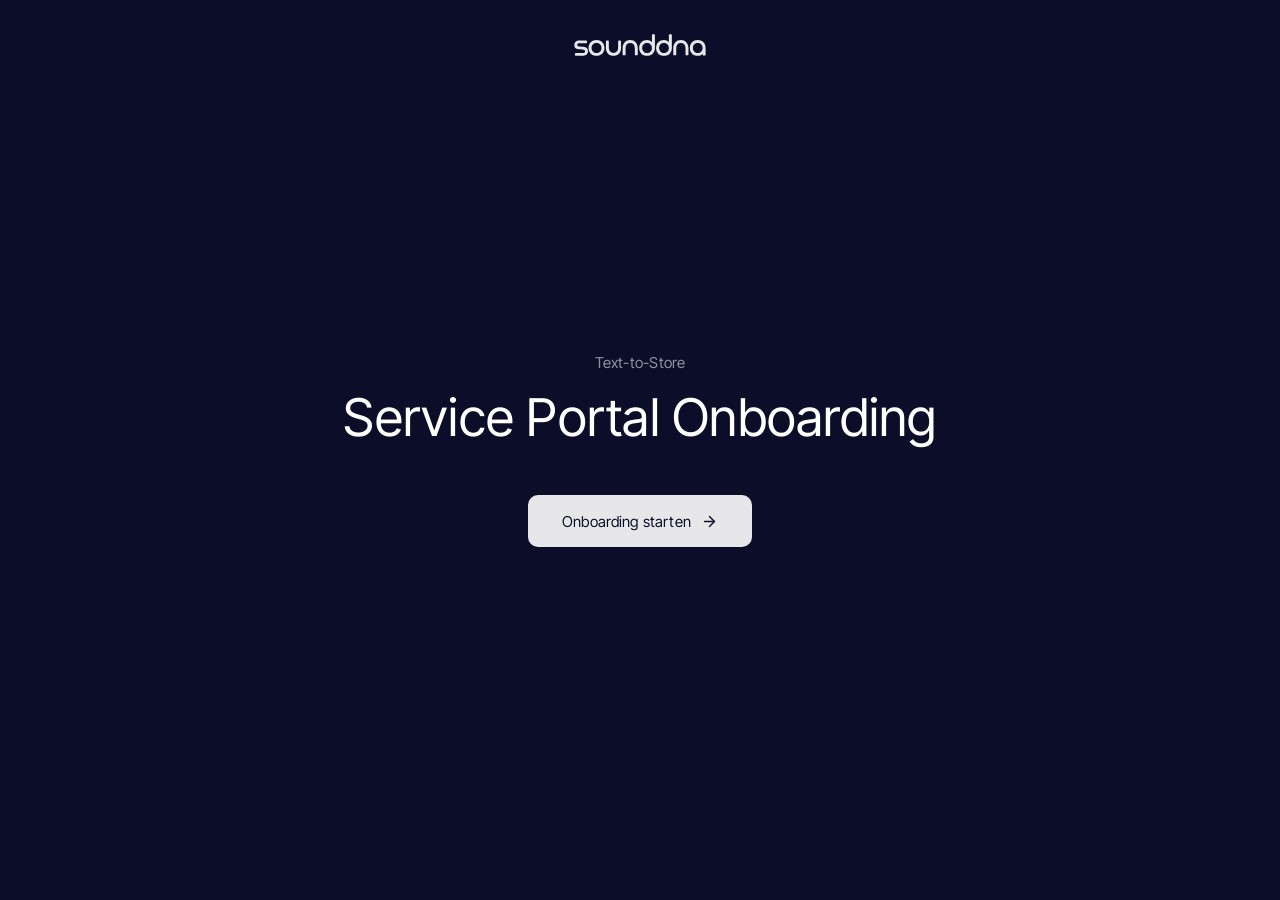
<file: ikea/index.html>
<!DOCTYPE html>
<html lang="de">
<head>
  <meta charset="UTF-8">
  <meta name="viewport" content="width=device-width, initial-scale=1.0">
  <meta name="robots" content="noindex, nofollow">
  <title>Text-to-Store Onboarding – sounddna</title>
  <link rel="icon" href="/favicon.ico" sizes="32x32 48x48">
  <link rel="icon" href="/favicon.svg" type="image/svg+xml">
  <link rel="icon" type="image/png" sizes="96x96" href="/favicon-96x96.png">
  <link rel="icon" type="image/png" sizes="192x192" href="/favicon-192x192.png">
  <link rel="apple-touch-icon" href="/apple-touch-icon.png">
  <link rel="manifest" href="/site.webmanifest">
  <meta name="theme-color" content="#ffffff">
  <link rel="preconnect" href="https://fonts.googleapis.com">
  <link rel="preconnect" href="https://fonts.gstatic.com" crossorigin>
  <link href="https://fonts.googleapis.com/css2?family=Inter+Tight:wght@400&display=swap" rel="stylesheet">
  <link rel="stylesheet" href="/css/tokens.css">
  <link rel="stylesheet" href="/css/base.css">
  <link rel="stylesheet" href="/css/creation.css">
  <link rel="stylesheet" href="/css/schedule.css">
  <link rel="stylesheet" href="/css/calendar.css?v=4">
  <link rel="stylesheet" href="/css/home.css">
  <link rel="stylesheet" href="/css/login.css">
  <link rel="stylesheet" href="/css/account.css">
  <link rel="stylesheet" href="/css/tutorial.css?v=28">
</head>
<body>

  <!-- ============ ICON-SPRITE (lucide) – identisch zum Portal ============ -->
  <svg class="sprite" aria-hidden="true">
    <symbol id="i-home" viewBox="0 0 21.42 22.45"><path d="M1.66784 20.6149 L1.66784 10.9589 C1.66599 10.8202 1.69479 10.6829 1.75218 10.5567 C1.80958 10.4305 1.89414 10.3186 1.99984 10.2289 C3.92484 8.30386 8.17184 4.42186 10.4948 2.12886 C10.5203 2.0905 10.5548 2.05902 10.5954 2.03725 C10.636 2.01548 10.6813 2.00409 10.7273 2.00409 C10.7734 2.00409 10.8187 2.01548 10.8593 2.03725 C10.8998 2.05902 10.9344 2.0905 10.9598 2.12886 C13.2498 4.41886 17.4968 8.30086 19.4218 10.2289 C19.532 10.3301 19.6188 10.4541 19.6761 10.5922 C19.7335 10.7304 19.76 10.8794 19.7538 11.0289 L19.7538 20.6189 C19.7551 20.641 19.7518 20.6632 19.7439 20.6839 C19.736 20.7046 19.7238 20.7235 19.7081 20.7392 C19.6924 20.7548 19.6736 20.767 19.6529 20.7749 C19.6322 20.7828 19.61 20.7862 19.5878 20.7849 L15.0738 20.7849 C15.0517 20.7862 15.0295 20.7828 15.0088 20.7749 C14.9881 20.767 14.9692 20.7548 14.9535 20.7392 C14.9379 20.7235 14.9257 20.7046 14.9178 20.6839 C14.9099 20.6632 14.9065 20.641 14.9078 20.6189 L14.9078 16.7999 C14.9078 16.2483 14.7992 15.7022 14.5881 15.1926 C14.3771 14.683 14.0677 14.22 13.6777 13.83 C13.2877 13.44 12.8247 13.1306 12.3151 12.9196 C11.8055 12.7085 11.2594 12.5999 10.7078 12.5999 C10.1563 12.5999 9.61014 12.7085 9.10057 12.9196 C8.591 13.1306 8.128 13.44 7.73799 13.83 C7.34799 14.22 7.03862 14.683 6.82755 15.1926 C6.61648 15.7022 6.50784 16.2483 6.50784 16.7999 L6.50784 20.6159 C6.50915 20.638 6.50576 20.6602 6.49788 20.6809 C6.49 20.7016 6.47781 20.7205 6.46213 20.7362 C6.44645 20.7518 6.42762 20.764 6.40688 20.7719 C6.38615 20.7798 6.36398 20.7832 6.34184 20.7819 L1.83384 20.7819 C1.81161 20.7832 1.78935 20.7798 1.76854 20.7718 C1.74774 20.7639 1.72886 20.7516 1.71316 20.7358 C1.69745 20.72 1.68529 20.7011 1.67748 20.6802 C1.66967 20.6594 1.66638 20.6371 1.66784 20.6149 Z M1.66784 22.4399 L6.84484 22.4399 C7.02437 22.4619 7.20656 22.4427 7.37758 22.3838 C7.54859 22.3249 7.70395 22.2278 7.83185 22.0999 C7.95975 21.972 8.05683 21.8166 8.11574 21.6456 C8.17465 21.4746 8.19383 21.2924 8.17184 21.1129 L8.17184 16.7999 C8.13814 16.4462 8.17871 16.0894 8.29095 15.7523 C8.40319 15.4152 8.58463 15.1054 8.82363 14.8425 C9.06263 14.5796 9.35392 14.3696 9.67882 14.2259 C10.0037 14.0822 10.3551 14.008 10.7103 14.008 C11.0656 14.008 11.417 14.0822 11.7419 14.2259 C12.0668 14.3696 12.3581 14.5796 12.5971 14.8425 C12.8361 15.1054 13.0175 15.4152 13.1297 15.7523 C13.242 16.0894 13.2825 16.4462 13.2488 16.7999 L13.2488 21.1139 C13.2268 21.2934 13.246 21.4756 13.3049 21.6466 C13.3638 21.8176 13.4609 21.973 13.5888 22.1009 C13.7167 22.2288 13.8721 22.3259 14.0431 22.3848 C14.2141 22.4437 14.3963 22.4629 14.5758 22.4409 L20.0838 22.4409 C20.2633 22.4626 20.4454 22.4431 20.6162 22.384 C20.7871 22.3249 20.9422 22.2277 21.0699 22.0997 C21.1976 21.9717 21.2945 21.8163 21.3532 21.6454 C21.4119 21.4744 21.4309 21.2923 21.4088 21.1129 L21.4088 10.8259 C21.4238 10.5231 21.3725 10.2208 21.2585 9.93993 C21.1445 9.65908 20.9706 9.40651 20.7488 9.19986 L11.6558 0.472864 C11.5492 0.326388 11.4095 0.207197 11.2481 0.125017 C11.0866 0.0428379 10.908 0 10.7268 0 C10.5457 0 10.3671 0.0428379 10.2056 0.125017 C10.0442 0.207197 9.90445 0.326388 9.79784 0.472864 L0.708841 9.19986 C0.477912 9.40123 0.295131 9.65186 0.173978 9.93328 C0.0528257 10.2147 -0.00360756 10.5197 0.0088399 10.8259 L0.0088399 21.1129 C-0.013157 21.2924 0.00602867 21.4746 0.0649388 21.6456 C0.123849 21.8166 0.220936 21.972 0.348836 22.0999 C0.476736 22.2278 0.632086 22.3249 0.803102 22.3838 C0.974117 22.4427 1.1563 22.4619 1.33584 22.4399 L1.66784 22.4399 Z"/></symbol>
    <symbol id="i-wave" viewBox="0 0 24 24"><path d="M2 13a2 2 0 0 0 2-2V7a2 2 0 0 1 4 0v13a2 2 0 0 0 4 0V4a2 2 0 0 1 4 0v13a2 2 0 0 0 4 0v-4a2 2 0 0 1 2-2"/></symbol>
    <symbol id="i-gantt" viewBox="0 0 24 24"><path d="M10 6h8"/><path d="M12 16h6"/><path d="M8 11h7"/><path d="M3 3v16a2 2 0 0 0 2 2h16"/></symbol>
    <symbol id="i-calendar" viewBox="0 0 24 24"><path d="M8 2v4"/><path d="M16 2v4"/><rect width="18" height="18" x="3" y="4" rx="2"/><path d="M3 10h18"/></symbol>
    <symbol id="i-user" viewBox="0 0 24 24"><path d="M18 20a6 6 0 0 0-12 0"/><circle cx="12" cy="10" r="4"/><circle cx="12" cy="12" r="10"/></symbol>
    <symbol id="i-x" viewBox="0 0 24 24"><path d="M18 6 6 18"/><path d="m6 6 12 12"/></symbol>
    <symbol id="i-minus" viewBox="0 0 24 24"><path d="M5 12h14"/></symbol>
    <symbol id="i-info" viewBox="0 0 24 24"><circle cx="12" cy="12" r="10"/><path d="M12 16v-4"/><path d="M12 8h.01"/></symbol>
    <symbol id="i-alert" viewBox="0 0 24 24"><circle cx="12" cy="12" r="10"/><line x1="12" x2="12" y1="8" y2="12"/><line x1="12" x2="12.01" y1="16" y2="16"/></symbol>
    <symbol id="i-check" viewBox="0 0 24 24"><path d="M20 6 9 17l-5-5"/></symbol>
    <symbol id="i-arrow-right" viewBox="0 0 24 24"><path d="M5 12h14"/><path d="m12 5 7 7-7 7"/></symbol>
    <symbol id="i-arrow-left" viewBox="0 0 24 24"><path d="M19 12H5"/><path d="m12 19-7-7 7-7"/></symbol>
    <symbol id="i-arrow-up-right" viewBox="0 0 24 24"><path d="M7 7h10v10"/><path d="M7 17 17 7"/></symbol>
    <symbol id="i-chevron-left" viewBox="0 0 24 24"><path d="m15 18-6-6 6-6"/></symbol>
    <symbol id="i-chevrons-down-up" viewBox="0 0 24 24"><path d="m7 20 5-5 5 5"/><path d="m7 4 5 5 5-5"/></symbol>
    <symbol id="i-chevrons-up-down" viewBox="0 0 24 24"><path d="m7 15 5 5 5-5"/><path d="m7 9 5-5 5 5"/></symbol>
    <symbol id="i-chevron-right" viewBox="0 0 24 24"><path d="m9 18 6-6-6-6"/></symbol>
    <symbol id="i-send" viewBox="0 0 24 24"><path d="M14.536 21.686a.5.5 0 0 0 .937-.024l6.5-19a.496.496 0 0 0-.635-.635l-19 6.5a.5.5 0 0 0-.024.937l7.93 3.18a2 2 0 0 1 1.112 1.11z"/><path d="m21.854 2.147-10.94 10.939"/></symbol>
    <symbol id="i-kebab" viewBox="0 0 24 24"><circle cx="12" cy="12" r="1"/><circle cx="12" cy="5" r="1"/><circle cx="12" cy="19" r="1"/></symbol>
    <symbol id="i-reuse" viewBox="0 0 24 24"><path d="M3 12a9 9 0 1 0 9-9 9.75 9.75 0 0 0-6.74 2.74L3 8"/><path d="M3 3v5h5"/></symbol>
    <symbol id="i-trash" viewBox="0 0 24 24"><path d="M10 11v6"/><path d="M14 11v6"/><path d="M19 6v14a2 2 0 0 1-2 2H7a2 2 0 0 1-2-2V6"/><path d="M3 6h18"/><path d="M8 6V4a2 2 0 0 1 2-2h4a2 2 0 0 1 2 2v2"/></symbol>
    <symbol id="i-lock" viewBox="0 0 24 24"><rect width="18" height="11" x="3" y="11" rx="2"/><path d="M7 11V7a5 5 0 0 1 10 0v4"/></symbol>
    <symbol id="i-logout" viewBox="0 0 24 24"><path d="M9 21H5a2 2 0 0 1-2-2V5a2 2 0 0 1 2-2h4"/><polyline points="16 17 21 12 16 7"/><line x1="21" x2="9" y1="12" y2="12"/></symbol>
    <symbol id="i-infinity" viewBox="0 0 24 24"><path d="M6 16c5 0 7-8 12-8a4 4 0 0 1 0 8c-5 0-7-8-12-8a4 4 0 1 0 0 8"/></symbol>
    <symbol id="i-play" viewBox="0 0 24 24"><polygon points="6 3 20 12 6 21 6 3"/></symbol>
  </svg>

  <img class="tut__brand" src="/assets/logo.svg" alt="sounddna">

  <main class="tut">

    <!-- ============ TITELBLATT ============ -->
    <section class="step step--cover is-active">
      <img class="cover__logo" src="/assets/logo.svg" alt="sounddna">
      <p class="cover__kicker">Text-to-Store</p>
      <h1 class="cover__title">Service Portal Onboarding</h1>
      <button class="primary-btn cover__start" id="btn-start" type="button">
        Onboarding starten
        <svg class="icon"><use href="#i-arrow-right"/></svg>
      </button>
    </section>

    <!-- 1 · Login -->
    <section class="step" data-group="start" data-dot="1">
      <header class="tut__head">
        <h1 class="tut__title">Der Login</h1>
        <ul class="tut__list">
          <li data-part="login-main">Melde dich mit deiner <strong>E-Mail-Adresse</strong> und deinem <strong>Passwort</strong> an.</li>
        </ul>
      </header>
      <div class="tut__stage">
        <div class="exhibit exhibit--login">
          <div class="login">
            <div class="login__inner">
              <h1 class="login__title">Log into your account</h1>
              <p class="login__sub">Use your e-mail address and password</p>
              <div class="login__form">
                <div class="login__field" data-part="login-main">
                  <span class="login__label">E-Mail</span>
                  <input type="email" placeholder="Enter e-mail" readonly>
                </div>
                <div class="login__field" data-part="login-main">
                  <span class="login__label">Password</span>
                  <input type="password" placeholder="Enter password" readonly>
                </div>
                <button class="login__submit" type="button" data-part="login-main">
                  <span>Log in</span>
                  <svg class="icon"><use href="#i-arrow-right"/></svg>
                </button>
              </div>
            </div>
          </div>
        </div>
      </div>
    </section>

    <!-- 2 · Zwei-Faktor-Authentifizierung -->
    <section class="step" data-group="start" data-dot="2">
      <header class="tut__head">
        <h1 class="tut__title">Zwei-Faktor-Authentifizierung</h1>
        <ul class="tut__list">
          <li data-part="mfa-qr">Nach dem ersten Login richtest du die <strong>Zwei-Faktor-Authentifizierung</strong> ein. Scanne dazu den QR-Code mit einer Authenticator-App, zum Beispiel <strong>Google</strong> oder <strong>Microsoft Authenticator</strong>.</li>
          <li data-part="mfa-manual">Kein Scan möglich? Über <strong>Enter key manually</strong> gibst du den Schlüssel von Hand in der App ein.</li>
          <li data-part="mfa-code">Trag den <strong>sechsstelligen Code</strong> ein, den dir die App anzeigt.</li>
          <li data-part="mfa-submit">Mit <strong>Complete Setup</strong> schließt du die Einrichtung ab. Ab dann fragt der Login zusätzlich nach dem aktuellen Code aus der App.</li>
        </ul>
      </header>
      <div class="tut__stage">
        <div class="exhibit exhibit--mfa-setup">
          <h2 class="mfa-setup__title">MFA Setup</h2>
          <p class="mfa-setup__sub" data-part="mfa-qr">Scan the QR code with an authenticator app (e.g. Google or Microsoft Authenticator).</p>
          <div class="mfa-setup__qr" data-part="mfa-qr"><svg viewBox="0 0 25 25" shape-rendering="crispEdges" aria-hidden="true"><g fill="#0c0e29"><rect x="0" y="0" width="1" height="1"/><rect x="1" y="0" width="1" height="1"/><rect x="2" y="0" width="1" height="1"/><rect x="3" y="0" width="1" height="1"/><rect x="4" y="0" width="1" height="1"/><rect x="5" y="0" width="1" height="1"/><rect x="6" y="0" width="1" height="1"/><rect x="8" y="0" width="1" height="1"/><rect x="9" y="0" width="1" height="1"/><rect x="10" y="0" width="1" height="1"/><rect x="14" y="0" width="1" height="1"/><rect x="15" y="0" width="1" height="1"/><rect x="18" y="0" width="1" height="1"/><rect x="19" y="0" width="1" height="1"/><rect x="20" y="0" width="1" height="1"/><rect x="21" y="0" width="1" height="1"/><rect x="22" y="0" width="1" height="1"/><rect x="23" y="0" width="1" height="1"/><rect x="24" y="0" width="1" height="1"/><rect x="0" y="1" width="1" height="1"/><rect x="6" y="1" width="1" height="1"/><rect x="9" y="1" width="1" height="1"/><rect x="14" y="1" width="1" height="1"/><rect x="18" y="1" width="1" height="1"/><rect x="24" y="1" width="1" height="1"/><rect x="0" y="2" width="1" height="1"/><rect x="2" y="2" width="1" height="1"/><rect x="3" y="2" width="1" height="1"/><rect x="4" y="2" width="1" height="1"/><rect x="6" y="2" width="1" height="1"/><rect x="11" y="2" width="1" height="1"/><rect x="14" y="2" width="1" height="1"/><rect x="15" y="2" width="1" height="1"/><rect x="16" y="2" width="1" height="1"/><rect x="18" y="2" width="1" height="1"/><rect x="20" y="2" width="1" height="1"/><rect x="21" y="2" width="1" height="1"/><rect x="22" y="2" width="1" height="1"/><rect x="24" y="2" width="1" height="1"/><rect x="0" y="3" width="1" height="1"/><rect x="2" y="3" width="1" height="1"/><rect x="3" y="3" width="1" height="1"/><rect x="4" y="3" width="1" height="1"/><rect x="6" y="3" width="1" height="1"/><rect x="14" y="3" width="1" height="1"/><rect x="16" y="3" width="1" height="1"/><rect x="18" y="3" width="1" height="1"/><rect x="20" y="3" width="1" height="1"/><rect x="21" y="3" width="1" height="1"/><rect x="22" y="3" width="1" height="1"/><rect x="24" y="3" width="1" height="1"/><rect x="0" y="4" width="1" height="1"/><rect x="2" y="4" width="1" height="1"/><rect x="3" y="4" width="1" height="1"/><rect x="4" y="4" width="1" height="1"/><rect x="6" y="4" width="1" height="1"/><rect x="9" y="4" width="1" height="1"/><rect x="10" y="4" width="1" height="1"/><rect x="11" y="4" width="1" height="1"/><rect x="12" y="4" width="1" height="1"/><rect x="14" y="4" width="1" height="1"/><rect x="15" y="4" width="1" height="1"/><rect x="16" y="4" width="1" height="1"/><rect x="18" y="4" width="1" height="1"/><rect x="20" y="4" width="1" height="1"/><rect x="21" y="4" width="1" height="1"/><rect x="22" y="4" width="1" height="1"/><rect x="24" y="4" width="1" height="1"/><rect x="0" y="5" width="1" height="1"/><rect x="6" y="5" width="1" height="1"/><rect x="8" y="5" width="1" height="1"/><rect x="9" y="5" width="1" height="1"/><rect x="10" y="5" width="1" height="1"/><rect x="11" y="5" width="1" height="1"/><rect x="12" y="5" width="1" height="1"/><rect x="13" y="5" width="1" height="1"/><rect x="14" y="5" width="1" height="1"/><rect x="18" y="5" width="1" height="1"/><rect x="24" y="5" width="1" height="1"/><rect x="0" y="6" width="1" height="1"/><rect x="1" y="6" width="1" height="1"/><rect x="2" y="6" width="1" height="1"/><rect x="3" y="6" width="1" height="1"/><rect x="4" y="6" width="1" height="1"/><rect x="5" y="6" width="1" height="1"/><rect x="6" y="6" width="1" height="1"/><rect x="8" y="6" width="1" height="1"/><rect x="10" y="6" width="1" height="1"/><rect x="12" y="6" width="1" height="1"/><rect x="14" y="6" width="1" height="1"/><rect x="16" y="6" width="1" height="1"/><rect x="18" y="6" width="1" height="1"/><rect x="19" y="6" width="1" height="1"/><rect x="20" y="6" width="1" height="1"/><rect x="21" y="6" width="1" height="1"/><rect x="22" y="6" width="1" height="1"/><rect x="23" y="6" width="1" height="1"/><rect x="24" y="6" width="1" height="1"/><rect x="9" y="7" width="1" height="1"/><rect x="11" y="7" width="1" height="1"/><rect x="12" y="7" width="1" height="1"/><rect x="13" y="7" width="1" height="1"/><rect x="14" y="7" width="1" height="1"/><rect x="15" y="7" width="1" height="1"/><rect x="16" y="7" width="1" height="1"/><rect x="0" y="8" width="1" height="1"/><rect x="1" y="8" width="1" height="1"/><rect x="2" y="8" width="1" height="1"/><rect x="4" y="8" width="1" height="1"/><rect x="6" y="8" width="1" height="1"/><rect x="7" y="8" width="1" height="1"/><rect x="8" y="8" width="1" height="1"/><rect x="11" y="8" width="1" height="1"/><rect x="12" y="8" width="1" height="1"/><rect x="17" y="8" width="1" height="1"/><rect x="20" y="8" width="1" height="1"/><rect x="21" y="8" width="1" height="1"/><rect x="0" y="9" width="1" height="1"/><rect x="2" y="9" width="1" height="1"/><rect x="4" y="9" width="1" height="1"/><rect x="5" y="9" width="1" height="1"/><rect x="7" y="9" width="1" height="1"/><rect x="8" y="9" width="1" height="1"/><rect x="9" y="9" width="1" height="1"/><rect x="10" y="9" width="1" height="1"/><rect x="13" y="9" width="1" height="1"/><rect x="17" y="9" width="1" height="1"/><rect x="19" y="9" width="1" height="1"/><rect x="0" y="10" width="1" height="1"/><rect x="1" y="10" width="1" height="1"/><rect x="2" y="10" width="1" height="1"/><rect x="3" y="10" width="1" height="1"/><rect x="6" y="10" width="1" height="1"/><rect x="8" y="10" width="1" height="1"/><rect x="10" y="10" width="1" height="1"/><rect x="11" y="10" width="1" height="1"/><rect x="13" y="10" width="1" height="1"/><rect x="17" y="10" width="1" height="1"/><rect x="19" y="10" width="1" height="1"/><rect x="20" y="10" width="1" height="1"/><rect x="21" y="10" width="1" height="1"/><rect x="22" y="10" width="1" height="1"/><rect x="2" y="11" width="1" height="1"/><rect x="3" y="11" width="1" height="1"/><rect x="7" y="11" width="1" height="1"/><rect x="9" y="11" width="1" height="1"/><rect x="13" y="11" width="1" height="1"/><rect x="15" y="11" width="1" height="1"/><rect x="16" y="11" width="1" height="1"/><rect x="19" y="11" width="1" height="1"/><rect x="21" y="11" width="1" height="1"/><rect x="22" y="11" width="1" height="1"/><rect x="0" y="12" width="1" height="1"/><rect x="1" y="12" width="1" height="1"/><rect x="2" y="12" width="1" height="1"/><rect x="3" y="12" width="1" height="1"/><rect x="5" y="12" width="1" height="1"/><rect x="6" y="12" width="1" height="1"/><rect x="9" y="12" width="1" height="1"/><rect x="11" y="12" width="1" height="1"/><rect x="12" y="12" width="1" height="1"/><rect x="13" y="12" width="1" height="1"/><rect x="14" y="12" width="1" height="1"/><rect x="15" y="12" width="1" height="1"/><rect x="17" y="12" width="1" height="1"/><rect x="18" y="12" width="1" height="1"/><rect x="19" y="12" width="1" height="1"/><rect x="21" y="12" width="1" height="1"/><rect x="2" y="13" width="1" height="1"/><rect x="4" y="13" width="1" height="1"/><rect x="5" y="13" width="1" height="1"/><rect x="7" y="13" width="1" height="1"/><rect x="9" y="13" width="1" height="1"/><rect x="11" y="13" width="1" height="1"/><rect x="12" y="13" width="1" height="1"/><rect x="13" y="13" width="1" height="1"/><rect x="15" y="13" width="1" height="1"/><rect x="16" y="13" width="1" height="1"/><rect x="17" y="13" width="1" height="1"/><rect x="18" y="13" width="1" height="1"/><rect x="20" y="13" width="1" height="1"/><rect x="21" y="13" width="1" height="1"/><rect x="22" y="13" width="1" height="1"/><rect x="23" y="13" width="1" height="1"/><rect x="0" y="14" width="1" height="1"/><rect x="1" y="14" width="1" height="1"/><rect x="2" y="14" width="1" height="1"/><rect x="4" y="14" width="1" height="1"/><rect x="5" y="14" width="1" height="1"/><rect x="6" y="14" width="1" height="1"/><rect x="9" y="14" width="1" height="1"/><rect x="10" y="14" width="1" height="1"/><rect x="11" y="14" width="1" height="1"/><rect x="14" y="14" width="1" height="1"/><rect x="16" y="14" width="1" height="1"/><rect x="17" y="14" width="1" height="1"/><rect x="18" y="14" width="1" height="1"/><rect x="22" y="14" width="1" height="1"/><rect x="0" y="15" width="1" height="1"/><rect x="3" y="15" width="1" height="1"/><rect x="4" y="15" width="1" height="1"/><rect x="8" y="15" width="1" height="1"/><rect x="9" y="15" width="1" height="1"/><rect x="10" y="15" width="1" height="1"/><rect x="12" y="15" width="1" height="1"/><rect x="17" y="15" width="1" height="1"/><rect x="20" y="15" width="1" height="1"/><rect x="22" y="15" width="1" height="1"/><rect x="0" y="16" width="1" height="1"/><rect x="2" y="16" width="1" height="1"/><rect x="4" y="16" width="1" height="1"/><rect x="6" y="16" width="1" height="1"/><rect x="8" y="16" width="1" height="1"/><rect x="10" y="16" width="1" height="1"/><rect x="11" y="16" width="1" height="1"/><rect x="12" y="16" width="1" height="1"/><rect x="14" y="16" width="1" height="1"/><rect x="15" y="16" width="1" height="1"/><rect x="16" y="16" width="1" height="1"/><rect x="19" y="16" width="1" height="1"/><rect x="21" y="16" width="1" height="1"/><rect x="23" y="16" width="1" height="1"/><rect x="24" y="16" width="1" height="1"/><rect x="8" y="17" width="1" height="1"/><rect x="9" y="17" width="1" height="1"/><rect x="11" y="17" width="1" height="1"/><rect x="18" y="17" width="1" height="1"/><rect x="21" y="17" width="1" height="1"/><rect x="0" y="18" width="1" height="1"/><rect x="1" y="18" width="1" height="1"/><rect x="2" y="18" width="1" height="1"/><rect x="3" y="18" width="1" height="1"/><rect x="4" y="18" width="1" height="1"/><rect x="5" y="18" width="1" height="1"/><rect x="6" y="18" width="1" height="1"/><rect x="8" y="18" width="1" height="1"/><rect x="9" y="18" width="1" height="1"/><rect x="11" y="18" width="1" height="1"/><rect x="12" y="18" width="1" height="1"/><rect x="14" y="18" width="1" height="1"/><rect x="16" y="18" width="1" height="1"/><rect x="17" y="18" width="1" height="1"/><rect x="18" y="18" width="1" height="1"/><rect x="20" y="18" width="1" height="1"/><rect x="21" y="18" width="1" height="1"/><rect x="22" y="18" width="1" height="1"/><rect x="24" y="18" width="1" height="1"/><rect x="0" y="19" width="1" height="1"/><rect x="6" y="19" width="1" height="1"/><rect x="8" y="19" width="1" height="1"/><rect x="9" y="19" width="1" height="1"/><rect x="10" y="19" width="1" height="1"/><rect x="13" y="19" width="1" height="1"/><rect x="14" y="19" width="1" height="1"/><rect x="16" y="19" width="1" height="1"/><rect x="19" y="19" width="1" height="1"/><rect x="21" y="19" width="1" height="1"/><rect x="0" y="20" width="1" height="1"/><rect x="2" y="20" width="1" height="1"/><rect x="3" y="20" width="1" height="1"/><rect x="4" y="20" width="1" height="1"/><rect x="6" y="20" width="1" height="1"/><rect x="9" y="20" width="1" height="1"/><rect x="10" y="20" width="1" height="1"/><rect x="12" y="20" width="1" height="1"/><rect x="15" y="20" width="1" height="1"/><rect x="16" y="20" width="1" height="1"/><rect x="17" y="20" width="1" height="1"/><rect x="18" y="20" width="1" height="1"/><rect x="24" y="20" width="1" height="1"/><rect x="0" y="21" width="1" height="1"/><rect x="2" y="21" width="1" height="1"/><rect x="3" y="21" width="1" height="1"/><rect x="4" y="21" width="1" height="1"/><rect x="6" y="21" width="1" height="1"/><rect x="8" y="21" width="1" height="1"/><rect x="10" y="21" width="1" height="1"/><rect x="13" y="21" width="1" height="1"/><rect x="18" y="21" width="1" height="1"/><rect x="19" y="21" width="1" height="1"/><rect x="21" y="21" width="1" height="1"/><rect x="23" y="21" width="1" height="1"/><rect x="0" y="22" width="1" height="1"/><rect x="2" y="22" width="1" height="1"/><rect x="3" y="22" width="1" height="1"/><rect x="4" y="22" width="1" height="1"/><rect x="6" y="22" width="1" height="1"/><rect x="8" y="22" width="1" height="1"/><rect x="9" y="22" width="1" height="1"/><rect x="11" y="22" width="1" height="1"/><rect x="12" y="22" width="1" height="1"/><rect x="14" y="22" width="1" height="1"/><rect x="18" y="22" width="1" height="1"/><rect x="23" y="22" width="1" height="1"/><rect x="24" y="22" width="1" height="1"/><rect x="0" y="23" width="1" height="1"/><rect x="6" y="23" width="1" height="1"/><rect x="8" y="23" width="1" height="1"/><rect x="9" y="23" width="1" height="1"/><rect x="11" y="23" width="1" height="1"/><rect x="15" y="23" width="1" height="1"/><rect x="16" y="23" width="1" height="1"/><rect x="17" y="23" width="1" height="1"/><rect x="18" y="23" width="1" height="1"/><rect x="23" y="23" width="1" height="1"/><rect x="0" y="24" width="1" height="1"/><rect x="1" y="24" width="1" height="1"/><rect x="2" y="24" width="1" height="1"/><rect x="3" y="24" width="1" height="1"/><rect x="4" y="24" width="1" height="1"/><rect x="5" y="24" width="1" height="1"/><rect x="6" y="24" width="1" height="1"/><rect x="10" y="24" width="1" height="1"/><rect x="11" y="24" width="1" height="1"/><rect x="12" y="24" width="1" height="1"/><rect x="13" y="24" width="1" height="1"/><rect x="15" y="24" width="1" height="1"/><rect x="18" y="24" width="1" height="1"/><rect x="19" y="24" width="1" height="1"/><rect x="20" y="24" width="1" height="1"/><rect x="22" y="24" width="1" height="1"/></g></svg></div>
          <p class="mfa-setup__link" data-part="mfa-manual">Can't scan QR code? Enter key manually</p>
          <div class="mfa-setup__code" data-part="mfa-code">
            <span></span><span></span><span></span><i class="mfa-setup__dash"></i><span></span><span></span><span></span>
          </div>
          <button class="login__submit" type="button" data-part="mfa-submit">
            <span>Complete Setup</span>
            <svg class="icon"><use href="#i-arrow-right"/></svg>
          </button>
        </div>
      </div>
    </section>

    <!-- 2 · Die Bereiche -->
    <section class="step" data-group="start" data-dot="3">
      <header class="tut__head">
        <h1 class="tut__title">Die Bereiche</h1>
        <ul class="tut__list">
          <li data-part="nav-home"><strong>Home</strong>: dein Dashboard mit dem Überblick</li>
          <li data-part="nav-spot"><strong>SpotTool</strong>: Durchsagen schreiben und generieren</li>
          <li data-part="nav-sched"><strong>Scheduler</strong>: Sendezeiten planen</li>
          <li data-part="nav-cal"><strong>Calendar</strong>: deine Woche im Blick</li>
          <li data-part="nav-acc"><strong>Account</strong>: Profil und Sicherheit</li>
        </ul>
      </header>
      <div class="tut__stage">
        <div class="exhibit exhibit--nav exhibit--soft">
          <aside class="sidebar">
            <nav class="sidebar__nav">
              <button class="nav-item" data-part="nav-home">
                <svg class="icon icon--filled"><use href="#i-home"/></svg>
                <span>Home</span>
              </button>
              <p class="sidebar__section-label">Text-to-Store</p>
              <button class="nav-item" data-part="nav-spot">
                <svg class="icon"><use href="#i-wave"/></svg>
                <span>SpotTool</span>
              </button>
              <button class="nav-item" data-part="nav-sched">
                <svg class="icon"><use href="#i-gantt"/></svg>
                <span>Scheduler</span>
              </button>
              <button class="nav-item" data-part="nav-cal">
                <svg class="icon"><use href="#i-calendar"/></svg>
                <span>Calendar</span>
              </button>
            </nav>
            <div class="sidebar__bottom">
              <button class="nav-item" data-part="nav-acc">
                <svg class="icon"><use href="#i-user"/></svg>
                <span>Account</span>
              </button>
            </div>
          </aside>
        </div>
      </div>
    </section>

    <!-- 3 · Dashboard -->
    <section class="step" data-group="start" data-dot="4">
      <header class="tut__head">
        <h1 class="tut__title">Das Home Dashboard</h1>
        <ul class="tut__list">
          <li data-part="gen"><strong>Spots generated</strong> zeigt, wie viele Spots du insgesamt und diese Woche erstellt hast.</li>
          <li data-part="sub"><strong>Submitted schedules</strong> zeigt deine eingereichten Planungen, insgesamt und diese Woche.</li>
          <li data-part="last"><strong>Last generated spot</strong> ist dein zuletzt erstellter Spot zum direkten Anhören. Über <strong>All spots</strong> kommst du zu allen Spots.</li>
          <li data-part="store">Unter <strong>Store</strong> findest du Standort, Öffnungszeiten und die <strong>Quiet hour</strong>, in der keine Durchsagen laufen.</li>
          <li data-part="news">Bei <strong>What's New</strong> informiert dich sounddna über Neuerungen im Portal.</li>
        </ul>
      </header>
      <div class="tut__stage">
        <div class="exhibit exhibit--dash exhibit--soft">
          <div class="dash-stats">
            <div class="home-stat" data-part="gen">
              <p class="home-stat__label">Spots generated</p>
              <p class="home-stat__value">101</p>
              <p class="home-stat__hint">11 this week</p>
            </div>
            <div class="home-stat" data-part="sub">
              <p class="home-stat__label">Submitted schedules</p>
              <p class="home-stat__value">5</p>
              <p class="home-stat__hint">3 this week</p>
            </div>
          </div>
          <div class="home-grid">
            <section class="home-card" data-part="last">
              <div class="home-card__head">
                <h2 class="home-card__title home-card__title--soft">Last generated spot</h2>
                <button class="ghost-btn ghost-btn--sm" type="button">
                  All spots
                  <svg class="icon"><use href="#i-arrow-right"/></svg>
                </button>
              </div>
              <div class="home-last">
                <p class="home-last__title">IKEA WBHF Letzte Schlussdurchsage 21:00 – Late-Night-Freitage</p>
                <p class="home-last__meta">Today, 10:12</p>
                <div class="home-last__player">
                  <button class="play-btn" type="button" aria-label="Play">
                    <svg class="icon icon--filled"><use href="#i-play"/></svg>
                  </button>
                  <div class="slider">
                    <div class="slider__track"></div>
                    <div class="slider__progress" style="width: 0%"></div>
                    <div class="slider__thumb" style="left: 0%"></div>
                  </div>
                  <span class="card__time">00:00</span>
                </div>
              </div>
            </section>
            <section class="home-card" data-part="store">
              <div class="home-card__head">
                <h2 class="home-card__title">Store</h2>
              </div>
              <div class="acc-row"><span class="acc-row__label">Location</span><span class="acc-row__value">IKEA Vösendorf</span></div>
              <div class="acc-row"><span class="acc-row__label">Opening hours</span><span class="acc-row__value">Mo–Th 9–20 · Fr 9–21 · Sa 9–18</span></div>
              <div class="acc-row"><span class="acc-row__label">Quiet hour</span><span class="acc-row__value">Wednesday 16–18</span></div>
            </section>
            <section class="home-card home-card--wide" data-part="news">
              <div class="home-card__head">
                <h2 class="home-card__title">What's New</h2>
              </div>
              <p class="dash-news-empty">No news available.</p>
            </section>
          </div>
        </div>
      </div>
    </section>

    <!-- ============ KAPITEL · SPOTTOOL ============ -->
    <section class="step step--chapter" data-group="spottool">
      <h1 class="chapter__title">SpotTool</h1>
      <p class="chapter__text">Hier entsteht deine Durchsage: Titel vergeben, Text schreiben, mit synthetischer Stimme generieren und das Ergebnis direkt anhören.</p>
    </section>

    <!-- 4 · Titel vergeben -->
    <section class="step" data-group="spottool" data-dot="5">
      <header class="tut__head">
        <h1 class="tut__title">Titel vergeben</h1>
        <ul class="tut__list">
          <li data-part="title">Jeder Spot beginnt mit der <strong>Titelvergabe</strong>. Er erscheint überall wieder: in der <strong>History</strong>, im <strong>Scheduler</strong> und im <strong>Kalender</strong>.</li>
          <li data-part="title">Wähle einen <strong>sprechenden Titel</strong>, den du leicht wiedererkennst, zum Beispiel Aktion plus Zeitraum.</li>
        </ul>
      </header>
      <div class="tut__stage">
        <div class="exhibit exhibit--title">
          <div class="title-field" data-part="title">
            <label class="title-field__label">Title</label>
            <input class="title-field__input" type="text" value="IKEA Family Angebot RIAN Beistelltisch KW 43" readonly>
          </div>
        </div>
      </div>
    </section>

    <!-- 5 · Text schreiben -->
    <section class="step" data-group="spottool" data-dot="6">
      <header class="tut__head">
        <h1 class="tut__title">Text schreiben</h1>
        <ul class="tut__list">
          <li data-part="first">Hier schreibst du den <strong>Text</strong>, den deine <strong>Brand Voice</strong> sprechen soll.</li>
          <li data-part="clear"><strong>Clear all</strong> leert alle Felder, wenn du neu starten willst.</li>
        </ul>
      </header>
      <div class="tut__stage">
        <div class="exhibit exhibit--text">
          <div class="creation-toolbar">
            <button class="ghost-btn ghost-btn--sm" type="button" data-part="clear">
              <svg class="icon"><use href="#i-x"/></svg>
              Clear all
            </button>
          </div>
          <div class="lang-block" data-part="first">
            <p class="lang-block__label">Announcement Text</p>
            <textarea class="lang-block__textarea" rows="4" readonly spellcheck="false">Entdecke jede Woche ein neues Angebot für IKEA Family Mitglieder. RIAN, Beistelltisch um nur € 9,99 statt um € 29,99.
Lebe Smart!</textarea>
          </div>
        </div>
      </div>
    </section>

    <!-- 6 · Second Language -->
    <section class="step" data-group="spottool" data-dot="7">
      <header class="tut__head">
        <h1 class="tut__title">Second Language</h1>
        <ul class="tut__list">
          <li data-part="toggle">Über den <strong>Second Language</strong> Button klappst du den Textbereich für die <strong>Zweitsprache</strong> auf und zu.</li>
          <li data-part="second">Der Text landet im <strong>selben Spot</strong> und wird direkt nach der ersten Sprache angehängt.</li>
        </ul>
      </header>
      <div class="tut__stage">
        <div class="exhibit exhibit--text">
          <div class="lang-block">
            <p class="lang-block__label">First Language</p>
            <textarea class="lang-block__textarea" rows="4" readonly spellcheck="false">Entdecke jede Woche ein neues Angebot für IKEA Family Mitglieder. RIAN, Beistelltisch um nur € 9,99 statt um € 29,99.
Lebe Smart!</textarea>
          </div>
          <button class="lang-toggle" type="button" data-part="toggle">
            <span class="lang-toggle__line"></span>
            <svg class="icon lang-toggle__icon"><use href="#i-minus"/></svg>
            <span class="lang-toggle__label">Second Language</span>
            <span class="lang-toggle__line"></span>
          </button>
          <div class="lang-block" data-part="second">
            <p class="lang-block__label">Second Language</p>
            <textarea class="lang-block__textarea" rows="4" readonly spellcheck="false">Discover a new offer for IKEA Family members every week. RIAN side table for only € 9.99 instead of € 29.99.
Lebe Smart!</textarea>
          </div>
        </div>
      </div>
    </section>

    <!-- Spotlänge -->
    <section class="step" data-group="spottool" data-dot="8">
      <header class="tut__head">
        <h1 class="tut__title">Die Spotlänge</h1>
        <ul class="tut__list">
          <li data-part="d-words">Unten links siehst du die <strong>Wortzahl</strong>, gesamt und pro Sprache.</li>
          <li data-part="d-time">Daneben steht die ungefähre <strong>Sprechdauer</strong>. Ein Spot darf höchstens <strong>0:50</strong> lang sein.</li>
          <li data-part="d-over">Ist der Text zu lang, wird die Dauer <strong>rot</strong> und <strong>Create Spot</strong> ist gesperrt. Kürze den Text, bis du wieder unter 0:50 liegst.</li>
        </ul>
      </header>
      <div class="tut__stage">
        <div class="exhibit exhibit--duration">
          <div class="composer__footer" data-part="d-words d-time">
            <div class="composer__stats">
              <span data-part="d-words"><strong>40</strong> words · 40 / 0</span>
              <span data-part="d-time">~ <strong>0:18</strong> / 0:50 spoken</span>
            </div>
            <button class="primary-btn" type="button">
              <svg class="icon"><use href="#i-wave"/></svg>
              <span>Create Spot</span>
            </button>
          </div>
          <div class="composer__footer" data-part="d-over">
            <div class="composer__stats">
              <span><strong>101</strong> words · 23 / 78</span>
              <span class="composer__time--over">~ <strong>0:55</strong> / 0:50 spoken</span>
            </div>
            <button class="primary-btn is-disabled" type="button">
              <svg class="icon"><use href="#i-wave"/></svg>
              <span>Create Spot</span>
            </button>
          </div>
        </div>
      </div>
    </section>

    <!-- 6 · Create Spot -->
    <section class="step" data-group="spottool" data-dot="9">
      <header class="tut__head">
        <h1 class="tut__title">Create Spot drücken</h1>
        <ul class="tut__list">
          <li data-part="create" data-state="idle">Fertig? Mit <strong>Create Spot</strong> wird deine Durchsage generiert.</li>
          <li data-part="pending" data-state="pending">Während der Generierung erscheint der Spot mit einem <strong>Ladebalken</strong> in der Creation History. Das dauert nur einen kurzen Moment.</li>
        </ul>
      </header>
      <div class="tut__stage">
        <div class="exhibit exhibit--create">
          <button class="primary-btn" type="button" data-part="create">
            <svg class="icon"><use href="#i-wave"/></svg>
            <span>Create Spot</span>
          </button>
          <article class="card card--pending" data-part="pending">
            <div class="card__title-row">
              <h2 class="card__title">IKEA Family Angebot RIAN Beistelltisch KW 43</h2>
            </div>
            <div class="card__pending"><div class="card__pending-bar"></div></div>
          </article>
        </div>
      </div>
    </section>

    <!-- 7 · Ergebnis anhören -->
    <section class="step" data-group="spottool" data-dot="10">
      <header class="tut__head">
        <h1 class="tut__title">Ergebnis anhören</h1>
        <ul class="tut__list">
          <li data-part="new">Frisch generierte Spots erkennst du am Tag <strong>New</strong>. Mehr zu den Tags gleich.</li>
          <li data-part="player"><strong>Immer gegenhören:</strong> Synthetische Stimmen können sich bei Namen, Preisen und Daten versprechen.</li>
        </ul>
      </header>
      <div class="tut__stage">
        <div class="exhibit exhibit--result">
          <article class="card card--new">
            <div class="card__top">
              <span class="card__date">Today, 14:02</span>
              <span class="badge badge--new" data-part="new">New</span>
              <div class="card__menu-wrap">
                <button class="kebab" aria-label="Options">
                  <svg class="icon"><use href="#i-kebab"/></svg>
                </button>
              </div>
            </div>
            <div class="card__title-row">
              <h2 class="card__title">IKEA Family Angebot RIAN Beistelltisch</h2>
            </div>
            <div class="card__player" data-part="player">
              <button class="play-btn" aria-label="Play">
                <svg class="icon icon--filled"><use href="#i-play"/></svg>
              </button>
              <div class="slider">
                <div class="slider__track"></div>
                <div class="slider__progress" style="width: 30%"></div>
                <div class="slider__thumb" style="left: 30%"></div>
              </div>
              <span class="card__time">00:19</span>
            </div>
          </article>
        </div>
      </div>
    </section>

    <!-- 8 · Das Mini-Menü -->
    <section class="step" data-group="spottool" data-dot="11">
      <header class="tut__head">
        <h1 class="tut__title">Das Mini-Menü</h1>
        <ul class="tut__list">
          <li data-part="m-receive"><strong>Receive</strong> schickt dir die fertige Audiodatei per E-Mail. Das geht auch <strong>mehrmals</strong>.</li>
          <li data-part="m-schedule"><strong>Schedule</strong> öffnet den Scheduler mit diesem Spot. Du kannst denselben Spot auch <strong>mehrmals</strong> einplanen.</li>
          <li data-part="m-reuse"><strong>Re-Use</strong> übernimmt Titel und Text als Vorlage für einen neuen Spot.</li>
          <li data-part="m-delete"><strong>Delete</strong> löscht den Spot aus der History.</li>
        </ul>
      </header>
      <div class="tut__stage">
        <div class="exhibit exhibit--menu">
          <div class="zoom">
            <article class="card">
              <div class="card__top">
                <span class="card__date">Yesterday, 09:41</span>
                <span class="badge badge--scheduled">
                  <svg class="icon"><use href="#i-gantt"/></svg>
                  Scheduled
                </span>
                <div class="card__menu-wrap">
                  <button class="kebab is-open" aria-label="Options">
                    <svg class="icon"><use href="#i-kebab"/></svg>
                  </button>
                  <div class="context-menu" role="menu">
                    <button class="context-menu__item" role="menuitem" data-part="m-receive">
                      <svg class="icon"><use href="#i-send"/></svg>
                      Receive
                    </button>
                    <button class="context-menu__item" role="menuitem" data-part="m-schedule">
                      <svg class="icon"><use href="#i-gantt"/></svg>
                      Schedule
                    </button>
                    <button class="context-menu__item" role="menuitem" data-part="m-reuse">
                      <svg class="icon"><use href="#i-reuse"/></svg>
                      Re-Use
                    </button>
                    <button class="context-menu__item" role="menuitem" data-part="m-delete">
                      <svg class="icon"><use href="#i-trash"/></svg>
                      Delete
                    </button>
                  </div>
                </div>
              </div>
              <div class="card__title-row">
                <h2 class="card__title">Restaurant Frühstücks-Special</h2>
              </div>
              <div class="card__player">
                <button class="play-btn" aria-label="Play">
                  <svg class="icon icon--filled"><use href="#i-play"/></svg>
                </button>
                <div class="slider">
                  <div class="slider__track"></div>
                  <div class="slider__progress" style="width: 35%"></div>
                  <div class="slider__thumb" style="left: 35%"></div>
                </div>
                <span class="card__time">00:12</span>
              </div>
            </article>
          </div>
        </div>
      </div>
    </section>

    <!-- 9 · Die Tags -->
    <section class="step" data-group="spottool" data-dot="12">
      <header class="tut__head">
        <h1 class="tut__title">Die Tags</h1>
        <ul class="tut__list">
          <li data-part="tag-sched"><strong>Scheduled</strong>: Der Spot ist im Scheduler eingeplant.</li>
          <li data-part="tag-rec"><strong>Received</strong>: Der Spot wurde dir per E-Mail zugestellt.</li>
          <li data-part="tag-sched tag-rec">Jeder Spot mit dem Tag <strong>Received</strong> oder <strong>Scheduled</strong> zählt gegen dein <strong>Monatskontingent</strong>.</li>
        </ul>
      </header>
      <div class="tut__stage">
        <div class="exhibit exhibit--tags exhibit--soft">
          <div class="zoom">
            <article class="card">
              <div class="card__top">
                <span class="card__date">Today, 09:41</span>
                <span class="badge badge--scheduled" data-part="tag-sched">
                  <svg class="icon"><use href="#i-gantt"/></svg>
                  Scheduled
                </span>
                <span class="badge badge--received" data-part="tag-rec">
                  <svg class="icon"><use href="#i-send"/></svg>
                  Received
                </span>
                <div class="card__menu-wrap">
                  <button class="kebab" aria-label="Options">
                    <svg class="icon"><use href="#i-kebab"/></svg>
                  </button>
                </div>
              </div>
              <div class="card__title-row">
                <h2 class="card__title">IKEA Family Angebot RIAN Beistelltisch</h2>
              </div>
              <div class="card__player">
                <button class="play-btn" aria-label="Play">
                  <svg class="icon icon--filled"><use href="#i-play"/></svg>
                </button>
                <div class="slider">
                  <div class="slider__track"></div>
                  <div class="slider__progress" style="width: 30%"></div>
                  <div class="slider__thumb" style="left: 30%"></div>
                </div>
                <span class="card__time">00:19</span>
              </div>
            </article>
          </div>
        </div>
      </div>
    </section>

    <!-- 10 · Die Blacklist -->
    <section class="step" data-group="spottool" data-dot="13">
      <header class="tut__head">
        <h1 class="tut__title">Die Blacklist</h1>
        <ul class="tut__list">
          <li data-part="toast">Die Blacklist ist <strong>kein sichtbares Feature</strong> im Tool, sie arbeitet im Hintergrund.</li>
          <li data-part="toast">Bestimmte <strong>Wörter und Phrasen</strong> stehen auf der Blacklist und dürfen in Durchsagen nicht vorkommen.</li>
          <li data-part="toast">Enthält dein Text einen davon, wird der Spot <strong>nicht generiert</strong>. Die Meldung zeigt dir, welche Wörter betroffen sind, und du kannst den Text anpassen.</li>
        </ul>
      </header>
      <div class="tut__stage">
        <div class="exhibit exhibit--blacklist">
          <div class="toast toast--error" data-part="toast">
            <svg class="icon"><use href="#i-alert"/></svg>
            <span class="toast__text">These words are not allowed: …</span>
          </div>
        </div>
      </div>
    </section>

    <!-- Tipps & Tricks -->
    <section class="step" data-group="spottool" data-dot="14">
      <header class="tut__head">
        <h1 class="tut__title">Tipps &amp; Tricks</h1>
      </header>
      <div class="tut__stage">
        <div class="exhibit">
          <div class="finale">
            <p class="finale__title">Tipps &amp; Tricks · SpotTool</p>
            <div class="finale__list">
              <div class="finale__row">
                <svg class="icon"><use href="#i-check"/></svg>
                <span><strong>Produktnamen prüfen:</strong> klingt ein Name falsch, einfach neu generieren.</span>
              </div>
              <div class="finale__row">
                <svg class="icon"><use href="#i-check"/></svg>
                <span><strong>Beistriche nutzen:</strong> sie steuern den Sprechrhythmus.</span>
              </div>
              <div class="finale__row">
                <svg class="icon"><use href="#i-check"/></svg>
                <span><strong>Falsche Pausen lösen:</strong> Satz mit Beistrichen teilen oder Wörter mit Bindestrichen verbinden.</span>
              </div>
              <div class="finale__row">
                <svg class="icon"><use href="#i-check"/></svg>
                <span><strong>Kürzere Sätze</strong> funktionieren generell besser.</span>
              </div>
            </div>
          </div>
        </div>
      </div>
    </section>

    <!-- 11 · Best Practices SpotTool -->
    <section class="step" data-group="spottool" data-dot="15">
      <header class="tut__head">
        <h1 class="tut__title">Best Practice</h1>
      </header>
      <div class="tut__stage">
        <div class="exhibit">
          <div class="finale">
            <p class="finale__title">Best Practice · SpotTool</p>
            <div class="finale__list">
              <div class="finale__row">
                <svg class="icon"><use href="#i-check"/></svg>
                <span><strong>Klar benennen:</strong> Titel mit Aktion und Zeitraum.</span>
              </div>
              <div class="finale__row">
                <svg class="icon"><use href="#i-check"/></svg>
                <span><strong>Immer prüfend gegenhören</strong>, bevor du einen Spot empfängst oder einplanst.</span>
              </div>
              <div class="finale__row">
                <svg class="icon"><use href="#i-check"/></svg>
                <span><strong>Spots löschen</strong>, die du nicht verwenden willst.</span>
              </div>
              <div class="finale__row">
                <svg class="icon"><use href="#i-check"/></svg>
                <span><strong>Blacklist beachten:</strong> gesperrte Begriffe im Text vermeiden.</span>
              </div>
              <div class="finale__row">
                <svg class="icon"><use href="#i-check"/></svg>
                <span><strong>Re-Use nutzen</strong>, statt ähnliche Spots neu zu tippen.</span>
              </div>
            </div>
          </div>
        </div>
      </div>
    </section>

    <!-- ============ KAPITEL · SCHEDULER ============ -->
    <section class="step step--chapter" data-group="scheduler">
      <h1 class="chapter__title">Scheduler</h1>
      <p class="chapter__text">Hier bekommt dein Spot seine Sendezeiten, einmalig an einem Tag oder wiederkehrend über Wochen.</p>
    </section>

    <!-- 11 · Audio wählen -->
    <section class="step" data-group="scheduler" data-dot="16">
      <header class="tut__head">
        <h1 class="tut__title">Spot zum Einplanen wählen</h1>
        <ul class="tut__list">
          <li data-part="field" data-state="field">Über <strong>Choose audio</strong> öffnest du die Liste all deiner fertigen Spots.</li>
          <li data-part="rows">Die Liste zeigt alle deine fertigen Spots mit Titel und Datum. Du kannst jeden Spot direkt <strong>vorhören</strong>.</li>
          <li data-part="choose">Mit <strong>Choose</strong> übernimmst du einen Spot in die Planung.</li>
          <li data-part="selected"><strong>Selected</strong> zeigt dir, welcher Spot gerade ausgewählt ist.</li>
        </ul>
      </header>
      <div class="tut__stage">
        <div class="exhibit exhibit--picker">
          <div class="preview preview--empty" data-part="field">
            <div class="preview__empty">
              <span class="preview__empty-text">No announcement selected</span>
              <button class="preview__choose" type="button">
                Choose audio
                <svg class="icon"><use href="#i-arrow-right"/></svg>
              </button>
            </div>
          </div>
          <div class="lightbox">
            <div class="lightbox__panel">
              <div class="lightbox__head">
                <h2 class="lightbox__title" data-part="rows">Choose audio</h2>
                <button class="lightbox__close" aria-label="Close">
                  <svg class="icon"><use href="#i-x"/></svg>
                </button>
              </div>
              <div class="lightbox__list">
                <div class="picker-row is-current">
                  <div class="picker-row__info" data-part="rows">
                    <p class="picker-row__title">IKEA Family Angebot RIAN Beistelltisch</p>
                    <p class="picker-row__meta">Today, 14:02</p>
                  </div>
                  <div class="picker-row__player" data-part="rows">
                    <button class="play-btn" aria-label="Play">
                      <svg class="icon icon--filled"><use href="#i-play"/></svg>
                    </button>
                    <div class="slider">
                      <div class="slider__track"></div>
                      <div class="slider__progress" style="width: 55%"></div>
                      <div class="slider__thumb" style="left: 55%"></div>
                    </div>
                    <span class="card__time">00:19</span>
                  </div>
                  <button class="picker-row__choose" type="button" data-part="selected">Selected</button>
                </div>
                <div class="picker-row">
                  <div class="picker-row__info" data-part="rows">
                    <p class="picker-row__title">Restaurant Frühstücks-Special</p>
                    <p class="picker-row__meta">Yesterday, 09:41</p>
                  </div>
                  <div class="picker-row__player" data-part="rows">
                    <button class="play-btn" aria-label="Play">
                      <svg class="icon icon--filled"><use href="#i-play"/></svg>
                    </button>
                    <div class="slider">
                      <div class="slider__track"></div>
                      <div class="slider__progress" style="width: 0%"></div>
                      <div class="slider__thumb" style="left: 0%"></div>
                    </div>
                    <span class="card__time">00:12</span>
                  </div>
                  <button class="picker-row__choose" type="button" data-part="choose">Choose</button>
                </div>
              </div>
            </div>
          </div>
        </div>
      </div>
    </section>

    <!-- Scheduling Title -->
    <section class="step" data-group="scheduler" data-dot="17">
      <header class="tut__head">
        <h1 class="tut__title">Scheduling Title</h1>
        <ul class="tut__list">
          <li data-part="title">Mit dem <strong>Scheduling Title</strong> gibst du deiner Planung einen Namen. Vorerst wird der <strong>Titel deines Spots</strong> aus dem SpotTool übernommen.</li>
          <li data-part="title" data-state="suffix">Du kannst ihn aber <strong>unabhängig vom Spot-Titel</strong> ändern. Planst du denselben Spot mehrmals ein, hängst du zum Beispiel ein <strong>_2</strong> an.</li>
        </ul>
      </header>
      <div class="tut__stage">
        <div class="exhibit exhibit--title">
          <div class="title-field" data-part="title">
            <label class="title-field__label">Scheduling Title</label>
            <span class="title-field__input">IKEA Family Angebot RIAN Beistelltisch KW 43<span class="val--suffix">_2</span></span>
          </div>
        </div>
      </div>
    </section>

    <!-- 12 · Single Day / Weekly -->
    <section class="step" data-group="scheduler" data-dot="18">
      <header class="tut__head">
        <h1 class="tut__title">Single Day oder Weekly</h1>
        <ul class="tut__list">
          <li data-part="type start" data-state="single"><strong>Single Day</strong>: ein einzelner Tag, zum Beispiel für eine Tagesaktion.</li>
          <li data-part="type dates days"><strong>Weekly</strong>: ein Zeitraum mit <strong>Start</strong> und <strong>Ende</strong> plus den gewünschten <strong>Wochentagen</strong>.</li>
          <li data-part="infinite">Das <strong>∞</strong> im Enddatum-Feld heißt: die <strong>Ausspielung</strong> läuft so lange, bis du sie beendest.</li>
        </ul>
      </header>
      <div class="tut__stage">
        <div class="exhibit exhibit--form">
          <div class="sched-form">
            <div class="sched-form__group">
              <p class="sched-form__label">Schedule Type</p>
              <div class="segmented segmented--state at-2" data-part="type">
                <span class="segmented__thumb"></span>
                <button class="segmented__option" type="button">Single Day</button>
                <button class="segmented__option is-active" type="button">Weekly</button>
              </div>
            </div>
            <div class="sched-form__group">
              <div class="sched-form__row">
                <div>
                  <p class="sched-form__label">Start</p>
                  <div class="field field--date">
                    <button class="field__btn" type="button" data-part="dates start"><span>Mon, 29 Sep 2025</span></button>
                  </div>
                </div>
                <div class="state-hide-single">
                  <p class="sched-form__label">End</p>
                  <div class="field field--date" data-part="dates infinite">
                    <button class="field__btn" type="button"><span>Sun, 05 Oct 2025</span></button>
                    <button class="field__aux" type="button" aria-label="Toggle infinite" data-tip="Infinite">
                      <svg class="icon"><use href="#i-infinity"/></svg>
                    </button>
                  </div>
                </div>
              </div>
            </div>
            <div class="sched-form__group state-hide-single">
              <p class="sched-form__label">Week Days</p>
              <div class="day-chips" data-part="days">
                <button class="day-chip is-active" type="button">Mo</button>
                <button class="day-chip" type="button">Tu</button>
                <button class="day-chip" type="button">We</button>
                <button class="day-chip" type="button">Th</button>
                <button class="day-chip is-active" type="button">Fr</button>
                <button class="day-chip is-active" type="button">Sa</button>
                <button class="day-chip" type="button">Su</button>
              </div>
            </div>
          </div>
        </div>
      </div>
    </section>

    <!-- 13 · Die Zeit -->
    <section class="step" data-group="scheduler" data-dot="19">
      <header class="tut__head">
        <h1 class="tut__title">Once per Day oder Repeat</h1>
        <ul class="tut__list">
          <li data-part="mode time" data-state="once"><strong>Once per Day</strong>: eine feste Uhrzeit.</li>
          <li data-part="mode interval"><strong>Repeat</strong>: im Intervall, hier zum Beispiel alle 2 Stunden von 10 bis 18 Uhr.</li>
          <li data-part="interval">Alle Zeiten liegen im <strong>15-Minuten-Raster</strong>, und jeder Slot hält genau <strong>einen</strong> Spot.</li>
          <li data-part="replace" data-state="replace">Soll dein Spot einen bestehenden <strong>ersetzen</strong>, aktiviere <strong>Replace current spot</strong>. Ohne den Button wird er bei einer Überschneidung <strong>nicht eingetragen</strong>.</li>
        </ul>
      </header>
      <div class="tut__stage">
        <div class="exhibit exhibit--form">
          <div class="sched-form">
            <div class="sched-form__group">
              <p class="sched-form__label">Time</p>
              <div class="segmented segmented--state at-2" data-part="mode">
                <span class="segmented__thumb"></span>
                <button class="segmented__option" type="button">Once per Day</button>
                <button class="segmented__option is-active" type="button">Repeat</button>
              </div>
            </div>
            <div class="sched-form__group">
              <div class="repeat-row">
                <div class="dropdown dropdown--time" data-part="time interval">
                  <button class="dropdown__toggle" type="button">
                    <span class="dropdown__value">10:00</span>
                    <span class="dropdown__chevron"></span>
                  </button>
                </div>
                <span data-part="interval" class="repeat-row__word repeat-extra">to</span>
                <div class="dropdown dropdown--time repeat-extra" data-part="interval">
                  <button class="dropdown__toggle" type="button">
                    <span class="dropdown__value">18:00</span>
                    <span class="dropdown__chevron"></span>
                  </button>
                </div>
                <span class="repeat-row__spacer"></span>
                <span data-part="interval" class="repeat-row__word repeat-extra">every</span>
                <div class="dropdown dropdown--time repeat-extra" data-part="interval">
                  <button class="dropdown__toggle" type="button">
                    <span class="dropdown__value">2 hours</span>
                    <span class="dropdown__chevron"></span>
                  </button>
                </div>
              </div>
            </div>
            <div class="sched-form__group">
              <div class="replace-row">
                <button class="replace-btn" type="button" data-part="replace">
                  <span class="replace-btn__box"><svg class="icon"><use href="#i-check"/></svg></span>
                  Replace current spot
                </button>
                <span class="replace-info" data-part="replace-info"><svg class="icon"><use href="#i-info"/></svg></span>
              </div>
            </div>
          </div>
        </div>
      </div>
    </section>

    <!-- Schedule-Regeln: alles, wofür im Kalender eine Fehlermeldung kommt
         (Prüfung der Kalender-Automation, notices.js / replace.js) -->
    <section class="step" data-group="scheduler" data-dot="20">
      <header class="tut__head">
        <h1 class="tut__title">Schedule-Regeln</h1>
      </header>
      <div class="tut__stage">
        <div class="exhibit">
          <div class="finale finale--rules">
            <p class="finale__title">Regeln · Scheduler</p>
            <div class="finale__cols">
              <div class="finale__list">
                <p class="finale__rubric">Zeiten</p>
                <div class="finale__row">
                  <svg class="icon"><use href="#i-check"/></svg>
                  <span>Spots laufen nur zwischen <strong>09:00 und 21:00</strong>.</span>
                </div>
                <div class="finale__row">
                  <svg class="icon"><use href="#i-check"/></svg>
                  <span>Jede Zeit liegt in der <strong>Öffnungszeit</strong>, an geschlossenen Tagen läuft nichts.</span>
                </div>
                <div class="finale__row">
                  <svg class="icon"><use href="#i-check"/></svg>
                  <span>Keine Zeit fällt in eine <strong>Quiet Hour</strong>.</span>
                </div>
                <div class="finale__row">
                  <svg class="icon"><use href="#i-check"/></svg>
                  <span>Zwei Zeiten liegen mindestens <strong>15 Minuten</strong> auseinander.</span>
                </div>
                <div class="finale__row">
                  <svg class="icon"><use href="#i-check"/></svg>
                  <span>Bei Repeat fällt das <strong>Ende genau auf eine Durchsage</strong>, etwa 10:00 bis 18:00 alle 2 Stunden.</span>
                </div>
                <div class="finale__row">
                  <svg class="icon"><use href="#i-check"/></svg>
                  <span>Ein <strong>belegter Slot</strong> geht nur mit Replace current spot.</span>
                </div>
              </div>
              <div class="finale__list">
                <p class="finale__rubric">Planung</p>
                <div class="finale__row">
                  <svg class="icon"><use href="#i-check"/></svg>
                  <span>Jede Planung hat einen <strong>Titel</strong>.</span>
                </div>
                <div class="finale__row">
                  <svg class="icon"><use href="#i-check"/></svg>
                  <span>Bei Weekly ist mindestens <strong>ein Wochentag</strong> markiert.</span>
                </div>
                <div class="finale__row">
                  <svg class="icon"><use href="#i-check"/></svg>
                  <span>Nennt der Titel Wochentage, sind <strong>genau diese</strong> markiert.</span>
                </div>
                <div class="finale__row">
                  <svg class="icon"><use href="#i-check"/></svg>
                  <span>Ein Titel gehört zu <strong>einer Audiodatei</strong>. Gibt es ihn schon mit einer anderen, wähle einen eigenen.</span>
                </div>
                <p class="finale__rubric">Spot ersetzen</p>
                <div class="finale__row">
                  <svg class="icon"><use href="#i-check"/></svg>
                  <span>Ersetzt wird der Spot, der <strong>zu diesen Zeiten läuft</strong>. Läuft dort keiner, gibt es nichts zu ersetzen.</span>
                </div>
                <div class="finale__row">
                  <svg class="icon"><use href="#i-check"/></svg>
                  <span>Dein Spot übernimmt <strong>alle kommenden Zeiten</strong> des alten, danach läuft der alte nirgends mehr.</span>
                </div>
                <div class="finale__row">
                  <svg class="icon"><use href="#i-check"/></svg>
                  <span><strong>Außerhalb der Öffnungszeiten</strong> oder in einer <strong>Quiet Hour</strong> wird nichts ersetzt.</span>
                </div>
                <div class="finale__row">
                  <svg class="icon"><use href="#i-check"/></svg>
                  <span>Was der alte Spot <strong>schon gespielt</strong> hat, bleibt in der History.</span>
                </div>
              </div>
            </div>
          </div>
        </div>
      </div>
    </section>

    <!-- 14 · Absenden -->
    <section class="step" data-group="scheduler" data-dot="21">
      <header class="tut__head">
        <h1 class="tut__title">Absenden</h1>
        <ul class="tut__list">
          <li data-part="send"><strong>Send to Schedule</strong> schickt deine Planung ab.</li>
          <li data-part="send">Deine Schedule wird automatisch geprüft und steht nach <strong>1–2 Minuten</strong> im <strong>Kalender</strong>.</li>
          <li data-part="send">Passt etwas nicht, erscheint im Kalender eine <strong>Fehlermeldung</strong>. Dazu mehr im Punkt Fehlermeldungen.</li>
          <li data-part="send"><strong>Wichtig:</strong> Bis ein Spot wirklich <strong>im Store läuft</strong>, braucht es <strong>72 Stunden Vorlauf</strong>. Plane ihn also mindestens drei Tage vor dem ersten Termin ein.</li>
        </ul>
      </header>
      <div class="tut__stage">
        <div class="exhibit exhibit--send">
          <div class="schedule-actions" data-part="send">
            <button class="primary-btn" type="button">
              <span>Send to Schedule</span>
              <svg class="icon"><use href="#i-arrow-up-right"/></svg>
            </button>
          </div>
        </div>
      </div>
    </section>

    <!-- Planung ändern -->
    <section class="step" data-group="scheduler" data-dot="22">
      <header class="tut__head">
        <h1 class="tut__title">Planung ändern</h1>
        <ul class="tut__list">
          <li data-part="time"><strong>Uhrzeit ändern:</strong> mit gleichen Wochentagen und neuer Uhrzeit neu schedulen.</li>
          <li data-part="end"><strong>Zeitraum ändern:</strong> mit neuem Enddatum neu schedulen, um den Spot früher zu beenden oder zu verlängern.</li>
          <li data-part="days" data-state="modo"><strong>Tage ändern:</strong> mit gleicher Uhrzeit und neuen Wochentagen neu schedulen, etwa Mo bis Do statt Mo bis Fr.</li>
          <li data-part="add"><strong>Zusätzliche Termine:</strong> denselben Spot noch einmal schedulen, etwa samstags zu einer anderen Uhrzeit. Der bisherige bleibt, eine neue Audiodatei brauchst du nicht.</li>
          <li data-part="days time add" data-state="modo"><strong>Beispiel</strong> freitags 21:00 statt 20:00: erst ohne Freitag neu schedulen (Mo bis Do 20:00), dann denselben Spot für Freitag 21:00.</li>
        </ul>
      </header>
      <div class="tut__stage">
        <div class="exhibit exhibit--form">
          <div class="sched-form">
            <div class="sched-form__group">
              <div class="sched-form__row">
                <div>
                  <p class="sched-form__label">Start</p>
                  <div class="field field--date">
                    <button class="field__btn" type="button"><span>Mon, 02 Nov 2026</span></button>
                  </div>
                </div>
                <div>
                  <p class="sched-form__label">End</p>
                  <div class="field field--date" data-part="end">
                    <button class="field__btn" type="button"><span>Sun, 29 Nov 2026</span></button>
                    <button class="field__aux" type="button" aria-label="Toggle infinite">
                      <svg class="icon"><use href="#i-infinity"/></svg>
                    </button>
                  </div>
                </div>
              </div>
            </div>
            <div class="sched-form__group">
              <p class="sched-form__label">Week Days</p>
              <div class="day-chips" data-part="days">
                <button class="day-chip is-active" type="button">Mo</button>
                <button class="day-chip is-active" type="button">Tu</button>
                <button class="day-chip is-active" type="button">We</button>
                <button class="day-chip is-active" type="button">Th</button>
                <button class="day-chip is-active day-chip--fr" type="button">Fr</button>
                <button class="day-chip" type="button">Sa</button>
                <button class="day-chip" type="button">Su</button>
              </div>
            </div>
            <div class="sched-form__group">
              <p class="sched-form__label">Time</p>
              <div class="repeat-row">
                <div class="dropdown dropdown--time" data-part="time">
                  <button class="dropdown__toggle" type="button">
                    <span class="dropdown__value">20:00</span>
                    <span class="dropdown__chevron"></span>
                  </button>
                </div>
              </div>
            </div>
          </div>
          <div class="schedule-actions" data-part="add">
            <button class="primary-btn" type="button">
              <span>Send to Schedule</span>
              <svg class="icon"><use href="#i-arrow-up-right"/></svg>
            </button>
          </div>
        </div>
      </div>
    </section>

    <!-- 15 · Best Practices Scheduler -->
    <section class="step" data-group="scheduler" data-dot="23">
      <header class="tut__head">
        <h1 class="tut__title">Best Practice</h1>
      </header>
      <div class="tut__stage">
        <div class="exhibit">
          <div class="finale">
            <p class="finale__title">Best Practice · Scheduler</p>
            <div class="finale__list">
              <div class="finale__row">
                <svg class="icon"><use href="#i-check"/></svg>
                <span><strong>Dauerhafte Spots</strong>, wie die Morgendurchsage, ohne Enddatum mit <strong>∞</strong> planen.</span>
              </div>
              <div class="finale__row">
                <svg class="icon"><use href="#i-check"/></svg>
                <span>Bei <strong>temporären Spots</strong> wie Aktionen nicht vergessen, das korrekte <strong>Enddatum</strong> zu setzen.</span>
              </div>
              <div class="finale__row">
                <svg class="icon"><use href="#i-check"/></svg>
                <span><strong>Gezielt takten:</strong> lieber wenige, gut platzierte Wiederholungen.</span>
              </div>
              <div class="finale__row">
                <svg class="icon"><use href="#i-check"/></svg>
                <span><strong>Änderungen neu schedulen:</strong> der Kalender übernimmt sie automatisch.</span>
              </div>
              <div class="finale__row">
                <svg class="icon"><use href="#i-check"/></svg>
                <span><strong>Vor dem Absenden</strong> Titel und Zeiten kurz prüfen.</span>
              </div>
            </div>
          </div>
        </div>
      </div>
    </section>

    <!-- ============ KAPITEL · CALENDAR ============ -->
    <section class="step step--chapter" data-group="calendar">
      <h1 class="chapter__title">Calendar</h1>
      <p class="chapter__text">Deine Woche auf einen Blick: Der Kalender zeigt alle geplanten Durchsagen als reine Ansicht.</p>
    </section>

    <!-- Calendar · Raster / Slots / Woche und Jetzt -->

    <section class="step" data-group="calendar" data-dot="24">
      <header class="tut__head">
        <h1 class="tut__title">Die Slots</h1>
        <ul class="tut__list">
          <li data-part="rows">Jede <strong>Zeile</strong> steht für einen Time-Slot von <strong>15 Minuten</strong>.</li>
          <li data-part="spots">Die gefüllten Slots sind deine <strong>eingeplanten Durchsagen</strong>.</li>
          <li data-part="spots">Fahr mit der Maus über einen Slot: Er zeigt dir <strong>Uhrzeit und Titel</strong>, und alle Slots derselben Durchsage leuchten mit auf.</li>
        </ul>
      </header>
      <div class="tut__stage">
        <div class="exhibit exhibit--cal">
          <div class="calendar-view" data-density="collapsed">
            <div class="cal-head">
              <div class="cal-week" data-part="grid">
                <button class="cal-week__nav" type="button" aria-label="Previous week"><svg class="icon"><use href="#i-chevron-left"/></svg></button>
                <span class="cal-week__label">Oct 19 – 24, 2026</span>
                <button class="cal-week__nav" type="button" aria-label="Next week"><svg class="icon"><use href="#i-chevron-right"/></svg></button>
              </div>
              <button class="cal-today" type="button" data-part="grid">Today</button>
              <button class="density-toggle" type="button" role="switch" aria-checked="false" aria-label="Expanded view" data-tip="Expand" data-tip-pos="bottom" data-part="density">
                <span class="density-toggle__knob"></span>
                <svg class="icon density-toggle__icon density-toggle__icon--collapsed"><use href="#i-chevrons-down-up"/></svg>
                <svg class="icon density-toggle__icon density-toggle__icon--expanded"><use href="#i-chevrons-up-down"/></svg>
              </button>
            </div>
            <div class="cal-days" data-part="grid">
              <button class="cal-days__btn" type="button"><span>Mo</span><span>19</span></button>
              <button class="cal-days__btn" type="button"><span>Tu</span><span>20</span></button>
              <button class="cal-days__btn is-active" type="button"><span>We</span><span>21</span></button>
              <button class="cal-days__btn" type="button"><span>Th</span><span>22</span></button>
              <button class="cal-days__btn" type="button"><span>Fr</span><span>23</span></button>
              <button class="cal-days__btn" type="button"><span>Sa</span><span>24</span></button>
            </div>
            <div class="cal-grid" style="--cal-cols: 3">
              <div class="cal-col cal-col--time">
                <div class="cal-col__head"></div>
                <div class="cal-col__body">
                    <div class="cal-time" data-part="rows">10:00</div>
                    <div class="cal-time"></div>
                    <div class="cal-time cal-time--half" data-part="grid">10:30</div>
                    <div class="cal-time"></div>
                    <div class="cal-time" data-part="grid">11:00</div>
                    <div class="cal-time"></div>
                    <div class="cal-time cal-time--half" data-part="grid">11:30</div>
                    <div class="cal-time"></div>
                    <div class="cal-time" data-part="grid">12:00</div>
                    <div class="cal-time"></div>
                    <div class="cal-time cal-time--half" data-part="grid">12:30</div>
                    <div class="cal-time"></div>
                    <div class="cal-time" data-part="grid">13:00</div>
                    <div class="cal-time"></div>
                    <div class="cal-time cal-time--half" data-part="grid">13:30</div>
                    <div class="cal-time"></div>
                </div>
              </div>
                <div class="cal-col">
                  <div class="cal-col__head" data-part="grid">Mon<span class="cal-col__date">19</span></div>
                  <div class="cal-col__body">
                    <div class="cal-slot cal-slot--spot cal-hit" data-part="spots rows" data-uid="47" style="--cat:var(--cat-standard);z-index:51"><div class="cal-slot__inner"><div class="cal-slot__title"><span class="cal-slot__time">10:00</span><span class="cal-slot__text">IKEA FAMILY Durchsage</span></div></div></div>
                    <div class="cal-slot" style="z-index:50"><div class="cal-slot__inner"></div></div>
                    <div class="cal-slot cal-slot--spot cal-hit" data-part="spots" data-uid="50" style="--cat:var(--cat-commercial);--cat-tint:var(--cat-tint-commercial);--cat-tint-strong:var(--cat-tint-commercial-strong);z-index:49"><div class="cal-slot__inner"><div class="cal-slot__title"><span class="cal-slot__time">10:30</span><span class="cal-slot__text">Weihnachtsmarkt Durchsage</span></div></div></div>
                    <div class="cal-slot" style="z-index:48"><div class="cal-slot__inner"></div></div>
                    <div class="cal-slot cal-slot--spot cal-hit" data-part="spots" data-uid="54" style="--cat:var(--cat-standard);z-index:47"><div class="cal-slot__inner"><div class="cal-slot__title"><span class="cal-slot__time">11:00</span><span class="cal-slot__text">IKEA Geschenkkarte Durchsage</span></div></div></div>
                    <div class="cal-slot" style="z-index:46"><div class="cal-slot__inner"></div></div>
                    <div class="cal-slot cal-slot--spot cal-hit" data-part="spots" data-uid="56" style="--cat:var(--cat-commercial);--cat-tint:var(--cat-tint-commercial);--cat-tint-strong:var(--cat-tint-commercial-strong);z-index:45"><div class="cal-slot__inner"><div class="cal-slot__title"><span class="cal-slot__time">11:30</span><span class="cal-slot__text">Neuer Gesenkter Preis Durchsage</span></div></div></div>
                    <div class="cal-slot" style="z-index:44"><div class="cal-slot__inner"></div></div>
                    <div class="cal-slot cal-slot--spot cal-hit" data-part="spots" data-uid="59" style="--cat:var(--cat-standard);z-index:43"><div class="cal-slot__inner"><div class="cal-slot__title"><span class="cal-slot__time">12:00</span><span class="cal-slot__text">Zweite Chance Markt Durchsage</span></div></div></div>
                    <div class="cal-slot" style="z-index:42"><div class="cal-slot__inner"></div></div>
                    <div class="cal-slot cal-slot--spot cal-hit" data-part="spots" data-uid="50" style="--cat:var(--cat-commercial);--cat-tint:var(--cat-tint-commercial);--cat-tint-strong:var(--cat-tint-commercial-strong);z-index:41"><div class="cal-slot__inner"><div class="cal-slot__title"><span class="cal-slot__time">12:30</span><span class="cal-slot__text">Weihnachtsmarkt Durchsage</span></div></div></div>
                    <div class="cal-slot" style="z-index:40"><div class="cal-slot__inner"></div></div>
                    <div class="cal-slot cal-slot--spot cal-hit" data-part="spots" data-uid="47" style="--cat:var(--cat-standard);z-index:39"><div class="cal-slot__inner"><div class="cal-slot__title"><span class="cal-slot__time">13:00</span><span class="cal-slot__text">IKEA FAMILY Durchsage</span></div></div></div>
                    <div class="cal-slot" style="z-index:38"><div class="cal-slot__inner"></div></div>
                    <div class="cal-slot cal-slot--spot cal-hit" data-part="spots" data-uid="56" style="--cat:var(--cat-commercial);--cat-tint:var(--cat-tint-commercial);--cat-tint-strong:var(--cat-tint-commercial-strong);z-index:37"><div class="cal-slot__inner"><div class="cal-slot__title"><span class="cal-slot__time">13:30</span><span class="cal-slot__text">Neuer Gesenkter Preis Durchsage</span></div></div></div>
                    <div class="cal-slot" style="z-index:36"><div class="cal-slot__inner"></div></div>
                  </div>
                </div>
                <div class="cal-col">
                  <div class="cal-col__head" data-part="grid">Tue<span class="cal-col__date">20</span></div>
                  <div class="cal-col__body">
                    <div class="cal-slot cal-slot--spot cal-hit" data-part="spots rows" data-uid="47" style="--cat:var(--cat-standard);z-index:51"><div class="cal-slot__inner"><div class="cal-slot__title"><span class="cal-slot__time">10:00</span><span class="cal-slot__text">IKEA FAMILY Durchsage</span></div></div></div>
                    <div class="cal-slot" style="z-index:50"><div class="cal-slot__inner"></div></div>
                    <div class="cal-slot cal-slot--spot cal-hit" data-part="spots" data-uid="50" style="--cat:var(--cat-commercial);--cat-tint:var(--cat-tint-commercial);--cat-tint-strong:var(--cat-tint-commercial-strong);z-index:49"><div class="cal-slot__inner"><div class="cal-slot__title"><span class="cal-slot__time">10:30</span><span class="cal-slot__text">Weihnachtsmarkt Durchsage</span></div></div></div>
                    <div class="cal-slot" style="z-index:48"><div class="cal-slot__inner"></div></div>
                    <div class="cal-slot cal-slot--spot cal-hit" data-part="spots" data-uid="54" style="--cat:var(--cat-standard);z-index:47"><div class="cal-slot__inner"><div class="cal-slot__title"><span class="cal-slot__time">11:00</span><span class="cal-slot__text">IKEA Geschenkkarte Durchsage</span></div></div></div>
                    <div class="cal-slot" style="z-index:46"><div class="cal-slot__inner"></div></div>
                    <div class="cal-slot cal-slot--spot cal-hit" data-part="spots" data-uid="56" style="--cat:var(--cat-commercial);--cat-tint:var(--cat-tint-commercial);--cat-tint-strong:var(--cat-tint-commercial-strong);z-index:45"><div class="cal-slot__inner"><div class="cal-slot__title"><span class="cal-slot__time">11:30</span><span class="cal-slot__text">Neuer Gesenkter Preis Durchsage</span></div></div></div>
                    <div class="cal-slot" style="z-index:44"><div class="cal-slot__inner"></div></div>
                    <div class="cal-slot cal-slot--spot cal-hit" data-part="spots" data-uid="59" style="--cat:var(--cat-standard);z-index:43"><div class="cal-slot__inner"><div class="cal-slot__title"><span class="cal-slot__time">12:00</span><span class="cal-slot__text">Zweite Chance Markt Durchsage</span></div></div></div>
                    <div class="cal-slot" style="z-index:42"><div class="cal-slot__inner"></div></div>
                    <div class="cal-slot cal-slot--spot cal-hit" data-part="spots" data-uid="50" style="--cat:var(--cat-commercial);--cat-tint:var(--cat-tint-commercial);--cat-tint-strong:var(--cat-tint-commercial-strong);z-index:41"><div class="cal-slot__inner"><div class="cal-slot__title"><span class="cal-slot__time">12:30</span><span class="cal-slot__text">Weihnachtsmarkt Durchsage</span></div></div></div>
                    <div class="cal-slot" style="z-index:40"><div class="cal-slot__inner"></div></div>
                    <div class="cal-slot cal-slot--spot cal-hit" data-part="spots" data-uid="47" style="--cat:var(--cat-standard);z-index:39"><div class="cal-slot__inner"><div class="cal-slot__title"><span class="cal-slot__time">13:00</span><span class="cal-slot__text">IKEA FAMILY Durchsage</span></div></div></div>
                    <div class="cal-slot" style="z-index:38"><div class="cal-slot__inner"></div></div>
                    <div class="cal-slot cal-slot--spot cal-hit" data-part="spots" data-uid="56" style="--cat:var(--cat-commercial);--cat-tint:var(--cat-tint-commercial);--cat-tint-strong:var(--cat-tint-commercial-strong);z-index:37"><div class="cal-slot__inner"><div class="cal-slot__title"><span class="cal-slot__time">13:30</span><span class="cal-slot__text">Neuer Gesenkter Preis Durchsage</span></div></div></div>
                    <div class="cal-slot" style="z-index:36"><div class="cal-slot__inner"></div></div>
                  </div>
                </div>
                <div class="cal-col cal-col--today">
                  <div class="cal-col__head" data-part="grid">Wed<span class="cal-col__date">21</span></div>
                  <div class="cal-col__body">
                    <div class="cal-slot cal-slot--spot cal-hit" data-part="spots rows" data-uid="48" style="--cat:var(--cat-standard);z-index:51"><div class="cal-slot__inner"><div class="cal-slot__title"><span class="cal-slot__time">10:00</span><span class="cal-slot__text">IKEA FAMILY Durchsage (Mittwoch &amp; Samstag)</span></div></div></div>
                    <div class="cal-slot" style="z-index:50"><div class="cal-slot__inner"></div></div>
                    <div class="cal-slot cal-slot--spot cal-hit" data-part="spots" data-uid="51" style="--cat:var(--cat-commercial);--cat-tint:var(--cat-tint-commercial);--cat-tint-strong:var(--cat-tint-commercial-strong);z-index:49"><div class="cal-slot__inner"><div class="cal-slot__title"><span class="cal-slot__time">10:30</span><span class="cal-slot__text">Weihnachtsmarkt Durchsage (Mittwoch &amp; Samstag)</span></div></div></div>
                    <div class="cal-slot" style="z-index:48"><div class="cal-slot__inner"></div></div>
                    <div class="cal-slot cal-slot--spot cal-hit" data-part="spots" data-uid="55" style="--cat:var(--cat-standard);z-index:47"><div class="cal-slot__inner"><div class="cal-slot__title"><span class="cal-slot__time">11:00</span><span class="cal-slot__text">IKEA Geschenkkarte Durchsage (Mittwoch)</span></div></div></div>
                    <div class="cal-slot" style="z-index:46"><div class="cal-slot__inner"></div></div>
                    <div class="cal-slot cal-slot--spot cal-hit" data-part="spots" data-uid="57" style="--cat:var(--cat-commercial);--cat-tint:var(--cat-tint-commercial);--cat-tint-strong:var(--cat-tint-commercial-strong);z-index:45"><div class="cal-slot__inner"><div class="cal-slot__title"><span class="cal-slot__time">11:30</span><span class="cal-slot__text">Neuer Gesenkter Preis Durchsage (Mittwoch &amp; Samstag)</span></div></div></div>
                    <div class="cal-slot" style="z-index:44"><div class="cal-slot__inner"></div></div>
                    <div class="cal-slot cal-slot--spot cal-hit" data-part="spots" data-uid="60" style="--cat:var(--cat-standard);z-index:43"><div class="cal-slot__inner"><div class="cal-slot__title"><span class="cal-slot__time">12:00</span><span class="cal-slot__text">Zweite Chance Markt Durchsage (Mittwoch &amp; Samstag)</span></div></div></div>
                    <div class="cal-slot" style="z-index:42"><div class="cal-slot__inner"></div></div>
                    <div class="cal-slot cal-slot--spot cal-hit" data-part="spots" data-uid="51" style="--cat:var(--cat-commercial);--cat-tint:var(--cat-tint-commercial);--cat-tint-strong:var(--cat-tint-commercial-strong);z-index:41"><div class="cal-slot__inner"><div class="cal-slot__title"><span class="cal-slot__time">12:30</span><span class="cal-slot__text">Weihnachtsmarkt Durchsage (Mittwoch &amp; Samstag)</span></div></div></div>
                    <div class="cal-slot" style="z-index:40"><div class="cal-slot__inner"></div></div>
                    <div class="cal-slot cal-slot--spot cal-hit" data-part="spots" data-uid="48" style="--cat:var(--cat-standard);z-index:39"><div class="cal-slot__inner"><div class="cal-slot__title"><span class="cal-slot__time">13:00</span><span class="cal-slot__text">IKEA FAMILY Durchsage (Mittwoch &amp; Samstag)</span></div></div></div>
                    <div class="cal-slot" style="z-index:38"><div class="cal-slot__inner"></div></div>
                    <div class="cal-slot cal-slot--spot cal-hit" data-part="spots" data-uid="57" style="--cat:var(--cat-commercial);--cat-tint:var(--cat-tint-commercial);--cat-tint-strong:var(--cat-tint-commercial-strong);z-index:37"><div class="cal-slot__inner"><div class="cal-slot__title"><span class="cal-slot__time">13:30</span><span class="cal-slot__text">Neuer Gesenkter Preis Durchsage (Mittwoch &amp; Samstag)</span></div></div></div>
                    <div class="cal-slot" style="z-index:36"><div class="cal-slot__inner"></div></div>
                    <div class="cal-now" data-part="grid" style="top: calc(7.47 * (var(--slot-h) + var(--slot-gap)))"></div>
                  </div>
                </div>
            </div>
          </div>
        </div>
      </div>
    </section>

    <section class="step" data-group="calendar" data-dot="25">
      <header class="tut__head">
        <h1 class="tut__title">Die Expanded-Ansicht</h1>
        <ul class="tut__list">
          <li data-part="spots density" data-density="expanded">Mit dem Schalter oben rechts klappst du den Kalender auf: In der <strong>Expanded</strong>-Ansicht werden die Slots größer und zeigen ihre Titel dauerhaft.</li>
          <li data-part="spots density" data-density="collapsed">Ein Klick zurück auf <strong>Collapse</strong> bringt dich wieder zur kompakten Ansicht.</li>
        </ul>
      </header>
      <div class="tut__stage">
        <div class="exhibit exhibit--cal">
          <div class="calendar-view" data-density="expanded">
            <div class="cal-head">
              <div class="cal-week" data-part="week">
                <button class="cal-week__nav" type="button" aria-label="Previous week"><svg class="icon"><use href="#i-chevron-left"/></svg></button>
                <span class="cal-week__label">Oct 19 – 24, 2026</span>
                <button class="cal-week__nav" type="button" aria-label="Next week"><svg class="icon"><use href="#i-chevron-right"/></svg></button>
              </div>
              <button class="cal-today" type="button" data-part="week">Today</button>
              <button class="density-toggle" type="button" role="switch" aria-checked="true" aria-label="Expanded view" data-tip="Collapse" data-tip-pos="bottom" data-part="density">
                <span class="density-toggle__knob"></span>
                <svg class="icon density-toggle__icon density-toggle__icon--collapsed"><use href="#i-chevrons-down-up"/></svg>
                <svg class="icon density-toggle__icon density-toggle__icon--expanded"><use href="#i-chevrons-up-down"/></svg>
              </button>
            </div>
            <div class="cal-days" data-part="grid">
              <button class="cal-days__btn" type="button"><span>Mo</span><span>19</span></button>
              <button class="cal-days__btn" type="button"><span>Tu</span><span>20</span></button>
              <button class="cal-days__btn is-active" type="button"><span>We</span><span>21</span></button>
              <button class="cal-days__btn" type="button"><span>Th</span><span>22</span></button>
              <button class="cal-days__btn" type="button"><span>Fr</span><span>23</span></button>
              <button class="cal-days__btn" type="button"><span>Sa</span><span>24</span></button>
            </div>
            <div class="cal-grid" style="--cal-cols: 3">
              <div class="cal-col cal-col--time">
                <div class="cal-col__head"></div>
                <div class="cal-col__body">
                    <div class="cal-time" data-part="grid">10:00</div>
                    <div class="cal-time"></div>
                    <div class="cal-time cal-time--half" data-part="grid">10:30</div>
                    <div class="cal-time"></div>
                    <div class="cal-time" data-part="grid">11:00</div>
                    <div class="cal-time"></div>
                    <div class="cal-time cal-time--half" data-part="grid">11:30</div>
                    <div class="cal-time"></div>
                    <div class="cal-time" data-part="grid">12:00</div>
                    <div class="cal-time"></div>
                    <div class="cal-time cal-time--half" data-part="grid">12:30</div>
                    <div class="cal-time"></div>
                    <div class="cal-time" data-part="grid">13:00</div>
                    <div class="cal-time"></div>
                    <div class="cal-time cal-time--half" data-part="grid">13:30</div>
                    <div class="cal-time"></div>
                </div>
              </div>
                <div class="cal-col">
                  <div class="cal-col__head" data-part="grid">Mon<span class="cal-col__date">19</span></div>
                  <div class="cal-col__body">
                    <div class="cal-slot cal-slot--spot cal-hit" data-part="spots" data-uid="47" style="--cat:var(--cat-standard);z-index:51"><div class="cal-slot__inner"><div class="cal-slot__title"><span class="cal-slot__time">10:00</span><span class="cal-slot__text">IKEA FAMILY Durchsage</span></div></div></div>
                    <div class="cal-slot" style="z-index:50"><div class="cal-slot__inner"></div></div>
                    <div class="cal-slot cal-slot--spot cal-hit" data-part="spots" data-uid="50" style="--cat:var(--cat-commercial);--cat-tint:var(--cat-tint-commercial);--cat-tint-strong:var(--cat-tint-commercial-strong);z-index:49"><div class="cal-slot__inner"><div class="cal-slot__title"><span class="cal-slot__time">10:30</span><span class="cal-slot__text">Weihnachtsmarkt Durchsage</span></div></div></div>
                    <div class="cal-slot" style="z-index:48"><div class="cal-slot__inner"></div></div>
                    <div class="cal-slot cal-slot--spot cal-hit" data-part="spots" data-uid="54" style="--cat:var(--cat-standard);z-index:47"><div class="cal-slot__inner"><div class="cal-slot__title"><span class="cal-slot__time">11:00</span><span class="cal-slot__text">IKEA Geschenkkarte Durchsage</span></div></div></div>
                    <div class="cal-slot" style="z-index:46"><div class="cal-slot__inner"></div></div>
                    <div class="cal-slot cal-slot--spot cal-hit" data-part="spots" data-uid="56" style="--cat:var(--cat-commercial);--cat-tint:var(--cat-tint-commercial);--cat-tint-strong:var(--cat-tint-commercial-strong);z-index:45"><div class="cal-slot__inner"><div class="cal-slot__title"><span class="cal-slot__time">11:30</span><span class="cal-slot__text">Neuer Gesenkter Preis Durchsage</span></div></div></div>
                    <div class="cal-slot" style="z-index:44"><div class="cal-slot__inner"></div></div>
                    <div class="cal-slot cal-slot--spot cal-hit" data-part="spots" data-uid="59" style="--cat:var(--cat-standard);z-index:43"><div class="cal-slot__inner"><div class="cal-slot__title"><span class="cal-slot__time">12:00</span><span class="cal-slot__text">Zweite Chance Markt Durchsage</span></div></div></div>
                    <div class="cal-slot" style="z-index:42"><div class="cal-slot__inner"></div></div>
                    <div class="cal-slot cal-slot--spot cal-hit" data-part="spots" data-uid="50" style="--cat:var(--cat-commercial);--cat-tint:var(--cat-tint-commercial);--cat-tint-strong:var(--cat-tint-commercial-strong);z-index:41"><div class="cal-slot__inner"><div class="cal-slot__title"><span class="cal-slot__time">12:30</span><span class="cal-slot__text">Weihnachtsmarkt Durchsage</span></div></div></div>
                    <div class="cal-slot" style="z-index:40"><div class="cal-slot__inner"></div></div>
                    <div class="cal-slot cal-slot--spot cal-hit" data-part="spots" data-uid="47" style="--cat:var(--cat-standard);z-index:39"><div class="cal-slot__inner"><div class="cal-slot__title"><span class="cal-slot__time">13:00</span><span class="cal-slot__text">IKEA FAMILY Durchsage</span></div></div></div>
                    <div class="cal-slot" style="z-index:38"><div class="cal-slot__inner"></div></div>
                    <div class="cal-slot cal-slot--spot cal-hit" data-part="spots" data-uid="56" style="--cat:var(--cat-commercial);--cat-tint:var(--cat-tint-commercial);--cat-tint-strong:var(--cat-tint-commercial-strong);z-index:37"><div class="cal-slot__inner"><div class="cal-slot__title"><span class="cal-slot__time">13:30</span><span class="cal-slot__text">Neuer Gesenkter Preis Durchsage</span></div></div></div>
                    <div class="cal-slot" style="z-index:36"><div class="cal-slot__inner"></div></div>
                  </div>
                </div>
                <div class="cal-col">
                  <div class="cal-col__head" data-part="grid">Tue<span class="cal-col__date">20</span></div>
                  <div class="cal-col__body">
                    <div class="cal-slot cal-slot--spot cal-hit" data-part="spots" data-uid="47" style="--cat:var(--cat-standard);z-index:51"><div class="cal-slot__inner"><div class="cal-slot__title"><span class="cal-slot__time">10:00</span><span class="cal-slot__text">IKEA FAMILY Durchsage</span></div></div></div>
                    <div class="cal-slot" style="z-index:50"><div class="cal-slot__inner"></div></div>
                    <div class="cal-slot cal-slot--spot cal-hit" data-part="spots" data-uid="50" style="--cat:var(--cat-commercial);--cat-tint:var(--cat-tint-commercial);--cat-tint-strong:var(--cat-tint-commercial-strong);z-index:49"><div class="cal-slot__inner"><div class="cal-slot__title"><span class="cal-slot__time">10:30</span><span class="cal-slot__text">Weihnachtsmarkt Durchsage</span></div></div></div>
                    <div class="cal-slot" style="z-index:48"><div class="cal-slot__inner"></div></div>
                    <div class="cal-slot cal-slot--spot cal-hit" data-part="spots" data-uid="54" style="--cat:var(--cat-standard);z-index:47"><div class="cal-slot__inner"><div class="cal-slot__title"><span class="cal-slot__time">11:00</span><span class="cal-slot__text">IKEA Geschenkkarte Durchsage</span></div></div></div>
                    <div class="cal-slot" style="z-index:46"><div class="cal-slot__inner"></div></div>
                    <div class="cal-slot cal-slot--spot cal-hit" data-part="spots" data-uid="56" style="--cat:var(--cat-commercial);--cat-tint:var(--cat-tint-commercial);--cat-tint-strong:var(--cat-tint-commercial-strong);z-index:45"><div class="cal-slot__inner"><div class="cal-slot__title"><span class="cal-slot__time">11:30</span><span class="cal-slot__text">Neuer Gesenkter Preis Durchsage</span></div></div></div>
                    <div class="cal-slot" style="z-index:44"><div class="cal-slot__inner"></div></div>
                    <div class="cal-slot cal-slot--spot cal-hit" data-part="spots" data-uid="59" style="--cat:var(--cat-standard);z-index:43"><div class="cal-slot__inner"><div class="cal-slot__title"><span class="cal-slot__time">12:00</span><span class="cal-slot__text">Zweite Chance Markt Durchsage</span></div></div></div>
                    <div class="cal-slot" style="z-index:42"><div class="cal-slot__inner"></div></div>
                    <div class="cal-slot cal-slot--spot cal-hit" data-part="spots" data-uid="50" style="--cat:var(--cat-commercial);--cat-tint:var(--cat-tint-commercial);--cat-tint-strong:var(--cat-tint-commercial-strong);z-index:41"><div class="cal-slot__inner"><div class="cal-slot__title"><span class="cal-slot__time">12:30</span><span class="cal-slot__text">Weihnachtsmarkt Durchsage</span></div></div></div>
                    <div class="cal-slot" style="z-index:40"><div class="cal-slot__inner"></div></div>
                    <div class="cal-slot cal-slot--spot cal-hit" data-part="spots" data-uid="47" style="--cat:var(--cat-standard);z-index:39"><div class="cal-slot__inner"><div class="cal-slot__title"><span class="cal-slot__time">13:00</span><span class="cal-slot__text">IKEA FAMILY Durchsage</span></div></div></div>
                    <div class="cal-slot" style="z-index:38"><div class="cal-slot__inner"></div></div>
                    <div class="cal-slot cal-slot--spot cal-hit" data-part="spots" data-uid="56" style="--cat:var(--cat-commercial);--cat-tint:var(--cat-tint-commercial);--cat-tint-strong:var(--cat-tint-commercial-strong);z-index:37"><div class="cal-slot__inner"><div class="cal-slot__title"><span class="cal-slot__time">13:30</span><span class="cal-slot__text">Neuer Gesenkter Preis Durchsage</span></div></div></div>
                    <div class="cal-slot" style="z-index:36"><div class="cal-slot__inner"></div></div>
                  </div>
                </div>
                <div class="cal-col cal-col--today">
                  <div class="cal-col__head" data-part="grid">Wed<span class="cal-col__date">21</span></div>
                  <div class="cal-col__body">
                    <div class="cal-slot cal-slot--spot cal-hit" data-part="spots" data-uid="48" style="--cat:var(--cat-standard);z-index:51"><div class="cal-slot__inner"><div class="cal-slot__title"><span class="cal-slot__time">10:00</span><span class="cal-slot__text">IKEA FAMILY Durchsage (Mittwoch &amp; Samstag)</span></div></div></div>
                    <div class="cal-slot" style="z-index:50"><div class="cal-slot__inner"></div></div>
                    <div class="cal-slot cal-slot--spot cal-hit" data-part="spots" data-uid="51" style="--cat:var(--cat-commercial);--cat-tint:var(--cat-tint-commercial);--cat-tint-strong:var(--cat-tint-commercial-strong);z-index:49"><div class="cal-slot__inner"><div class="cal-slot__title"><span class="cal-slot__time">10:30</span><span class="cal-slot__text">Weihnachtsmarkt Durchsage (Mittwoch &amp; Samstag)</span></div></div></div>
                    <div class="cal-slot" style="z-index:48"><div class="cal-slot__inner"></div></div>
                    <div class="cal-slot cal-slot--spot cal-hit" data-part="spots" data-uid="55" style="--cat:var(--cat-standard);z-index:47"><div class="cal-slot__inner"><div class="cal-slot__title"><span class="cal-slot__time">11:00</span><span class="cal-slot__text">IKEA Geschenkkarte Durchsage (Mittwoch)</span></div></div></div>
                    <div class="cal-slot" style="z-index:46"><div class="cal-slot__inner"></div></div>
                    <div class="cal-slot cal-slot--spot cal-hit" data-part="spots" data-uid="57" style="--cat:var(--cat-commercial);--cat-tint:var(--cat-tint-commercial);--cat-tint-strong:var(--cat-tint-commercial-strong);z-index:45"><div class="cal-slot__inner"><div class="cal-slot__title"><span class="cal-slot__time">11:30</span><span class="cal-slot__text">Neuer Gesenkter Preis Durchsage (Mittwoch &amp; Samstag)</span></div></div></div>
                    <div class="cal-slot" style="z-index:44"><div class="cal-slot__inner"></div></div>
                    <div class="cal-slot cal-slot--spot cal-hit" data-part="spots" data-uid="60" style="--cat:var(--cat-standard);z-index:43"><div class="cal-slot__inner"><div class="cal-slot__title"><span class="cal-slot__time">12:00</span><span class="cal-slot__text">Zweite Chance Markt Durchsage (Mittwoch &amp; Samstag)</span></div></div></div>
                    <div class="cal-slot" style="z-index:42"><div class="cal-slot__inner"></div></div>
                    <div class="cal-slot cal-slot--spot cal-hit" data-part="spots" data-uid="51" style="--cat:var(--cat-commercial);--cat-tint:var(--cat-tint-commercial);--cat-tint-strong:var(--cat-tint-commercial-strong);z-index:41"><div class="cal-slot__inner"><div class="cal-slot__title"><span class="cal-slot__time">12:30</span><span class="cal-slot__text">Weihnachtsmarkt Durchsage (Mittwoch &amp; Samstag)</span></div></div></div>
                    <div class="cal-slot" style="z-index:40"><div class="cal-slot__inner"></div></div>
                    <div class="cal-slot cal-slot--spot cal-hit" data-part="spots" data-uid="48" style="--cat:var(--cat-standard);z-index:39"><div class="cal-slot__inner"><div class="cal-slot__title"><span class="cal-slot__time">13:00</span><span class="cal-slot__text">IKEA FAMILY Durchsage (Mittwoch &amp; Samstag)</span></div></div></div>
                    <div class="cal-slot" style="z-index:38"><div class="cal-slot__inner"></div></div>
                    <div class="cal-slot cal-slot--spot cal-hit" data-part="spots" data-uid="57" style="--cat:var(--cat-commercial);--cat-tint:var(--cat-tint-commercial);--cat-tint-strong:var(--cat-tint-commercial-strong);z-index:37"><div class="cal-slot__inner"><div class="cal-slot__title"><span class="cal-slot__time">13:30</span><span class="cal-slot__text">Neuer Gesenkter Preis Durchsage (Mittwoch &amp; Samstag)</span></div></div></div>
                    <div class="cal-slot" style="z-index:36"><div class="cal-slot__inner"></div></div>
                    <div class="cal-now" data-part="now" style="top: calc(7.47 * (var(--slot-h) + var(--slot-gap)))"></div>
                  </div>
                </div>
            </div>
          </div>
        </div>
      </div>
    </section>

    <!-- Calendar · Fehlermeldungen (Hinweise aus dem Live-Kalender) -->
    <section class="step" data-group="calendar" data-dot="26">
      <header class="tut__head">
        <h1 class="tut__title">Fehlermeldungen</h1>
        <ul class="tut__list">
          <li data-part="notice">Konnte ein Spot nicht eingetragen werden, steht über dem Kalender eine <strong>Fehlermeldung</strong>.</li>
          <li data-part="detail">Darin siehst du den Spot mit seiner Planung, <strong>was nicht passt</strong> und nach dem Pfeil, <strong>wie du ihn im Scheduler richtig schedulst</strong>.</li>
          <li data-part="toggle conflict" data-state="closed">Mit <strong>Ausblenden</strong> klappst du die Meldung zu. Im Kalender ist die betroffene Stelle <strong>gestrichelt markiert</strong>, hier die Überschneidung am Mittwoch um 11:00.</li>
          <li data-part="spots fixed" data-state="fixed">Schedulst du denselben Spot im Scheduler noch einmal richtig, zum Beispiel um 11:15, verschwindet die Fehlermeldung, <strong>sobald alles passt</strong>, und der Spot steht im Kalender.</li>
        </ul>
      </header>
      <div class="tut__stage">
        <div class="exhibit exhibit--cal exhibit--notices">
          <div class="calendar-view" data-density="collapsed">
            <div class="cal-head">
              <div class="cal-week" data-part="week">
                <button class="cal-week__nav" type="button" aria-label="Previous week"><svg class="icon"><use href="#i-chevron-left"/></svg></button>
                <span class="cal-week__label">Oct 19 – 24, 2026</span>
                <button class="cal-week__nav" type="button" aria-label="Next week"><svg class="icon"><use href="#i-chevron-right"/></svg></button>
              </div>
              <button class="cal-today" type="button" data-part="week">Today</button>
              <button class="density-toggle" type="button" role="switch" aria-checked="false" aria-label="Expanded view" data-tip="Expand" data-tip-pos="bottom" data-part="density">
                <span class="density-toggle__knob"></span>
                <svg class="icon density-toggle__icon density-toggle__icon--collapsed"><use href="#i-chevrons-down-up"/></svg>
                <svg class="icon density-toggle__icon density-toggle__icon--expanded"><use href="#i-chevrons-up-down"/></svg>
              </button>
            </div>
            <div class="cal-notices">
              <div class="cal-notices__clip">
                <details class="cal-notices__box" open>
                  <summary class="cal-notices__summary" tabindex="-1" data-part="notice toggle"><svg class="icon cal-notices__icon"><use href="#i-alert"/></svg><span>1 Spot wurde nicht übernommen</span><span class="cal-notices__toggle"></span></summary>
                  <div class="cal-notices__body">
                    <ul class="cal-notices__list">
                      <li class="cal-notices__item" data-part="notice detail">
                        <div class="cal-notices__title">IKEA Family Angebot RIAN Beistelltisch KW 43 <span class="cal-notices__plan">(Mi 21.10.2026 · 11:00)</span></div>
                        <div class="cal-notices__problem">11:00 (Mi) ist schon mit „IKEA Geschenkkarte Durchsage (Mittwoch)“ belegt.</div>
                        <div class="cal-notices__fix">Im Scheduler mit einer anderen Zeit neu einplanen.</div>
                        <div class="cal-notices__fix">Oder: mit „Replace Current Spot“ neu einplanen, wenn dieser Spot „IKEA Geschenkkarte Durchsage (Mittwoch)“ ersetzen soll.</div>
                      </li>
                    </ul>
                  </div>
                </details>
              </div>
            </div>
            <div class="cal-days" data-part="grid">
              <button class="cal-days__btn" type="button"><span>Mo</span><span>19</span></button>
              <button class="cal-days__btn" type="button"><span>Tu</span><span>20</span></button>
              <button class="cal-days__btn is-active" type="button"><span>We</span><span>21</span></button>
              <button class="cal-days__btn" type="button"><span>Th</span><span>22</span></button>
              <button class="cal-days__btn" type="button"><span>Fr</span><span>23</span></button>
              <button class="cal-days__btn" type="button"><span>Sa</span><span>24</span></button>
            </div>
            <div class="cal-grid" style="--cal-cols: 3">
              <div class="cal-col cal-col--time">
                <div class="cal-col__head"></div>
                <div class="cal-col__body">
                    <div class="cal-time" data-part="grid">10:00</div>
                    <div class="cal-time"></div>
                    <div class="cal-time cal-time--half" data-part="grid">10:30</div>
                    <div class="cal-time"></div>
                    <div class="cal-time" data-part="grid">11:00</div>
                    <div class="cal-time"></div>
                    <div class="cal-time cal-time--half" data-part="grid">11:30</div>
                    <div class="cal-time"></div>
                    <div class="cal-time" data-part="grid">12:00</div>
                    <div class="cal-time"></div>
                    <div class="cal-time cal-time--half" data-part="grid">12:30</div>
                    <div class="cal-time"></div>
                    <div class="cal-time" data-part="grid">13:00</div>
                    <div class="cal-time"></div>
                    <div class="cal-time cal-time--half" data-part="grid">13:30</div>
                    <div class="cal-time"></div>
                </div>
              </div>
                <div class="cal-col">
                  <div class="cal-col__head" data-part="grid">Mon<span class="cal-col__date">19</span></div>
                  <div class="cal-col__body">
                    <div class="cal-slot cal-slot--spot cal-hit" data-part="spots" data-uid="47" style="--cat:var(--cat-standard);z-index:51"><div class="cal-slot__inner"><div class="cal-slot__title"><span class="cal-slot__time">10:00</span><span class="cal-slot__text">IKEA FAMILY Durchsage</span></div></div></div>
                    <div class="cal-slot" style="z-index:50"><div class="cal-slot__inner"></div></div>
                    <div class="cal-slot cal-slot--spot cal-hit" data-part="spots" data-uid="50" style="--cat:var(--cat-commercial);--cat-tint:var(--cat-tint-commercial);--cat-tint-strong:var(--cat-tint-commercial-strong);z-index:49"><div class="cal-slot__inner"><div class="cal-slot__title"><span class="cal-slot__time">10:30</span><span class="cal-slot__text">Weihnachtsmarkt Durchsage</span></div></div></div>
                    <div class="cal-slot" style="z-index:48"><div class="cal-slot__inner"></div></div>
                    <div class="cal-slot cal-slot--spot cal-hit" data-part="spots" data-uid="54" style="--cat:var(--cat-standard);z-index:47"><div class="cal-slot__inner"><div class="cal-slot__title"><span class="cal-slot__time">11:00</span><span class="cal-slot__text">IKEA Geschenkkarte Durchsage</span></div></div></div>
                    <div class="cal-slot" style="z-index:46"><div class="cal-slot__inner"></div></div>
                    <div class="cal-slot cal-slot--spot cal-hit" data-part="spots" data-uid="56" style="--cat:var(--cat-commercial);--cat-tint:var(--cat-tint-commercial);--cat-tint-strong:var(--cat-tint-commercial-strong);z-index:45"><div class="cal-slot__inner"><div class="cal-slot__title"><span class="cal-slot__time">11:30</span><span class="cal-slot__text">Neuer Gesenkter Preis Durchsage</span></div></div></div>
                    <div class="cal-slot" style="z-index:44"><div class="cal-slot__inner"></div></div>
                    <div class="cal-slot cal-slot--spot cal-hit" data-part="spots" data-uid="59" style="--cat:var(--cat-standard);z-index:43"><div class="cal-slot__inner"><div class="cal-slot__title"><span class="cal-slot__time">12:00</span><span class="cal-slot__text">Zweite Chance Markt Durchsage</span></div></div></div>
                    <div class="cal-slot" style="z-index:42"><div class="cal-slot__inner"></div></div>
                    <div class="cal-slot cal-slot--spot cal-hit" data-part="spots" data-uid="50" style="--cat:var(--cat-commercial);--cat-tint:var(--cat-tint-commercial);--cat-tint-strong:var(--cat-tint-commercial-strong);z-index:41"><div class="cal-slot__inner"><div class="cal-slot__title"><span class="cal-slot__time">12:30</span><span class="cal-slot__text">Weihnachtsmarkt Durchsage</span></div></div></div>
                    <div class="cal-slot" style="z-index:40"><div class="cal-slot__inner"></div></div>
                    <div class="cal-slot cal-slot--spot cal-hit" data-part="spots" data-uid="47" style="--cat:var(--cat-standard);z-index:39"><div class="cal-slot__inner"><div class="cal-slot__title"><span class="cal-slot__time">13:00</span><span class="cal-slot__text">IKEA FAMILY Durchsage</span></div></div></div>
                    <div class="cal-slot" style="z-index:38"><div class="cal-slot__inner"></div></div>
                    <div class="cal-slot cal-slot--spot cal-hit" data-part="spots" data-uid="56" style="--cat:var(--cat-commercial);--cat-tint:var(--cat-tint-commercial);--cat-tint-strong:var(--cat-tint-commercial-strong);z-index:37"><div class="cal-slot__inner"><div class="cal-slot__title"><span class="cal-slot__time">13:30</span><span class="cal-slot__text">Neuer Gesenkter Preis Durchsage</span></div></div></div>
                    <div class="cal-slot" style="z-index:36"><div class="cal-slot__inner"></div></div>
                  </div>
                </div>
                <div class="cal-col">
                  <div class="cal-col__head" data-part="grid">Tue<span class="cal-col__date">20</span></div>
                  <div class="cal-col__body">
                    <div class="cal-slot cal-slot--spot cal-hit" data-part="spots" data-uid="47" style="--cat:var(--cat-standard);z-index:51"><div class="cal-slot__inner"><div class="cal-slot__title"><span class="cal-slot__time">10:00</span><span class="cal-slot__text">IKEA FAMILY Durchsage</span></div></div></div>
                    <div class="cal-slot" style="z-index:50"><div class="cal-slot__inner"></div></div>
                    <div class="cal-slot cal-slot--spot cal-hit" data-part="spots" data-uid="50" style="--cat:var(--cat-commercial);--cat-tint:var(--cat-tint-commercial);--cat-tint-strong:var(--cat-tint-commercial-strong);z-index:49"><div class="cal-slot__inner"><div class="cal-slot__title"><span class="cal-slot__time">10:30</span><span class="cal-slot__text">Weihnachtsmarkt Durchsage</span></div></div></div>
                    <div class="cal-slot" style="z-index:48"><div class="cal-slot__inner"></div></div>
                    <div class="cal-slot cal-slot--spot cal-hit" data-part="spots" data-uid="54" style="--cat:var(--cat-standard);z-index:47"><div class="cal-slot__inner"><div class="cal-slot__title"><span class="cal-slot__time">11:00</span><span class="cal-slot__text">IKEA Geschenkkarte Durchsage</span></div></div></div>
                    <div class="cal-slot" style="z-index:46"><div class="cal-slot__inner"></div></div>
                    <div class="cal-slot cal-slot--spot cal-hit" data-part="spots" data-uid="56" style="--cat:var(--cat-commercial);--cat-tint:var(--cat-tint-commercial);--cat-tint-strong:var(--cat-tint-commercial-strong);z-index:45"><div class="cal-slot__inner"><div class="cal-slot__title"><span class="cal-slot__time">11:30</span><span class="cal-slot__text">Neuer Gesenkter Preis Durchsage</span></div></div></div>
                    <div class="cal-slot" style="z-index:44"><div class="cal-slot__inner"></div></div>
                    <div class="cal-slot cal-slot--spot cal-hit" data-part="spots" data-uid="59" style="--cat:var(--cat-standard);z-index:43"><div class="cal-slot__inner"><div class="cal-slot__title"><span class="cal-slot__time">12:00</span><span class="cal-slot__text">Zweite Chance Markt Durchsage</span></div></div></div>
                    <div class="cal-slot" style="z-index:42"><div class="cal-slot__inner"></div></div>
                    <div class="cal-slot cal-slot--spot cal-hit" data-part="spots" data-uid="50" style="--cat:var(--cat-commercial);--cat-tint:var(--cat-tint-commercial);--cat-tint-strong:var(--cat-tint-commercial-strong);z-index:41"><div class="cal-slot__inner"><div class="cal-slot__title"><span class="cal-slot__time">12:30</span><span class="cal-slot__text">Weihnachtsmarkt Durchsage</span></div></div></div>
                    <div class="cal-slot" style="z-index:40"><div class="cal-slot__inner"></div></div>
                    <div class="cal-slot cal-slot--spot cal-hit" data-part="spots" data-uid="47" style="--cat:var(--cat-standard);z-index:39"><div class="cal-slot__inner"><div class="cal-slot__title"><span class="cal-slot__time">13:00</span><span class="cal-slot__text">IKEA FAMILY Durchsage</span></div></div></div>
                    <div class="cal-slot" style="z-index:38"><div class="cal-slot__inner"></div></div>
                    <div class="cal-slot cal-slot--spot cal-hit" data-part="spots" data-uid="56" style="--cat:var(--cat-commercial);--cat-tint:var(--cat-tint-commercial);--cat-tint-strong:var(--cat-tint-commercial-strong);z-index:37"><div class="cal-slot__inner"><div class="cal-slot__title"><span class="cal-slot__time">13:30</span><span class="cal-slot__text">Neuer Gesenkter Preis Durchsage</span></div></div></div>
                    <div class="cal-slot" style="z-index:36"><div class="cal-slot__inner"></div></div>
                  </div>
                </div>
                <div class="cal-col cal-col--today">
                  <div class="cal-col__head" data-part="grid">Wed<span class="cal-col__date">21</span></div>
                  <div class="cal-col__body">
                    <div class="cal-slot cal-slot--spot cal-hit" data-part="spots" data-uid="48" style="--cat:var(--cat-standard);z-index:51"><div class="cal-slot__inner"><div class="cal-slot__title"><span class="cal-slot__time">10:00</span><span class="cal-slot__text">IKEA FAMILY Durchsage (Mittwoch &amp; Samstag)</span></div></div></div>
                    <div class="cal-slot" style="z-index:50"><div class="cal-slot__inner"></div></div>
                    <div class="cal-slot cal-slot--spot cal-hit" data-part="spots" data-uid="51" style="--cat:var(--cat-commercial);--cat-tint:var(--cat-tint-commercial);--cat-tint-strong:var(--cat-tint-commercial-strong);z-index:49"><div class="cal-slot__inner"><div class="cal-slot__title"><span class="cal-slot__time">10:30</span><span class="cal-slot__text">Weihnachtsmarkt Durchsage (Mittwoch &amp; Samstag)</span></div></div></div>
                    <div class="cal-slot" style="z-index:48"><div class="cal-slot__inner"></div></div>
                    <div class="cal-slot cal-slot--spot cal-hit cal-slot--conflict" data-part="spots conflict" data-uid="55" style="--cat:var(--cat-standard);z-index:47"><div class="cal-slot__inner"><div class="cal-slot__title"><span class="cal-slot__time">11:00</span><span class="cal-slot__text">IKEA Geschenkkarte Durchsage (Mittwoch)</span></div></div></div>
                    <div class="cal-slot cal-slot--spot cal-hit cal-slot--fixed" data-part="spots fixed" data-uid="90" style="--cat:var(--cat-commercial);--cat-tint:var(--cat-tint-commercial);--cat-tint-strong:var(--cat-tint-commercial-strong);z-index:46"><div class="cal-slot__inner"><div class="cal-slot__title"><span class="cal-slot__time">11:15</span><span class="cal-slot__text">IKEA Family Angebot RIAN Beistelltisch KW 43</span></div></div></div>
                    <div class="cal-slot cal-slot--spot cal-hit" data-part="spots" data-uid="57" style="--cat:var(--cat-commercial);--cat-tint:var(--cat-tint-commercial);--cat-tint-strong:var(--cat-tint-commercial-strong);z-index:45"><div class="cal-slot__inner"><div class="cal-slot__title"><span class="cal-slot__time">11:30</span><span class="cal-slot__text">Neuer Gesenkter Preis Durchsage (Mittwoch &amp; Samstag)</span></div></div></div>
                    <div class="cal-slot" style="z-index:44"><div class="cal-slot__inner"></div></div>
                    <div class="cal-slot cal-slot--spot cal-hit" data-part="spots" data-uid="60" style="--cat:var(--cat-standard);z-index:43"><div class="cal-slot__inner"><div class="cal-slot__title"><span class="cal-slot__time">12:00</span><span class="cal-slot__text">Zweite Chance Markt Durchsage (Mittwoch &amp; Samstag)</span></div></div></div>
                    <div class="cal-slot" style="z-index:42"><div class="cal-slot__inner"></div></div>
                    <div class="cal-slot cal-slot--spot cal-hit" data-part="spots" data-uid="51" style="--cat:var(--cat-commercial);--cat-tint:var(--cat-tint-commercial);--cat-tint-strong:var(--cat-tint-commercial-strong);z-index:41"><div class="cal-slot__inner"><div class="cal-slot__title"><span class="cal-slot__time">12:30</span><span class="cal-slot__text">Weihnachtsmarkt Durchsage (Mittwoch &amp; Samstag)</span></div></div></div>
                    <div class="cal-slot" style="z-index:40"><div class="cal-slot__inner"></div></div>
                    <div class="cal-slot cal-slot--spot cal-hit" data-part="spots" data-uid="48" style="--cat:var(--cat-standard);z-index:39"><div class="cal-slot__inner"><div class="cal-slot__title"><span class="cal-slot__time">13:00</span><span class="cal-slot__text">IKEA FAMILY Durchsage (Mittwoch &amp; Samstag)</span></div></div></div>
                    <div class="cal-slot" style="z-index:38"><div class="cal-slot__inner"></div></div>
                    <div class="cal-slot cal-slot--spot cal-hit" data-part="spots" data-uid="57" style="--cat:var(--cat-commercial);--cat-tint:var(--cat-tint-commercial);--cat-tint-strong:var(--cat-tint-commercial-strong);z-index:37"><div class="cal-slot__inner"><div class="cal-slot__title"><span class="cal-slot__time">13:30</span><span class="cal-slot__text">Neuer Gesenkter Preis Durchsage (Mittwoch &amp; Samstag)</span></div></div></div>
                    <div class="cal-slot" style="z-index:36"><div class="cal-slot__inner"></div></div>
                    <div class="cal-now" data-part="now" style="top: calc(7.47 * (var(--slot-h) + var(--slot-gap)))"></div>
                  </div>
                </div>
            </div>
          </div>
        </div>
      </div>
    </section>

    <!-- ============ KAPITEL · ACCOUNT ============ -->
    <section class="step step--chapter" data-group="account">
      <h1 class="chapter__title">Account</h1>
      <p class="chapter__text">Alles rund um deinen Zugang: Profil, Passwort und Sicherheit.</p>
    </section>

    <!-- 17 · Konto & Sicherheit -->
    <section class="step" data-group="account" data-dot="27">
      <header class="tut__head">
        <h1 class="tut__title">Konto &amp; Sicherheit</h1>
        <ul class="tut__list">
          <li data-part="profile"><strong>Profil</strong>: Name, E-Mail-Adresse und letzter Login auf einen Blick.</li>
          <li data-part="password"><strong>Change password</strong> schickt dir einen sicheren Link per E-Mail. Er ist <strong>30 Minuten</strong> gültig.</li>
          <li data-part="mfa-on">Unter <strong>Two-factor authentication</strong> siehst du, ob die Zwei-Faktor-Authentifizierung aktiv ist. Über <strong>Manage</strong> verwaltest du sie.</li>
        </ul>
      </header>
      <div class="tut__stage">
        <div class="exhibit exhibit--account">
          <section class="acc-card" data-part="profile">
            <h2 class="acc-card__title">Profile</h2>
            <div class="acc-row"><span class="acc-row__label">Name</span><span class="acc-row__value">Julian Thurner</span></div>
            <div class="acc-row"><span class="acc-row__label">E-Mail</span><span class="acc-row__value">julian.thurner@sound-dna.com</span></div>
            <div class="acc-row"><span class="acc-row__label">Last logged in</span><span class="acc-row__value">Today, 08:12</span></div>
            <div class="acc-card__actions">
              <button class="ghost-btn ghost-btn--danger" type="button">
                <svg class="icon"><use href="#i-logout"/></svg>
                Log out
              </button>
            </div>
          </section>
          <section class="acc-card" data-part="password">
            <h2 class="acc-card__title">Password</h2>
            <p class="acc-text">We will send a secure link to your e-mail address. The link is valid for 30 minutes.</p>
            <div class="acc-card__actions">
              <button class="primary-btn primary-btn--small" type="button">Change password</button>
            </div>
          </section>
          <section class="acc-card acc-card--wide" data-part="mfa-on">
            <div class="acc-card__head">
              <h2 class="acc-card__title">Two-factor authentication</h2>
              <span class="acc-status is-on">On</span>
            </div>
            <p class="acc-text">Two-factor authentication is active. If you lose access to your authenticator app, please contact support to reset your access.</p>
            <div class="acc-card__actions">
              <button class="ghost-btn" type="button">Manage</button>
            </div>
          </section>
        </div>
      </div>
    </section>

    <!-- MFA verwalten -->
    <section class="step" data-group="account" data-dot="28">
      <header class="tut__head">
        <h1 class="tut__title">MFA verwalten</h1>
        <ul class="tut__list">
          <li data-part="conf-entry">Über <strong>Manage</strong> öffnest du die <strong>MFA Configuration</strong>. Dort siehst du deinen eingerichteten Authenticator und wann er angelegt wurde.</li>
          <li data-part="conf-remove">Mit <strong>Remove</strong> entfernst du ihn. Danach musst du <strong>sofort einen neuen Authenticator einrichten</strong>.</li>
        </ul>
      </header>
      <div class="tut__stage">
        <div class="exhibit exhibit--mfa-conf">
          <h2 class="mfa-setup__title">MFA Configuration</h2>
          <p class="mfa-setup__sub">Authenticator is already set up. Use the existing entry in your app to sign in.</p>
          <div class="mfa-conf__card">
            <div data-part="conf-entry">
              <p class="mfa-conf__name">Authenticator</p>
              <p class="mfa-conf__meta">TOTP · 16.10.2026, 17:41:05</p>
            </div>
            <button class="ghost-btn" type="button" data-part="conf-remove">
              <svg class="icon"><use href="#i-trash"/></svg>
              Remove
            </button>
          </div>
          <p class="mfa-setup__link">Back to Account</p>
        </div>
      </div>
    </section>

    <!-- ============ ABSCHLUSS ============ -->
    <section class="step step--outro">
      <h1 class="chapter__title">Du bist startklar!</h1>
      <p class="outro__note">Fragen oder Wünsche? Melde dich einfach bei deinem sounddna-Kontakt.</p>
      <div class="outro__actions">
        <button class="primary-btn" id="restart" type="button">
          <svg class="icon"><use href="#i-reuse"/></svg>
          Onboarding neu starten
        </button>
      </div>
    </section>

    <!-- ============ FUSSLEISTE: BEREICHS-TIMELINE + NAVIGATION ============ -->
    <footer class="tut__footer">
      <button class="ghost-btn tut__nav-btn tut__nav-btn--back is-hidden" id="btn-back" type="button">
        <svg class="icon"><use href="#i-arrow-left"/></svg>
        Zurück
      </button>

      <nav class="timeline" id="timeline" aria-label="Onboarding-Fortschritt">
        <span class="timeline__track"></span>
        <span class="timeline__fill" id="timeline-fill"></span>
        <div class="tl-group" data-group="start">
          <div class="tl-group__dots">
            <button class="tl-dot" type="button" data-dot="1" data-tip="Login" aria-label="Schritt 1"></button>
            <button class="tl-dot" type="button" data-dot="2" data-tip="Zwei-Faktor-Authentifizierung" aria-label="Schritt 2"></button>
            <button class="tl-dot" type="button" data-dot="3" data-tip="Die Bereiche" aria-label="Schritt 3"></button>
            <button class="tl-dot" type="button" data-dot="4" data-tip="Dashboard" aria-label="Schritt 4"></button>
          </div>
          <span class="tl-group__label">Getting started</span>
        </div>
        <div class="tl-group" data-group="spottool">
          <div class="tl-group__dots">
            <button class="tl-dot" type="button" data-dot="5" data-tip="Titel vergeben" aria-label="Schritt 5"></button>
            <button class="tl-dot" type="button" data-dot="6" data-tip="Text schreiben" aria-label="Schritt 6"></button>
            <button class="tl-dot" type="button" data-dot="7" data-tip="Second Language" aria-label="Schritt 7"></button>
            <button class="tl-dot" type="button" data-dot="8" data-tip="Die Spotlänge" aria-label="Schritt 8"></button>
            <button class="tl-dot" type="button" data-dot="9" data-tip="Create Spot" aria-label="Schritt 9"></button>
            <button class="tl-dot" type="button" data-dot="10" data-tip="Ergebnis anhören" aria-label="Schritt 10"></button>
            <button class="tl-dot" type="button" data-dot="11" data-tip="Das Mini-Menü" aria-label="Schritt 11"></button>
            <button class="tl-dot" type="button" data-dot="12" data-tip="Die Tags" aria-label="Schritt 12"></button>
            <button class="tl-dot" type="button" data-dot="13" data-tip="Die Blacklist" aria-label="Schritt 13"></button>
            <button class="tl-dot" type="button" data-dot="14" data-tip="Tipps &amp; Tricks" aria-label="Schritt 14"></button>
            <button class="tl-dot" type="button" data-dot="15" data-tip="Best Practice" aria-label="Schritt 15"></button>
          </div>
          <span class="tl-group__label">SpotTool</span>
        </div>
        <div class="tl-group" data-group="scheduler">
          <div class="tl-group__dots">
            <button class="tl-dot" type="button" data-dot="16" data-tip="Spot wählen" aria-label="Schritt 16"></button>
            <button class="tl-dot" type="button" data-dot="17" data-tip="Scheduling Title" aria-label="Schritt 17"></button>
            <button class="tl-dot" type="button" data-dot="18" data-tip="Single Day / Weekly" aria-label="Schritt 18"></button>
            <button class="tl-dot" type="button" data-dot="19" data-tip="Once oder Repeat" aria-label="Schritt 19"></button>
            <button class="tl-dot" type="button" data-dot="20" data-tip="Schedule-Regeln" aria-label="Schritt 20"></button>
            <button class="tl-dot" type="button" data-dot="21" data-tip="Absenden" aria-label="Schritt 21"></button>
            <button class="tl-dot" type="button" data-dot="22" data-tip="Planung ändern" aria-label="Schritt 22"></button>
            <button class="tl-dot" type="button" data-dot="23" data-tip="Best Practice" aria-label="Schritt 23"></button>
          </div>
          <span class="tl-group__label">Scheduler</span>
        </div>
        <div class="tl-group" data-group="calendar">
          <div class="tl-group__dots">
            <button class="tl-dot" type="button" data-dot="24" data-tip="Die Slots" aria-label="Schritt 24"></button>
            <button class="tl-dot" type="button" data-dot="25" data-tip="Expanded-Ansicht" aria-label="Schritt 25"></button>
            <button class="tl-dot" type="button" data-dot="26" data-tip="Fehlermeldungen" aria-label="Schritt 26"></button>
          </div>
          <span class="tl-group__label">Calendar</span>
        </div>
        <div class="tl-group" data-group="account">
          <div class="tl-group__dots">
            <button class="tl-dot" type="button" data-dot="27" data-tip="Konto &amp; Sicherheit" aria-label="Schritt 27"></button>
            <button class="tl-dot" type="button" data-dot="28" data-tip="MFA verwalten" aria-label="Schritt 28"></button>
          </div>
          <span class="tl-group__label">Account</span>
        </div>
      </nav>

      <button class="primary-btn primary-btn--small tut__nav-btn tut__nav-btn--next" id="btn-next" type="button">
        <span>Weiter</span>
        <svg class="icon"><use href="#i-arrow-right"/></svg>
      </button>
    </footer>

  </main>

  <script src="/js/tutorial.js?v=9"></script>
</body>
</html>
</file>
<file: css/tokens.css>
/* ================================================================
   TOKENS – zentrale Design-Variablen für alle Bereiche
   Hier mit Farben, Schriftgrößen, Spationierung, Hairlines,
   Radien, Schatten und Easing spielen – gilt überall.
   ================================================================ */
:root {
  /* ---- Flächen: vier entsättigte Blaus, ein Off-White – mehr gibt es nicht ---- */
  --dunkelblau:     #0c0e29;                 /* Seite */
  --mittelblau:     #191b33;                 /* Eingabefelder, Dialoge */
  --card-bg:        #1d1f38;                 /* Karten */
  --menu-blau:      #262840;                 /* Menüs, Toasts, Dropdowns */
  --off-white:      #d4d7e3;                 /* New-State, Dialog */
  --card-ghost:     color-mix(in srgb, var(--card-bg) 38%, var(--dunkelblau)); /* Error/Deleted */
  --card-new-bg:    var(--off-white);
  --nav-active:     rgba(255, 255, 255, 0.9);
  --hover:          var(--white-6);

  /* ---- Weiß-Rampe: feste Stufen für Flächen und Linien auf Dunkel ---- */
  --white-3:        rgba(255, 255, 255, 0.03);
  --white-6:        rgba(255, 255, 255, 0.06);
  --white-10:       rgba(255, 255, 255, 0.10);
  --white-14:       rgba(255, 255, 255, 0.14);
  --white-25:       rgba(255, 255, 255, 0.25);

  /* ---- Tinte-Rampe: dunkle Schrift und Flächen auf Hell ---- */
  --ink:            #0c0e29;
  --ink-6:          rgba(12, 14, 41, 0.06);
  --ink-25:         rgba(12, 14, 41, 0.25);
  --ink-50:         rgba(12, 14, 41, 0.50);
  --ink-70:         rgba(12, 14, 41, 0.70);
  --backdrop:       rgba(12, 14, 41, 0.72);  /* hinter Dialogen und Lightbox */

  /* ---- Akzente: vier Kategorien, ein Fehlerrot (+ helle Textvariante) ---- */
  --gruen:          #44cc6e;
  --rot:            #cc4466;
  --fehler:         #a8505f;                 /* Fehler & Konflikte – bewusst anders als Special */
  --fehler-text:    #dd9aa6;
  --blau:           #2977c3;
  --gelb:           #f0c95e;                 /* heller – mehr Kontrast zum Blau */
  --gruen-soft:     #8fcfa4;                 /* Meldungen: heller, entsättigt */
  --gelb-soft:      #cfbd85;                 /* Hervorhebungen: entsättigtes Gelb */
  --gelb-ink:       #57481d;                 /* Schrift auf --gelb-soft */

  /* ---- Kategorien (Scheduler) ---- */
  --cat-food:       var(--gelb);
  --cat-marketing:  var(--gruen);
  --cat-special:    var(--rot);
  --cat-standard:   var(--gruen);    /* Live-Kalender */
  --cat-commercial: var(--gelb);     /* Live-Kalender */
  --cat-tint-commercial:        22%;
  --cat-tint-commercial-strong: 58%;
  --cat-closing:    var(--blau);
  --cat-tint:        14%;   /* Kategoriefarbe auf Flächen (Karten, Editor, Kalender-Slots) */
  --cat-tint-strong: 46%;   /* hervorgehobener Slot im Kalender */
  --cat-tint-food:   22%;   /* Gelb braucht mehr Anteil, um gleich hell zu wirken */
  --cat-tint-food-strong: 58%;
  --cat-base:        var(--card-bg);   /* Grundfläche, in die gemischt wird */

  /* ---- Account-Banner: Foto (einzige Quelle – kein <img> im HTML). Beispiel
          per Wikimedia-Link, besser lokal ablegen: url("assets/store.jpg") ---- */
  --banner-image:   url("https://commons.wikimedia.org/wiki/Special:FilePath/IKEA_%288020223012%29.jpg?width=1600");

  /* ---- Schriftfarben (Weiß per Deckkraft) ---- */
  --text-100:       #ffffff;
  --text-80:        rgba(255, 255, 255, 0.8);
  --text-66:        rgba(255, 255, 255, 0.66);
  --text-60:        rgba(255, 255, 255, 0.6);
  --text-55:        rgba(255, 255, 255, 0.55);
  --text-40:        rgba(255, 255, 255, 0.4);
  --text-25:        rgba(255, 255, 255, 0.25);

  --text-label:       var(--text-25);   /* Feld-Labels */
  --text-placeholder: var(--text-40);   /* Platzhalter */
  --text-inverse:   var(--ink);

  /* ---- Schriftgrößen + Spationierung ---- */
  --fs-heading:     21px;     --ls-heading:    0.005em;
  --fs-nav:         16px;     --ls-nav:        0.01em;
  --ls-body:        0.005em;
  --fs-card-title:  16px;     --ls-card-title: 0.0025em;
  --fs-base:        15px;     --ls-base:       0.01em;
  --fs-menu:        13.5px;   --ls-menu:       0.01em;
  --fs-section:     12.5px;   --ls-section:    0.02em;
  --fs-label:       12.5px;   --ls-label:      0.015em;
  --fs-badge:       11.5px;   --ls-badge:      0.015em;
  --fs-small:       11.5px;   --ls-small:      0.015em;

  /* ---- Hairlines (Breite × Alpha = optische Strichstärke) ---- */
  --hair-w:         1px;
  --hair-a:         0.07;
  --hair-a-menu:    0.04;

  --hairline:        var(--hair-w) solid rgba(255,255,255, var(--hair-a));

  /* ---- Innenabstände: eine Stufe je Wrapper-Größe, rundum gleich ---- */
  --pad-panel:      24px;   /* große Panels: Formular, Home-/Account-Karten, Dialog, Lightbox */
  --pad-card:       20px;   /* Karten in den Listen */
  --pad-box:        18px;   /* kleine Boxen: Konflikt-Box, Zusammenfassung, Popover */
  --pad-toast:      14px;   /* Meldungen */

  /* ---- Border-Radius ---- */
  --radius-lg:      15px;
  --radius-md:      10px;

  /* ---- Schatten: dunkelblau statt schwarz ---- */
  --shadow:         0 8px 22px rgba(12, 14, 41, 0.45);

  /* ---- Player ---- */
  --track-played:   var(--text-100);
  --track-rest:     var(--white-25);
  --thumb:          var(--text-80);

  /* ---- Bewegung: ein Easing, feste Dauern – überall gleich ---- */
  --ease:           cubic-bezier(0.45, 0, 0.15, 1);   /* weiches In-Out */
  --dur-fast:       240ms;   /* Hover, Farbwechsel, kleine Ein-/Ausblendungen */
  --dur:            380ms;   /* Umschalten, Standard-Übergang */
  --dur-slow:       480ms;   /* Kalender-Slots, Ansichtswechsel */
  --dur-sched:      600ms;   /* Scheduler-Grundtakt (Segment-Thumb, Edit-Schleier) */
  --transition:     var(--dur-fast) var(--ease);

  /* Erscheinen & Verschwinden (Scheduler-Choreografie, gilt überall):
     Aufbau = Block fährt → Rahmen blendet ein → Zeilen nacheinander;
     Abbau  = Zeilen aus → Rahmen aus → Block zurück */
  --t-glide:        420ms;   /* Block fährt an seine Position (FLIP) */
  --t-box:          460ms;   /* Rahmen/Feld blendet ein */
  --t-box-close:    360ms;   /* Rahmen/Feld blendet aus */
  --t-fade:         480ms;   /* eine Zeile blendet ein */
  --t-row:          45ms;    /* Stagger zwischen zwei Zeilen */
  --t-leave:        320ms;   /* Zeilen blenden aus */
  --t-roll:         380ms;   /* geänderter Inhalt rollt dezent nach */
  --t-reveal:       360ms;   /* Block wächst auf (Höhe) */
  --t-reveal-close: 300ms;   /* Block klappt zu (Höhe) */
  --t-fade-out:     180ms;   /* kurzes Ausblenden vor dem Zuklappen */
  --font:           'Inter Tight', sans-serif;
}

@media (min-resolution: 2dppx) {
  :root {
    --hair-w: 0.5px;
    --hair-a: 0.14; --hair-a-menu: 0.08;
  }
}
</file>
<file: css/base.css>
/* ================================================================
   BASE – Layout-Gerüst und geteilte Komponenten
   (Variablen liegen in tokens.css)
   ================================================================ */

/* ================================================================
   BASIS
   ================================================================ */
* { margin: 0; padding: 0; box-sizing: border-box; }

[hidden] { display: none !important; }

html, body { height: 100%; }

body {
  background: var(--dunkelblau);
  font-family: var(--font);
  font-weight: 400;
  font-size: var(--fs-base);
  letter-spacing: var(--ls-base);
  color: var(--text-100);
  -webkit-font-smoothing: antialiased;
  -moz-osx-font-smoothing: grayscale;
  text-rendering: optimizeLegibility;
  display: grid;
  grid-template-columns: 240px minmax(0, 1fr) 430px;
  overflow: hidden;
}

body.view-schedule { grid-template-columns: 240px minmax(0, 1fr) 520px; }
body.no-history { grid-template-columns: 240px minmax(0, 1fr); }
body.no-history .history { display: none; }

button {
  font: inherit;
  letter-spacing: inherit;
  background: none;
  border: none;
  color: inherit;
  cursor: pointer;
}

input, textarea {
  font: inherit;
  letter-spacing: inherit;
  background: none;
  border: none;
  color: var(--text-100);
}

input:focus, textarea:focus { outline: none; }

button:focus-visible {
  outline: var(--hair-w) solid var(--text-40);
  outline-offset: 2px;
}

::placeholder { color: var(--text-placeholder); opacity: 1; }
::selection  { background: var(--white-25); }

input[type="number"]::-webkit-outer-spin-button,
input[type="number"]::-webkit-inner-spin-button { -webkit-appearance: none; margin: 0; }
input[type="number"] { -moz-appearance: textfield; appearance: textfield; }

.icon {
  width: 20px;
  height: 20px;
  fill: none;
  stroke: currentColor;
  stroke-width: 2;
  stroke-linecap: round;
  stroke-linejoin: round;
  flex-shrink: 0;
}

.icon--filled { fill: currentColor; stroke: none; }

/* Icon-Sprite: nur die <symbol>-Definitionen, selbst unsichtbar */
.sprite { position: absolute; width: 0; height: 0; overflow: hidden; }

/* ================================================================
   MOBILE-LEISTE (nur < 980px sichtbar)
   ================================================================ */
.mobile-bar {
  display: none;
  position: fixed;
  top: 0;
  left: 0;
  right: 0;
  height: 56px;
  z-index: 60;
  align-items: center;
  gap: 14px;
  padding: 0 12px;
  background: var(--dunkelblau);
  border-bottom: var(--hairline);
}

.mobile-bar__menu {
  display: flex;
  align-items: center;
  justify-content: center;
  width: 40px;
  height: 40px;
  border-radius: var(--radius-md);
  color: var(--text-80);
}

.mobile-bar__menu:hover { background: var(--hover); }
.mobile-bar__logo { width: 96px; opacity: 0.35; margin-left: auto; }

.sidebar-backdrop {
  display: none;
  position: fixed;
  inset: 0;
  z-index: 70;
  background: var(--backdrop);
  opacity: 0;
  transition: opacity var(--dur-fast) var(--ease);
}

.sidebar-backdrop.is-open { opacity: 1; }

/* ================================================================
   SIDEBAR
   ================================================================ */
.sidebar {
  padding: 34px 16px 28px 20px;
  display: flex;
  flex-direction: column;
  overflow: hidden;
}

.sidebar__logo {
  width: 132px;
  opacity: 0.35;
  align-self: center;
  margin-top: 4px;
}

.sidebar__nav {
  margin-top: 76px;
  display: flex;
  flex-direction: column;
  gap: 4px;
}

.nav-item {
  position: relative;
  width: 100%;
  display: flex;
  align-items: center;
  gap: 14px;
  height: 44px;
  padding: 0 14px;
  border-radius: var(--radius-md);
  font-size: var(--fs-nav);
  letter-spacing: var(--ls-nav);
  color: var(--text-60);
  text-align: left;
  transition: background var(--transition), color var(--transition);
}

.nav-item .icon { width: 20px; height: 20px; }

.nav-item:hover { background: var(--hover); color: var(--text-80); }

.nav-item.is-active,
.nav-item.is-active:hover {
  background: var(--nav-active);
  color: var(--text-inverse);
}

/* Entwurf in Arbeit */
.nav-item__dot {
  display: none;
  position: absolute;
  right: 14px;
  top: 50%;
  width: 7px;
  height: 7px;
  margin-top: -3.5px;
  border-radius: 50%;
  background: var(--text-66);
}

.nav-item.has-draft .nav-item__dot { display: block; }
.nav-item.is-active .nav-item__dot { background: var(--text-inverse); opacity: 0.6; }

.sidebar__section-label {
  font-size: var(--fs-section);
  letter-spacing: var(--ls-section);
  color: var(--text-40);
  margin: 26px 0 8px 14px;
}

.sidebar__bottom {
  margin-top: auto;
  padding-top: 16px;
  border-top: var(--hairline);
  display: flex;
  flex-direction: column;
}


/* ================================================================
   MAIN-GERÜST
   ================================================================ */
.main {
  overflow-y: scroll;                    /* Scrollbar-Platz ist immer reserviert – der Inhalt verschiebt sich nicht,
                                            wenn sie erscheint (Spur ist unsichtbar, nur der 4px-Daumen zeigt sich) */
  scrollbar-gutter: stable both-edges;   /* hält den Inhalt exakt mittig */
  padding: 34px 44px 64px;
  display: flex;
  justify-content: center;
}

@keyframes view-in {
  from { opacity: 0; transform: translateY(4px); }
  to   { opacity: 1; transform: none; }
}

/* ================================================================
   HISTORY-RAHMEN (geteilt von Creation & Scheduling)
   ================================================================ */
.history {
  border-left: var(--hairline);
  padding: 34px 22px 0 26px;
  overflow-y: auto;
  display: flex;
  flex-direction: column;
}

.history::after {
  content: "";
  position: sticky;
  bottom: 0;
  height: 72px;
  margin-top: -72px;
  flex: 0 0 auto;
  background: linear-gradient(to top, var(--dunkelblau) 15%, transparent);
  pointer-events: none;
  z-index: 5;
}

.history__heading {
  font-size: var(--fs-heading);
  letter-spacing: var(--ls-heading);
  font-weight: 400;
  margin-left: 10px;
}

.history__toolbar {
  margin: 30px 12px 0 10px;
  display: flex;
  align-items: center;
  gap: 16px;
}

.history__search {
  flex: 1;
  display: flex;
  align-items: center;
  gap: 18px;
  padding-bottom: 14px;
  border-bottom: var(--hairline);
}

.history__search .icon { color: var(--text-60); width: 16px; height: 16px; }
.history__search input { flex: 1; min-width: 0; }

.history__list {
  margin-top: 28px;
  padding-bottom: 56px;
  display: flex;
  flex-direction: column;
  gap: 14px;
}

.history__empty {
  margin: 8px 0 0 10px;
  font-size: var(--fs-label);
  letter-spacing: var(--ls-label);
  color: var(--text-40);
}

.history__empty--intro {
  flex: 1;
  margin: 0 10px;
  display: flex;
  flex-direction: column;
  align-items: center;
  justify-content: center;
  text-align: center;
  line-height: 1.6;
}

.history.is-empty::after { display: none; }
.history.is-empty .history__list { padding-bottom: 0; }

.history__empty--intro .icon { display: none; }
.history__empty--intro p { font-size: var(--fs-label); letter-spacing: var(--ls-label); color: var(--text-40); }
.history__empty--intro strong { display: block; font-weight: 400; color: var(--text-55); margin-bottom: 2px; }

@keyframes card-in {
  from { opacity: 0; transform: translateY(-4px) scale(0.985); }
  to   { opacity: 1; transform: none; }
}

/* ================================================================
   GETEILTE KOMPONENTEN
   ================================================================ */

/* ---- Tags ---- */
.badge {
  display: inline-flex;
  align-items: center;
  gap: 6px;
  height: 24px;
  padding: 0 9px;
  border-radius: var(--radius-md);
  font-size: var(--fs-badge);
  letter-spacing: var(--ls-badge);
  white-space: nowrap;
  color: var(--text-66);
  background: var(--white-3);
  border: var(--hair-w) solid var(--white-14);
}

.badge .icon { width: 9px; height: 9px; stroke-width: 2.4; }

/* ---- Player ---- */
.play-btn {
  color: var(--text-100);
  display: flex;
  align-items: center;
  justify-content: center;
  width: 32px;
  height: 32px;
  margin: -6px;
  border-radius: 8px;
  transition: background var(--transition);
}

.play-btn:hover { background: var(--hover); }
.play-btn .icon { width: 20px; height: 20px; }

.slider {
  position: relative;
  flex: 1;
  height: 16px;
  display: flex;
  align-items: center;
  cursor: pointer;
  touch-action: none;
}

.slider__track {
  position: absolute;
  width: 100%;
  height: 1px;
  background: var(--track-rest);
}

.slider__progress {
  position: absolute;
  height: 1px;
  background: var(--track-played);
}

.slider__thumb {
  position: absolute;
  width: 11px;
  height: 11px;
  border-radius: 50%;
  background: var(--thumb);
  transform: translateX(-50%);
}

/* ---- Kebab + Kontextmenü ---- */
.kebab {
  display: flex;
  align-items: center;
  justify-content: center;
  width: 28px;
  height: 28px;
  border-radius: var(--radius-md);
  color: var(--text-100);
  transition: background var(--transition);
}

.kebab:hover { background: var(--hover); }
.kebab.is-open { background: var(--menu-blau); }

.kebab .icon { width: 15px; height: 15px; stroke-width: 1.4; }

.context-menu {
  position: absolute;
  top: calc(100% + 4px);
  right: 1px;
  min-width: 118px;
  background: var(--menu-blau);
  border-radius: var(--radius-md);
  overflow: hidden;
  z-index: 10;
  box-shadow: var(--shadow);
}

/* Einträge exakt wie .dropdown__option – ein Menü-Look überall, ohne Linien */
.context-menu__item {
  display: flex;
  align-items: center;
  gap: 10px;
  width: 100%;
  height: 34px;
  padding: 0 16px;
  font-size: var(--fs-menu);
  letter-spacing: var(--ls-menu);
  color: var(--text-55);
  text-align: left;
  white-space: nowrap;
  transition: background var(--transition), color var(--transition);
}

.context-menu__item:hover { background: var(--hover); color: var(--text-80); }

.context-menu__item .icon { width: 11px; height: 11px; stroke-width: 2.2; }

/* ---- Dropdown (Zeit, Kategorie, Filter) ---- */
.dropdown { position: relative; }

.dropdown__toggle {
  width: 100%;
  height: 44px;
  display: flex;
  align-items: center;
  justify-content: space-between;
  gap: 12px;
  padding: 0 15px 0 16px;
  background: var(--mittelblau);
  border-radius: var(--radius-md);
  white-space: nowrap;
  transition: background var(--transition);
}

.dropdown__toggle:hover,
.dropdown.is-open .dropdown__toggle { background: var(--card-bg); }

.dropdown__value {
  display: flex;
  align-items: center;
  gap: 10px;
  overflow: hidden;
  text-overflow: ellipsis;
}

.dropdown__value.is-placeholder { color: var(--text-placeholder); }

.dropdown__dot {
  width: 8px;
  height: 8px;
  border-radius: 50%;
  flex-shrink: 0;
}

.dropdown__chevron {
  width: 7px;
  height: 7px;
  border-right: 1.5px solid var(--text-55);
  border-bottom: 1.5px solid var(--text-55);
  transform: rotate(45deg) translate(-1px, -1px);
  transition: transform var(--dur-fast) var(--ease);
  flex-shrink: 0;
}

.dropdown.is-open .dropdown__chevron { transform: rotate(-135deg) translate(-2px, -2px); }

.dropdown.is-locked { pointer-events: none; }
.dropdown.is-locked .dropdown__toggle { opacity: 0.55; }
.dropdown.is-locked .dropdown__chevron { visibility: hidden; }

.dropdown__menu {
  position: absolute;
  top: calc(100% + 6px);
  left: 0;
  min-width: 100%;
  max-height: 108px;
  overflow-y: auto;
  background: var(--menu-blau);
  border-radius: var(--radius-md);
  box-shadow: var(--shadow);
  z-index: 20;
  animation: view-in var(--dur-fast) var(--ease);
}

.dropdown__menu--tall { max-height: 220px; }

.dropdown__menu::-webkit-scrollbar { width: 4px; }
.dropdown__menu::-webkit-scrollbar-thumb { background: var(--white-14); border-radius: 2px; }

.dropdown__option {
  width: 100%;
  height: 34px;
  display: flex;
  align-items: center;
  gap: 10px;
  padding: 0 16px;
  font-size: var(--fs-menu);
  color: var(--text-55);
  white-space: nowrap;
  transition: background var(--transition), color var(--transition);
}

.dropdown__option:hover,
.dropdown__option.is-focus { background: var(--hover); color: var(--text-80); }
.dropdown__option.is-selected { color: var(--text-100); }

/* belegte / gesperrte Zeiten */
.dropdown__option.is-taken { color: var(--text-25); }
.dropdown__option.is-taken::after {
  content: attr(data-state);
  margin-left: auto;
  font-size: 10px;
  letter-spacing: var(--ls-small);
  color: color-mix(in srgb, var(--fehler-text) 80%, transparent);
}
.dropdown__option.is-taken[data-state="closed"]::after,
.dropdown__option.is-taken[data-state="quiet"]::after { color: var(--text-40); }

/* kompakte Variante für den History-Filter */
.dropdown--filter .dropdown__toggle {
  height: 34px;
  padding: 0 12px 0 13px;
  font-size: var(--fs-menu);
  background: none;
  border: var(--hairline);
}

.dropdown--filter .dropdown__toggle:hover,
.dropdown--filter.is-open .dropdown__toggle { background: var(--hover); }

/* ---- Auf-/Zuklappen ---- */
.collapse {
  display: grid;
  grid-template-rows: 0fr;
  transition: grid-template-rows var(--dur) var(--ease);
}

.collapse.is-open { grid-template-rows: 1fr; }

/* Inhalt faded mit dem Zuklappen aus und mit dem Aufklappen ein */
.collapse__inner {
  overflow: hidden;
  min-height: 0;
  opacity: 1;
  transition: opacity var(--dur) var(--ease);
}

.collapse.is-settled .collapse__inner { overflow: visible; }

.collapse:not(.is-open) .collapse__inner {
  opacity: 0;
  visibility: hidden;
  transition: opacity var(--dur) var(--ease), visibility 0s linear var(--dur);
}

/* ---- Primär-Button (weiß) ---- */
.primary-btn {
  height: 46px;
  display: inline-flex;
  align-items: center;
  gap: 10px;
  padding: 0 28px;
  border-radius: var(--radius-md);
  background: var(--nav-active);
  color: var(--text-inverse);
  font-size: var(--fs-base);
  transition: background var(--transition), box-shadow var(--transition), transform var(--transition);
}

.primary-btn .icon { width: 17px; height: 17px; }

.primary-btn:hover {
  background: #ffffff;
  box-shadow: 0 0 28px var(--white-14);
}

.primary-btn:active { transform: scale(0.995); }

.primary-btn--small { height: 40px; padding: 0 22px; }

/* ================================================================
   GHOST-BUTTON – EINE Komponente für alle Text-Buttons zweiter
   Ordnung. Zwei Größen, drei Varianten – nichts anderes verwenden.
   md (Standard): 40px, neben primary-btn--small
   --sm:          30px, in Karten, Popovern, Zusammenfassungen
   --fill:        Schleier-Fläche statt Rahmen (auf getönten Flächen)
   --invert:      weiß gefüllt (kleine Call-to-Actions, z. B. Popover)
   ================================================================ */
.ghost-btn {
  height: 40px;
  display: inline-flex;
  align-items: center;
  gap: 9px;
  padding: 0 18px;
  border-radius: var(--radius-md);
  border: var(--hair-w) solid var(--white-14);
  font-size: var(--fs-menu);
  letter-spacing: var(--ls-menu);
  color: var(--text-66);
  transition: background var(--transition), color var(--transition), border-color var(--transition);
}

.ghost-btn:hover { background: var(--hover); color: var(--text-100); }
.ghost-btn .icon { width: 14px; height: 14px; }

.ghost-btn--sm {
  height: 30px;
  gap: 8px;
  padding: 0 12px;
  border-radius: 8px;
  font-size: var(--fs-small);
  letter-spacing: var(--ls-small);
  color: var(--text-80);
}

.ghost-btn--sm .icon { width: 12px; height: 12px; }

.ghost-btn--fill { border-color: transparent; background: var(--white-10); }
.ghost-btn--fill:hover { background: var(--white-14); }

.ghost-btn--invert { border-color: transparent; background: var(--nav-active); color: var(--text-inverse); }
.ghost-btn--invert:hover { background: #ffffff; color: var(--text-inverse); }

.ghost-btn--danger:hover {
  background: color-mix(in srgb, var(--fehler) 18%, transparent);
  border-color: transparent;
  color: var(--fehler-text);
}

/* ================================================================
   BESTÄTIGUNGSDIALOG
   ================================================================ */
.modal-backdrop {
  position: fixed;
  inset: 0;
  z-index: 90;
  display: flex;
  align-items: center;
  justify-content: center;
  background: var(--backdrop);
  animation: fade-in var(--t-fade-out) var(--ease);
}

@keyframes fade-in { from { opacity: 0; } }

/* Dialog: gedecktes Weiß, dunkle Schrift, zarte Aktionen */
.modal {
  width: 400px;
  padding: var(--pad-panel);
  background: var(--card-new-bg);
  color: var(--text-inverse);
  border-radius: var(--radius-lg);
  box-shadow: 0 16px 40px rgba(12, 14, 41, 0.45);
  animation: view-in var(--dur) var(--ease);
}

.modal__title { font-size: 17px; line-height: 1.35; }

.modal__text {
  margin-top: 8px;
  font-size: var(--fs-menu);
  letter-spacing: var(--ls-menu);
  line-height: 1.55;
  color: var(--ink-50);
}

.modal .cancel-btn {
  font-size: var(--fs-menu);
  color: var(--ink-50);
}

.modal .cancel-btn:hover { color: var(--text-inverse); }

.modal .primary-btn {
  height: 36px;
  padding: 0 18px;
  background: none;
  border: 1px solid var(--ink-25);
  color: var(--text-inverse);
  font-size: var(--fs-menu);
}

.modal .primary-btn:hover { background: var(--ink-6); box-shadow: none; }

.modal__actions {
  margin-top: 26px;
  display: flex;
  align-items: center;
  justify-content: flex-end;
  gap: 20px;
}

.cancel-btn {
  font-size: var(--fs-base);
  color: var(--text-55);
  transition: color var(--transition);
}

.cancel-btn:hover { color: var(--text-80); }

/* ================================================================
   LIGHTBOX (Spot-Auswahl)
   ================================================================ */
.lightbox {
  position: fixed;
  inset: 0;
  z-index: 85;
  display: flex;
  align-items: center;
  justify-content: center;
  padding: 24px;
  background: var(--backdrop);
  animation: fade-in var(--t-fade-out) var(--ease);
}

.lightbox__panel {
  width: 100%;
  max-width: 560px;
  max-height: min(680px, 100%);
  display: flex;
  flex-direction: column;
  background: var(--mittelblau);
  border-radius: var(--radius-lg);
  box-shadow: var(--shadow);
  animation: view-in var(--dur-fast) var(--ease);
}

.lightbox__head {
  display: flex;
  align-items: center;
  justify-content: space-between;
  padding: var(--pad-panel) var(--pad-panel) 12px;
}

.lightbox__title { font-size: var(--fs-base); font-weight: 400; }

.lightbox__close {
  display: flex;
  align-items: center;
  justify-content: center;
  width: 30px;
  height: 30px;
  border-radius: 8px;
  color: var(--text-55);
  transition: background var(--transition), color var(--transition);
}

.lightbox__close:hover { background: var(--hover); color: var(--text-100); }
.lightbox__close .icon { width: 13px; height: 13px; }

.lightbox__search {
  margin: 18px var(--pad-panel) 0;
  display: flex;
  align-items: center;
  gap: 14px;
  padding-bottom: 12px;
  border-bottom: var(--hair-w) solid var(--white-14);
}

.lightbox__search .icon { width: 15px; height: 15px; color: var(--text-55); }
.lightbox__search input { flex: 1; min-width: 0; font-size: var(--fs-menu); }

.lightbox__list {
  flex: 1;
  overflow-y: auto;
  padding: 8px 12px var(--pad-toast);
}

.lightbox__list::-webkit-scrollbar { width: 4px; }
.lightbox__list::-webkit-scrollbar-thumb { background: var(--white-14); border-radius: 2px; }

.lightbox__empty { padding: 20px 12px; font-size: var(--fs-menu); color: var(--text-40); }

.picker-row {
  display: grid;
  grid-template-columns: minmax(0, 1fr) 190px auto;
  align-items: center;
  gap: 18px;
  padding: 12px 12px;
  border-radius: var(--radius-md);
  transition: background var(--transition);
}

.picker-row:hover { background: var(--hover); }
.picker-row.is-current { background: var(--white-6); }

.picker-row__title {
  font-size: var(--fs-menu);
  color: var(--text-80);
  white-space: nowrap;
  overflow: hidden;
  text-overflow: ellipsis;
}

.picker-row__meta {
  margin-top: 3px;
  font-size: var(--fs-small);
  letter-spacing: var(--ls-small);
  color: var(--text-40);
}

.picker-row__player {
  display: flex;
  align-items: center;
  gap: 12px;
}

.picker-row__player .play-btn .icon { width: 16px; height: 16px; }
.picker-row__player .card__time { min-width: 32px; font-size: var(--fs-small); }

.picker-row__choose {
  height: 32px;
  padding: 0 14px;
  border-radius: 8px;
  background: var(--nav-active);
  color: var(--text-inverse);
  font-size: var(--fs-small);
  letter-spacing: var(--ls-small);
  transition: background var(--transition);
}

.picker-row__choose:hover { background: #ffffff; }
.picker-row.is-current .picker-row__choose { background: var(--white-14); color: var(--text-80); }

/* ================================================================
   TOASTS (rechts oben)
   ================================================================ */
.toasts {
  position: fixed;
  top: 20px;
  right: 20px;
  z-index: 100;
  display: flex;
  flex-direction: column;
  gap: 10px;
  pointer-events: none;
}

.toast {
  display: flex;
  align-items: center;
  gap: 12px;
  min-width: 240px;
  max-width: 340px;
  padding: var(--pad-toast) var(--pad-box);
  background: var(--menu-blau);
  border-radius: var(--radius-md);
  box-shadow: var(--shadow);
  font-size: var(--fs-menu);
  letter-spacing: var(--ls-menu);
  pointer-events: auto;
  animation: toast-in var(--t-reveal-close) var(--ease);
}

.toast--success { background: color-mix(in srgb, var(--gruen-soft) 26%, var(--menu-blau)); }
.toast--error   { background: color-mix(in srgb, var(--fehler) 26%, var(--menu-blau)); }

.toast > .icon { width: 15px; height: 15px; }
.toast--success > .icon { color: var(--gruen-soft); }
.toast--error > .icon { color: var(--fehler-text); }

.toast__text { flex: 1; }

.toast__close {
  display: flex;
  align-items: center;
  justify-content: center;
  width: 24px;
  height: 24px;
  margin-right: -6px;
  border-radius: 7px;
  color: var(--text-60);
  opacity: 0;
  transition: opacity var(--transition), background var(--transition), color var(--transition);
}

.toast:hover .toast__close { opacity: 1; }
.toast__close:hover { background: var(--white-10); color: var(--text-100); }
.toast__close .icon { width: 11px; height: 11px; }

.toast.is-leaving { animation: toast-out var(--dur-slow) var(--ease) forwards; }

@keyframes toast-in {
  from { opacity: 0; transform: translateX(16px); }
}

@keyframes toast-out {
  to { opacity: 0; transform: translateX(8px); }
}

/* ================================================================
   SCROLLBARS
   ================================================================ */
.main::-webkit-scrollbar,
.history::-webkit-scrollbar { width: 4px; }

.main::-webkit-scrollbar-thumb,
.history::-webkit-scrollbar-thumb {
  background: var(--white-10);
  border-radius: 2px;
}

/* ================================================================
   TOOLTIP – für Buttons, die nur ein Icon zeigen (data-tip="Label").
   Erscheint nach 0,2 s über dem Button, verschwindet sofort.
   ================================================================ */
[data-tip] { position: relative; }

[data-tip]::after {
  content: attr(data-tip);
  position: absolute;
  bottom: calc(100% + 8px);
  left: 50%;
  translate: -50% 2px;
  padding: 4px 9px 5px;
  border-radius: 7px;
  background: var(--nav-active);           /* gediegenes Weiß wie der aktive Menüpunkt */
  box-shadow: var(--shadow);
  font-size: 11px;
  letter-spacing: 0.01em;
  color: var(--text-inverse);              /* Dunkelblau auf Weiß */
  white-space: nowrap;
  pointer-events: none;
  opacity: 0;
  z-index: 1000;
  transition: opacity var(--t-fade-out) var(--ease) 0s, translate var(--t-fade-out) var(--ease) 0s;
}

[data-tip]:hover::after {
  opacity: 1;
  translate: -50% 0;
  transition-delay: 200ms;
}

[data-tip][data-tip-pos="bottom"]::after { bottom: auto; top: calc(100% + 8px); }

/* ================================================================
   RESPONSIVE (Layout-Ebene)
   ================================================================ */
@media (max-width: 1520px) {
  body { grid-template-columns: 220px minmax(0, 1fr) 400px; }
  body.view-schedule { grid-template-columns: 220px minmax(0, 1fr) 470px; }
  body.no-history { grid-template-columns: 220px minmax(0, 1fr); }
}

/* Ab hier kein Icon-Zwischenzustand mehr: das Menü wird sofort zum Drawer
   mit der mobilen Kopfleiste, Inhalt und History bleiben nebeneinander */
@media (max-width: 1240px) {
  body { grid-template-columns: minmax(0, 1fr) 380px; padding-top: 56px; }
  body.view-schedule { grid-template-columns: minmax(0, 1fr) 440px; }
  body.no-history { grid-template-columns: minmax(0, 1fr); }

  .mobile-bar { display: flex; }
  .sidebar-backdrop { display: block; pointer-events: none; }
  .sidebar-backdrop.is-open { pointer-events: auto; }

  /* Sidebar als Drawer von links */
  .sidebar {
    position: fixed;
    top: 0;
    bottom: 0;
    left: 0;
    width: 72vw;
    max-width: 320px;
    z-index: 80;
    padding: 28px 16px 24px 18px;
    background: var(--dunkelblau);
    border-right: var(--hairline);
    transform: translateX(-104%);
    transition: transform var(--t-reveal-close) var(--ease);
    overflow-y: auto;
  }

  .sidebar.is-open { transform: none; }
  .sidebar__logo { width: 120px; margin-top: 0; }
  .sidebar__nav { margin-top: 40px; flex-direction: column; gap: 4px; }
  .nav-item { justify-content: flex-start; padding: 0 14px; height: 44px; }

  .main { padding: 24px 26px 48px; }
}

@media (max-width: 980px) {
  body,
  body.view-schedule,
  body.no-history {
    grid-template-columns: 1fr;
    grid-template-rows: auto 1fr;
    overflow: auto;
    padding-top: 56px;
  }

  .main { overflow: visible; padding: 20px 16px 40px; }

  .history {
    overflow: visible;
    border-left: none;
    margin: 36px 12px 0;
    padding: 0 6px 56px;
  }

  .history::after { display: none; }
}

/* Laptop-Höhen (z. B. 14-Zoll-MacBook): alles eine Spur kompakter,
   was nicht passt, darf scrollen */
@media (max-height: 1010px) {
  .main { padding: 26px 40px 56px; }
}

@media (prefers-reduced-motion: reduce) {
  *, *::before, *::after { transition: none !important; animation: none !important; }
}

/* ================================================================
   LEGAL – Impressum / Datenschutz / Lizenzen im Lightbox-Dokument
   ================================================================ */
/* Legal ist auch über dem Login (z-index 150) erreichbar */
#legal { z-index: 200; }
.lightbox__panel--doc { width: min(680px, calc(100vw - 48px)); border: var(--hairline); }

.license-grid {
  margin-top: 20px;
  display: grid;
  grid-template-columns: 1fr 1fr;
  gap: 10px;
}

.license-box {
  display: flex;
  align-items: center;
  justify-content: space-between;
  gap: 12px;
  padding: 12px 15px;
  border: var(--hairline);
  border-radius: var(--radius-md);
  font-size: var(--fs-menu);
  letter-spacing: var(--ls-menu);
  color: var(--text-80);
}

.license-box__type { font-size: var(--fs-small); letter-spacing: var(--ls-small); color: var(--text-40); white-space: nowrap; }

.legal-doc .legal-note--spaced { margin-top: 30px; }   /* .legal-doc p würde sonst gewinnen */

.legal-body {
  max-height: min(66vh, 720px);
  overflow-y: auto;
  padding: 4px 26px 30px;
}

.legal-doc h3 {
  margin-top: 26px;
  font-size: var(--fs-base);
  letter-spacing: var(--ls-base);
  font-weight: 400;
  color: var(--text-80);
}

.legal-doc h4 {
  margin-top: 18px;
  font-size: var(--fs-menu);
  letter-spacing: var(--ls-menu);
  font-weight: 400;
  color: var(--text-66);
}

.legal-doc p {
  margin-top: 8px;
  font-size: var(--fs-menu);
  letter-spacing: var(--ls-body);
  line-height: 1.7;
  color: var(--text-55);
}

.legal-doc .legal-note { color: var(--text-40); font-size: var(--fs-small); letter-spacing: var(--ls-small); }

.legal-link {
  font-size: var(--fs-section);
  letter-spacing: var(--ls-section);
  color: var(--text-40);
  transition: color var(--transition);
}

.legal-link:hover { color: var(--text-80); }

.legal-footer {
  margin-top: 40px;
  display: flex;
  justify-content: center;
  gap: 22px;
}
</file>
<file: css/creation.css>
/* ================================================================
   SPOT CREATION – Ansicht + Creation-History-Karten
   ================================================================ */
.creation-view {
  width: 100%;
  max-width: clamp(620px, 40vw, 680px);   /* wächst auf breiten Screens nur leicht mit */
  align-self: stretch;
  display: flex;
  flex-direction: column;
  animation: view-in var(--dur-fast) var(--ease);
}

/* "Spots go to" bleibt oben; der Eingabeblock zentriert sich im Rest.
   Seine min-height wird per JS auf die geöffnete Höhe gesetzt, dadurch
   bleibt die Oberkante stehen, wenn Second Language zuklappt. */
.creation-block {
  margin: auto 0;
  display: flex;
  flex-direction: column;
}

/* ---- Empfänger: eingebettete, nicht editierbare Zeile ---- */
.recipient-line {
  align-self: center;
  margin-bottom: 40px;
  display: flex;
  align-items: center;
  gap: 10px;
  font-size: var(--fs-label);
  letter-spacing: var(--ls-label);
  color: var(--text-55);
  white-space: nowrap;
}

.recipient-line__label { color: var(--text-25); margin-right: 4px; }
.recipient-line__sep { color: var(--text-25); }
.recipient-line__email { color: var(--text-40); }

/* ---- Titelfeld (Underline) ---- */
.title-field {
  height: 52px;
  display: flex;
  align-items: center;
  gap: 22px;
  padding: 0 2px;
  border-bottom: var(--hairline);
}

.title-field__label {
  font-size: var(--fs-label);
  letter-spacing: var(--ls-label);
  color: var(--text-label);
}

.title-field__input { flex: 1; font-size: 17px; }

/* ---- Sprachblöcke ---- */
.lang-block { margin-top: 44px; padding: 0 2px; }

.lang-block__label {
  font-size: var(--fs-label);
  letter-spacing: var(--ls-label);
  color: var(--text-label);
  margin-bottom: 12px;
}

.lang-block__textarea {
  display: block;
  width: 100%;
  min-height: 96px;
  resize: none;
  font-size: 19px;               /* Sprechtext als Hauptsache */
  letter-spacing: var(--ls-body);
  line-height: 1.7;
  overflow: hidden;
}


/* Fußzeile: Wortzahl & Sprechdauer links, Create rechts */
.composer__footer {
  margin-top: 72px;
  display: flex;
  align-items: center;
  justify-content: space-between;
  gap: 16px;
}

.composer__stats {
  display: flex;
  align-items: center;
  gap: 18px;
  font-size: var(--fs-small);
  letter-spacing: var(--ls-small);
  color: var(--text-40);
}

.composer__stats strong { font-weight: 400; color: var(--text-66); }

.creation-toolbar {
  display: flex;
  justify-content: flex-end;
  margin-bottom: 4px;
}


.creation-block .title-field { margin-top: 10px; }

/* ---- Second-Language-Toggle ---- */
.lang-toggle {
  margin: 46px 0 0;
  display: flex;
  align-items: center;
  gap: 18px;
  color: var(--text-40);
  transition: color var(--transition);
}

.lang-toggle:hover { color: var(--text-60); }

.lang-toggle__line {
  flex: 1;
  height: var(--hair-w);
  background: rgba(255, 255, 255, var(--hair-a));
}

.lang-toggle__icon { width: 14px; height: 14px; stroke-width: 1.6; }

.lang-toggle__label {
  font-size: var(--fs-label);
  letter-spacing: var(--ls-label);
}

.lang-collapse .lang-block { margin-top: 42px; }

/* ================================================================
   CREATION-KARTEN
   ================================================================ */
.card {
  position: relative;
  background: var(--card-bg);
  border-radius: var(--radius-lg);
  padding: var(--pad-card);
  display: flex;
  flex-direction: column;
  transition: background var(--transition), opacity var(--transition), box-shadow var(--transition);
}

.card--new-anim { animation: card-in var(--t-reveal) var(--ease); }

@keyframes card-reveal {
  from { opacity: 0.35; transform: scale(0.985); }
  to   { opacity: 1; transform: none; }
}

.card__top {
  display: flex;
  flex-wrap: wrap;
  align-items: center;
  gap: 8px 10px;
  padding-right: 34px;
  min-height: 24px;
}

.card__date {
  font-size: var(--fs-small);
  letter-spacing: var(--ls-small);
  color: var(--text-40);
  white-space: nowrap;
  margin-right: 4px;
}

/* Zustands-Chips */
.badge--new {
  background: var(--nav-active);
  border-color: transparent;
  color: var(--text-inverse);
}

.badge--pending { color: var(--text-66); }

.badge__dots::after {
  content: "";
  animation: dots 1.4s steps(4, end) infinite;
}

@keyframes dots {
  0%   { content: ""; }
  25%  { content: "."; }
  50%  { content: ".."; }
  75%  { content: "..."; }
}

/* Titelzeile */
.card__title-row {
  display: flex;
  align-items: baseline;
  gap: 10px;
  margin: 16px 0 12px;
  min-height: 2.9em;
}

.card__title {
  font-size: var(--fs-card-title);
  letter-spacing: var(--ls-card-title);
  font-weight: 400;
  line-height: 1.45;
  max-width: 310px;
  padding-right: 8px;
}

.card__deleted-note {
  display: none;
  font-size: var(--fs-small);
  color: var(--text-40);
  white-space: nowrap;
}

/* ---- Zustände ---- */

/* Generieren: kein Kärtchen, nur schmale Zeile – kleiner Titel + Ladebalken.
   Stapelt sich sauber, wenn mehrere gleichzeitig laufen. */
.card--pending {
  background: none;
  padding: 6px 10px;
  flex-direction: row;
  align-items: center;
  gap: 16px;
}

.card--pending .card__top,
.card--pending .card__player,
.card--pending .card__menu-wrap { display: none; }

.card--pending .card__title-row {
  min-height: 0;
  margin: 0;
  flex: 0 1 auto;
  max-width: 62%;
}

.card--pending .card__title {
  font-size: var(--fs-label);
  letter-spacing: var(--ls-label);
  color: var(--text-60);
  white-space: nowrap;
  overflow: hidden;
  text-overflow: ellipsis;
  padding: 0;
}

.card__pending {
  display: none;
  position: relative;
  height: 1px;
  background: var(--white-14);
  overflow: hidden;
}

.card--pending .card__pending { display: block; flex: 1; }

.card__pending-bar {
  position: absolute;
  top: 0;
  bottom: 0;
  width: 34%;
  background: var(--text-80);
  animation: pending-slide 1.6s var(--ease) infinite;
}

@keyframes pending-slide {
  from { left: -34%; }
  to   { left: 100%; }
}

/* Neu: leicht invertiert – helle Karte, dunkle Schrift (eine Minute lang);
   Wechsel Generating → fertig blendet kurz und weich ein */
.card--new {
  animation: card-reveal var(--t-fade) var(--ease);
  background: var(--card-new-bg);
  --track-played: var(--ink);
  --track-rest: var(--ink-25);
  --thumb: var(--ink);
}

.card--new .card__title,
.card--new .card__time,
.card--new .play-btn,
.card--new .kebab { color: var(--text-inverse); }

.card--new .card__date { color: var(--ink-50); }
.card--new .kebab:hover { background: var(--ink-6); }

.card--new .badge {
  color: var(--ink-70);
  background: var(--ink-6);
  border-color: var(--ink-25);
}

.card--new .badge--new {
  background: var(--text-inverse);
  color: #ffffff;
  border-color: transparent;
}

/* Minimenü auf der hellen Karte ebenfalls hell */
.card--new .kebab.is-open { background: var(--ink-6); }

.card--new .context-menu {
  background: var(--off-white);
  box-shadow: 0 8px 22px var(--ink-25);
}

.card--new .context-menu__item { color: var(--ink-50); }
.card--new .context-menu__item:hover { background: var(--ink-6); color: var(--text-inverse); }
.card--new .context-menu__item + .context-menu__item { border-top-color: var(--ink-6); }

/* Fehler & Gelöscht: ausgegraut, kompakt, fallen aus dem Fluss */
.card--error,
.card--deleted {
  background: var(--card-ghost);
  padding: var(--pad-card);
}

.card--error .card__top,
.card--error .card__player,
.card--error .card__menu-wrap,
.card--deleted .card__top,
.card--deleted .card__player,
.card--deleted .card__menu-wrap { display: none; }

.card--error .card__title-row,
.card--deleted .card__title-row {
  min-height: 0;
  margin: 0;
  align-items: center;
  justify-content: space-between;
  gap: 16px;
}

.card--error .card__title,
.card--deleted .card__title {
  flex: 0 1 auto;
  min-width: 0;
  white-space: nowrap;
  overflow: hidden;
  text-overflow: ellipsis;
}

.card--error .badge--failed,
.card--deleted .card__deleted-note { margin-left: auto; flex-shrink: 0; }

.card--error .card__title { color: var(--text-55); max-width: 60%; }

.card--error .badge--failed {
  color: color-mix(in srgb, var(--fehler-text) 80%, transparent);
  border-color: color-mix(in srgb, var(--fehler) 45%, transparent);
  background: none;
}

.card--deleted .card__title { color: var(--text-40); max-width: 50%; }
.card--deleted .card__deleted-note { display: inline; color: var(--text-25); }

/* ---- Kebab-Position ---- */
.card__menu-wrap {
  position: absolute;
  top: 9px;
  right: 8px;
}

/* ---- Player-Zeile ---- */
.card__player {
  margin-top: 12px;
  display: flex;
  align-items: center;
  gap: 20px;
}

.card__time {
  font-size: var(--fs-small);
  letter-spacing: normal;
  color: var(--text-100);
  min-width: 34px;
  text-align: right;
}

/* Laptop-Höhen: Texteingabe kompakter (auf 14-Zoll war sie zu groß) */
@media (max-height: 1010px) {
  .lang-block { margin-top: 32px; }
  .lang-block__textarea { font-size: 17px; min-height: 72px; line-height: 1.6; }
  .recipient-line { margin-bottom: 28px; }
  .creation-view .title-field__input { font-size: 16px; }
}

/* KI-Hinweis unter dem Composer */
/* KI-Hinweis: sitzt als leichtes Feld ganz unten in der Ansicht
   (.creation-block zentriert sich mit margin auto darüber) */
.ai-note {
  margin-top: 36px;
  padding: 13px 16px;
  border-radius: var(--radius-md);
  background: var(--white-3);
  font-size: var(--fs-small);
  letter-spacing: var(--ls-small);
  line-height: 1.6;
  color: var(--text-40);
}
</file>
<file: css/schedule.css>
/* ================================================================
   SCHEDULER – Ansicht + Scheduling-History-Karten
   ================================================================ */
.schedule-view {
  /* Dauern kommen aus tokens.css (--dur-sched, --t-glide, --t-box, --t-fade,
     --t-row, --t-leave, --t-box-close, --t-roll).
     Auf- und Abbau des Editors – nichts wird geclippt:
     Aufbau:  Audio-Leiste fährt nach oben (FLIP im JS, --t-glide), Rahmen
              blendet ein (--t-box), Zeilen ab dessen Hälfte nacheinander
     Abbau:   Zeilen aus (--t-leave), Rahmen ab 50 % davon, Leiste ab 85 %
              des Rahmens zurück in die Mitte */
  width: 100%;
  max-width: 760px;
  align-self: flex-start;
  min-height: 100%;                /* füllt die Höhe, darf aber darüber hinaus wachsen */
  display: flex;
  flex-direction: column;
}

/* Einheitliches Erscheinen/Verschwinden von Blöcken (Wochentage, Konflikt-
   Hinweis): .reveal – reveal() in schedule.js lässt Höhe und oberen Abstand
   des Inhalts gleiten, der Inhalt blendet (ab 80 % der Höhenanimation bzw.
   vor dem Zuklappen). Kein overflow: hidden, alles darunter rückt weich mit. */
.reveal { display: flex; flex-direction: column; }
.reveal.is-hidden { display: none; }

.schedule-view .segmented__thumb,
.schedule-view .repeat-extra,
.schedule-view #end-wrap,
.schedule-view .sched-editor::before { transition-duration: var(--dur-sched); }

.schedule-view .title-field { margin-top: 0; height: 46px; }

/* ---- Editor: im Bearbeitungsmodus legt sich ein Farbschleier in der
        Kategoriefarbe HINTER alle Einstellungen – ohne das Feld zu
        verkleinern. Die Felder selbst bekommen einen leichten Schleier,
        damit die Kontraste erhalten bleiben. ---- */
.sched-editor {
  position: relative;
  display: flex;
  flex-direction: column;
}

/* Zwei Spacer halten den Editor mittig, solange kein Audio gewählt ist.
   Sie springen ohne Übergang – die sichtbare Bewegung der Audio-Leiste
   macht das JS per FLIP (Position vorher/nachher messen, Transform). */
.sched-spacer { flex: 1 1 0; }
.schedule-view.has-audio > .sched-spacer:first-child { flex: 0 0 clamp(24px, 6vh, 64px); }
.schedule-view.has-audio > .sched-spacer:last-child  { flex: 0 0 0; }
.schedule-view.is-summary > .sched-spacer:first-child,
.schedule-view.is-summary > .sched-spacer:last-child { flex: 1 1 0; }   /* Zusammenfassung: wieder mittig (schlägt die has-audio-Regel) */

/* Titel, Einstellungen, Aktionen: ohne Audio gar nicht im Layout,
   mit Audio sofort an ihrem Platz – nur die Sichtbarkeit wird animiert */
.sched-editor:not(.has-audio) .sched-stage { display: none; }

/* Zeilen, die nacheinander erscheinen: Titel, dann die Formulargruppen,
   zuletzt der Button. --i = Position in der Reihenfolge */
#sched-title-wrap .sched-stage__inner        { --i: 0; }
.sched-form > :nth-child(1)                  { --i: 1; }
.sched-form > :nth-child(2)                  { --i: 2; }
.sched-form > :nth-child(3) .sched-form__group { --i: 3; }   /* Wochentage liegen im Reveal */
.sched-form > :nth-child(4)                  { --i: 4; }
.sched-form > :nth-child(5)                  { --i: 5; }
.sched-form > :nth-child(6)                  { --i: 6; }
#sched-actions-wrap .sched-stage__inner      { --i: 7; }

/* Zeilen starten, wenn der Rahmen fast fertig gewachsen ist; der Titel
   über der Leiste kommt schon mit dem Ende der Fahrt */
#sched-title-wrap .sched-stage__inner,
.sched-form > :not(.reveal),
#weekdays-reveal .sched-form__group,
#sched-actions-wrap .sched-stage__inner {
  --start: calc(var(--t-glide) - 60ms + var(--t-box) * 0.5);   /* Zeilen starten, wenn der Rahmen halb da ist */
  opacity: 0;
  transform: translateY(8px);
  transition:
    opacity   var(--t-fade) var(--ease) calc(var(--start) + var(--i) * var(--t-row)),
    transform var(--t-fade) var(--ease) calc(var(--start) + var(--i) * var(--t-row));
}

#sched-title-wrap .sched-stage__inner { --start: calc(var(--t-glide) - 120ms); }

.sched-editor.is-in #sched-title-wrap .sched-stage__inner,
.sched-editor.is-in .sched-form > :not(.reveal),
.sched-editor.is-in #weekdays-reveal .sched-form__group,
.sched-editor.is-in #sched-actions-wrap .sched-stage__inner { opacity: 1; transform: none; }

/* Abbau: schnell, von unten nach oben, ohne Bewegung */
.sched-editor.is-leaving #sched-title-wrap .sched-stage__inner,
.sched-editor.is-leaving .sched-form > :not(.reveal),
.sched-editor.is-leaving #weekdays-reveal .sched-form__group,
.sched-editor.is-leaving #sched-actions-wrap .sched-stage__inner {
  transform: none;
  transition: opacity var(--t-leave) var(--ease) calc((7 - var(--i)) * 20ms);
}

.sched-editor::before {
  content: "";
  position: absolute;
  inset: -20px -26px -26px;
  border-radius: var(--radius-lg);
  background: var(--edit-bg, transparent);
  opacity: 0;
  transition: opacity var(--dur) var(--ease);
  pointer-events: none;
  z-index: -1;
}

.sched-editor.is-editing::before { opacity: 1; }

/* Editing-Modus: EIN Schema für alle Kategorien.
   Der Editor färbt sich in der Kategorie (dunkel), alles darauf sind
   Weiß-Abstufungen per Deckkraft. Aktive Elemente sind weiß, ihre
   Schrift trägt die Editor-Hintergrundfarbe. */
.sched-editor.is-editing {
  --edit-bg:          color-mix(in srgb, var(--cat) var(--cat-tint), var(--cat-base));
  --edit-field:       var(--white-6);
  --edit-field-hover: var(--white-10);
  --edit-on:          #ffffff;
  --edit-on-ink:      var(--edit-bg);
  --edit-pop:         color-mix(in srgb, #ffffff 7%, var(--edit-bg));
}


.sched-editor.is-editing .preview,
.sched-editor.is-editing .field,
.sched-editor.is-editing .segmented,
.sched-editor.is-editing .day-chip,
.sched-editor.is-editing .dropdown__toggle {
  background: var(--edit-field);
  color: var(--text-80);
}

.sched-editor.is-editing .field__btn:hover,
.sched-editor.is-editing .dropdown__toggle:hover,
.sched-editor.is-editing .dropdown.is-open .dropdown__toggle { background: var(--edit-field-hover); }

.sched-editor.is-editing .segmented__thumb { background: var(--edit-on); }
.sched-editor.is-editing .segmented__option { color: var(--text-55); }
.sched-editor.is-editing .segmented__option:hover { color: var(--text-80); }
.sched-editor.is-editing .segmented__option.is-active,
.sched-editor.is-editing .segmented__option.is-active:hover { color: var(--edit-on-ink); }

.sched-editor.is-editing .day-chip.is-active,
.sched-editor.is-editing .day-chip.is-active:hover {
  background: var(--edit-on);
  color: var(--edit-on-ink);
}

.sched-editor.is-editing .dropdown__menu,
.sched-editor.is-editing .datepicker { background: var(--edit-pop); }

.sched-editor.is-editing .datepicker__day.is-selected,
.sched-editor.is-editing .datepicker__day.is-selected:hover {
  background: var(--edit-on);
  color: var(--edit-on-ink);
}

.sched-editor.is-editing .primary-btn { color: var(--edit-on-ink); }

.sched-editor.is-editing .sched-form {
  border-color: var(--white-14);
}

.sched-editor__head {
  display: flex;
  align-items: center;
  justify-content: space-between;
  height: 30px;
  margin-bottom: 4px;
}

.sched-editor__label {
  font-size: var(--fs-label);
  letter-spacing: var(--ls-label);
  color: var(--text-60);
}

.sched-editor__close {
  display: flex;
  align-items: center;
  justify-content: center;
  width: 30px;
  height: 30px;
  margin-right: -8px;
  border-radius: 8px;
  color: var(--text-60);
  transition: background var(--transition), color var(--transition);
}

.sched-editor__close:hover { background: var(--hover); color: var(--text-100); }
.sched-editor__close .icon { width: 13px; height: 13px; }

.sched-editor.is-editing .preview { margin-top: 12px; }
.sched-editor.is-editing .preview__choose { color: var(--edit-on-ink); }

/* ---- Audio-Vorschau ---- */
.preview {
  height: clamp(56px, 6vh, 66px);
  display: flex;
  align-items: center;
  padding: 0 18px 0 24px;
  background: var(--mittelblau);
  border-radius: var(--radius-lg);
}

.preview__empty,
.preview__player {
  flex: 1;
  display: flex;
  align-items: center;
  gap: 18px;
}

.preview__empty { justify-content: space-between; }
.preview--empty { padding: 0 12px 0 18px; }

.preview__empty-text {
  font-size: var(--fs-base);
  color: var(--text-40);
}

.preview__choose {
  height: 36px;
  display: inline-flex;
  align-items: center;
  gap: 8px;
  padding: 0 14px;
  border-radius: 8px;
  background: var(--nav-active);
  color: var(--text-inverse);
  font-size: var(--fs-menu);
  transition: background var(--transition), box-shadow var(--transition);
}

.preview__choose:hover { background: #ffffff; box-shadow: 0 0 22px var(--white-10); }
.preview__choose .icon { width: 13px; height: 13px; }

.preview .play-btn .icon { width: 22px; height: 22px; }

.preview__icon-btn {
  display: flex;
  align-items: center;
  justify-content: center;
  width: 32px;
  height: 32px;
  border-radius: 8px;
  color: var(--text-55);
  transition: background var(--transition), color var(--transition);
}

.preview__icon-btn + .preview__icon-btn { margin-left: -10px; }
.preview__icon-btn:hover { background: var(--hover); color: var(--text-100); }
.preview__icon-btn .icon { width: 14px; height: 14px; }
.sched-editor.is-editing .preview__icon-btn:hover { background: var(--edit-field-hover); }

.schedule-view #sched-title-wrap .title-field { margin-bottom: clamp(22px, 3vh, 34px); }

/* Erfolgs-Zusammenfassung ersetzt das Formular für zehn Sekunden */
.sched-editor.is-summary #sched-title-wrap,
.sched-editor.is-summary .preview,
.sched-editor.is-summary #sched-body,
.sched-editor.is-summary #sched-actions-wrap { display: none; }

.sched-summary {
  position: relative;
  padding: var(--pad-box);
  border-radius: var(--radius-lg);
  background: color-mix(in srgb, var(--cat, transparent) var(--cat-tint), var(--cat-base));
  overflow: hidden;
  animation: view-in var(--dur) var(--ease);
  transition: opacity 240ms var(--ease);
}

.sched-summary.is-leaving { opacity: 0; }

.sched-summary__head {
  display: flex;
  align-items: center;
  gap: 10px;
  font-size: var(--fs-label);
  letter-spacing: var(--ls-label);
  color: var(--text-55);
}


.sched-summary__title {
  margin-top: 16px;
  font-size: 20px;
  line-height: 1.35;
}

.sched-summary__meta {
  margin-top: 10px;
  font-size: var(--fs-small);
  letter-spacing: var(--ls-small);
  color: var(--text-40);
}

.sched-summary__meta--config { margin-top: 4px; color: var(--text-55); }

.sched-summary__days {
  margin-top: 16px;
  display: flex;
  gap: 6px;
}

.sched-summary__actions {
  margin-top: 24px;
  display: flex;
  align-items: center;
  justify-content: space-between;
  gap: 16px;
}

.sched-summary__hint {
  font-size: var(--fs-small);
  letter-spacing: var(--ls-small);
  color: var(--text-40);
}

.sched-summary__bar {
  position: absolute;
  left: 0;
  right: 0;
  bottom: 0;
  height: 2px;
  background: var(--white-10);
}

.sched-summary__fill {
  height: 100%;
  width: 100%;
  background: var(--text-55);
  transform-origin: left;
  animation: summary-countdown 10s linear forwards;
}

.sched-summary:hover .sched-summary__fill { animation-play-state: paused; }

@keyframes summary-countdown { to { transform: scaleX(0); } }

.preview__time {
  font-size: var(--fs-small);
  color: var(--text-100);
  min-width: 34px;
  text-align: right;
}

/* ---- Formular ---- */
.sched-form {
  margin-top: clamp(16px, 2vh, 24px);
  padding: calc(var(--pad-panel) - 4px) var(--pad-panel) calc(var(--pad-panel) + 4px);   /* optisch rundum gleich */
  border: var(--hairline);
  border-radius: var(--radius-lg);
  display: flex;
  flex-direction: column;
}

.sched-form__label {
  font-size: var(--fs-label);
  letter-spacing: var(--ls-label);
  color: var(--text-label);
  margin-bottom: 10px;
}

.sched-form__group { margin-top: clamp(20px, 2.6vh, 30px); }
.sched-form__group:first-child { margin-top: 0; }
.reveal > .sched-form__group { margin-top: clamp(20px, 2.6vh, 30px); }   /* Wochentage-Gruppe ist :first-child im Reveal, braucht den Abstand trotzdem */

.sched-form__row { display: flex; gap: 16px; }
.sched-form__row > * { flex: 1; min-width: 0; }

#end-wrap { transition: opacity var(--dur) var(--ease); }
.sched-form.is-single #end-wrap { opacity: 0; pointer-events: none; }

/* Segment-Schalter mit gleitendem Daumen */
.segmented {
  position: relative;
  display: flex;
  padding: 3px;
  background: var(--mittelblau);
  border-radius: var(--radius-md);
}

.segmented__thumb {
  position: absolute;
  top: 3px;
  bottom: 3px;
  left: 3px;
  width: calc(50% - 3px);
  background: var(--nav-active);
  border-radius: 8px;
  transition: transform var(--dur) var(--ease);
}

.segmented.at-2 .segmented__thumb { transform: translateX(100%); }

.segmented__option {
  position: relative;
  z-index: 1;
  flex: 1;
  height: 38px;
  border-radius: 8px;
  color: var(--text-60);
  font-size: var(--fs-base);
  transition: color var(--transition);
}

.segmented__option:hover { color: var(--text-80); }

.segmented__option.is-active,
.segmented__option.is-active:hover { color: var(--text-inverse); }

/* Eingabefelder */
.field {
  position: relative;
  height: 40px;
  display: flex;
  align-items: center;
  padding: 0 16px;
  background: var(--mittelblau);
  border-radius: var(--radius-md);
}

.field input { width: 100%; }

/* Datumsfelder */
.field--date { padding: 0; }

.field__btn {
  flex: 1;
  height: 100%;
  display: flex;
  align-items: center;
  padding: 0 16px;
  border-radius: var(--radius-md);
  text-align: left;
  transition: background var(--transition);
}

.field__btn:hover { background: var(--card-bg); }
.field__btn .is-placeholder { color: var(--text-placeholder); }

.field__aux {
  display: flex;
  align-items: center;
  justify-content: center;
  width: 30px;
  height: 30px;
  margin-right: 7px;
  border-radius: 8px;
  color: var(--text-55);
  transition: background var(--transition), color var(--transition);
}

.field__aux:hover { background: var(--hover); color: var(--text-100); }
.field__aux .icon { width: 13px; height: 13px; }

/* Datepicker */
.datepicker {
  position: absolute;
  top: calc(100% + 6px);
  left: 0;
  width: 264px;
  padding: var(--pad-toast);
  background: var(--menu-blau);
  border-radius: var(--radius-md);
  box-shadow: var(--shadow);
  z-index: 25;
  animation: view-in 200ms var(--ease);
}

.datepicker__head {
  display: flex;
  align-items: center;
  justify-content: space-between;
  margin-bottom: 10px;
}

.datepicker__month {
  font-size: var(--fs-menu);
  color: var(--text-80);
}

.datepicker__nav {
  display: flex;
  align-items: center;
  justify-content: center;
  width: 28px;
  height: 28px;
  border-radius: 8px;
  color: var(--text-55);
  transition: background var(--transition), color var(--transition);
}

.datepicker__nav:hover { background: var(--hover); color: var(--text-100); }
.datepicker__nav .icon { width: 12px; height: 12px; }

.datepicker__grid {
  display: grid;
  grid-template-columns: repeat(7, 32px);
  gap: 2px;
  justify-content: center;
}

.datepicker__dow {
  height: 24px;
  display: flex;
  align-items: center;
  justify-content: center;
  font-size: var(--fs-badge);
  letter-spacing: var(--ls-badge);
  color: var(--text-40);
}

.datepicker__day {
  position: relative;
  width: 32px;
  height: 32px;
  border-radius: 8px;
  font-size: var(--fs-menu);
  color: var(--text-66);
  transition: background var(--transition), color var(--transition);
}

.datepicker__day:hover { background: var(--hover); color: var(--text-100); }
.datepicker__day.is-muted { color: var(--text-25); }

.datepicker__day.is-today::after {
  content: "";
  position: absolute;
  left: 50%;
  bottom: 4px;
  width: 3px;
  height: 3px;
  border-radius: 50%;
  background: currentColor;
  transform: translateX(-50%);
}

.datepicker__day.is-selected,
.datepicker__day.is-selected:hover {
  background: var(--nav-active);
  color: var(--text-inverse);
}

.datepicker__foot {
  margin-top: 10px;
  padding-top: 10px;
  border-top: var(--hair-w) solid rgba(255, 255, 255, var(--hair-a-menu));
  display: flex;
  justify-content: flex-end;
}

.datepicker__infinite {
  display: flex;
  align-items: center;
  gap: 8px;
  padding: 6px 10px;
  border-radius: 8px;
  font-size: var(--fs-menu);
  color: var(--text-55);
  transition: background var(--transition), color var(--transition);
}

.datepicker__infinite:hover { background: var(--hover); color: var(--text-100); }
.datepicker__infinite .icon { width: 13px; height: 13px; }

/* Wochentage: 46 breit, damit sie optisch quadratisch wirken */
.day-chips {
  display: grid;
  grid-template-columns: repeat(7, 46px);
  gap: 10px;
  justify-content: start;
}

.day-chip {
  width: 46px;
  height: 42px;
  border-radius: var(--radius-md);
  background: var(--mittelblau);
  color: var(--text-60);
  font-size: var(--fs-base);
  transition: background var(--transition), color var(--transition);
}

.day-chip:hover { color: var(--text-80); }

.day-chip.is-active,
.day-chip.is-active:hover {
  background: var(--nav-active);
  color: var(--text-inverse);
}

/* Wiederholungszeile */
.repeat-row {
  display: flex;
  align-items: center;
  gap: 12px;
}

.repeat-row__word {
  font-size: var(--fs-label);
  color: var(--text-40);
  white-space: nowrap;
}

.repeat-row__spacer { flex: 1; }

.repeat-extra { transition: opacity var(--dur) var(--ease), transform var(--dur) var(--ease); }

.sched-form.is-once .repeat-extra {
  opacity: 0;
  transform: translateX(-6px);
  pointer-events: none;
}

.dropdown--time { flex: 0 0 112px; }
.sched-form .dropdown__toggle { height: 40px; }
.dropdown--full { width: 100%; }


/* ================================================================
   KONFLIKT-HINWEIS – ein Streifen unter der Zeitzeile.
   Der WRAPPER trägt Hintergrund, Höhe und Abstand und animiert sie rein
   per CSS (0 → 46px), völlig unabhängig vom Inhalt. Der Inhalt liegt
   absolut darin (beeinflusst die Höhe nie) und blendet zeilenweise ein,
   sobald der Wrapper zu ~80 % da ist; beim Schließen erst der Inhalt,
   dann der Wrapper. Kein display: none, kein overflow: hidden, kein JS-Messen.
   ================================================================ */
.conflict-wrap {
  --strip-h: 46px;
  --strip-gap: clamp(20px, 2.6vh, 30px);   /* wie zwischen den Formulargruppen */
  position: relative;
  height: 0;
  margin-top: 0;
  opacity: 0;
  border-radius: var(--radius-md);
  background: color-mix(in srgb, var(--fehler) 16%, var(--mittelblau));
  pointer-events: none;
  transition:
    height     360ms var(--ease) 100ms,
    margin-top 360ms var(--ease) 100ms,
    opacity    160ms var(--ease) 300ms,
    background var(--dur-sched) var(--ease);
}

.conflict-wrap.is-open {
  height: var(--strip-h);
  margin-top: var(--strip-gap);
  opacity: 1;
  pointer-events: auto;
  transition:
    height     360ms var(--ease),
    margin-top 360ms var(--ease),
    opacity    160ms var(--ease),
    background var(--dur-sched) var(--ease);
}

.conflict-wrap.is-blocking { background: color-mix(in srgb, var(--fehler) 26%, var(--mittelblau)); }
.conflict-wrap.is-ok       { background: color-mix(in srgb, var(--gruen) 18%, var(--mittelblau)); }

.conflict-strip {
  position: absolute;
  inset: 0;
  display: flex;
  align-items: center;
  gap: 14px;
  padding: 0 15px;
  font-size: var(--fs-small);
  letter-spacing: var(--ls-small);
}

.conflict-strip.has-button { padding-right: 10px; }

/* Inhalt: nacheinander einblenden (--i per JS), Start bei ~80 % des Wrappers */
.conflict-strip > * {
  opacity: 0;
  transform: translateY(4px);
  transition:
    opacity   var(--t-fade) var(--ease) calc(290ms + var(--i, 0) * var(--t-row)),
    transform var(--t-fade) var(--ease) calc(290ms + var(--i, 0) * var(--t-row));
}

.conflict-strip.is-in > * { opacity: 1; transform: none; }
.conflict-strip:not(.is-in) > * { transition: opacity 150ms var(--ease); transform: none; }

/* Inhaltswechsel bei offenem Streifen: geänderte Teile rollen dezent von unten nach */
@keyframes strip-roll { from { opacity: 0; transform: translateY(6px); } to { opacity: 1; transform: none; } }
.conflict-strip.is-in > .is-rolling { animation: strip-roll var(--t-roll) var(--ease); }

.conflict-strip__title { color: var(--text-80); white-space: nowrap; flex-shrink: 0; }

.conflict-strip__times {
  display: flex;
  align-items: center;
  gap: 6px;
  min-width: 0;
  flex: 1;
  overflow: hidden;                /* nur Sicherheitsnetz gegen zu viele Chips, animiert nichts */
}

.conflict-strip__chip {
  display: inline-flex;
  align-items: center;
  gap: 6px;
  height: 26px;
  padding: 0 9px;
  border-radius: 7px;
  background: var(--white-6);
  color: var(--text-55);
  white-space: nowrap;
}

.conflict-strip__dot { width: 6px; height: 6px; border-radius: 50%; flex-shrink: 0; }
.conflict-strip__more { color: var(--text-40); white-space: nowrap; }

/* Vorschlags-Button = .ghost-btn--sm --fill (base.css) */
.conflict-strip__suggest { margin-left: auto; }

.conflict-strip__note { color: var(--text-55); white-space: nowrap; flex-shrink: 0; }

/* Inhalt: nacheinander einblenden (--i per JS); beim Crossfade alle zugleich */
.conflict-strip > * {
  opacity: 0;
  transform: translateY(4px);
  transition:
    opacity   var(--t-fade) var(--ease) calc(var(--c-start, 0ms) + var(--i, 0) * var(--t-row)),
    transform var(--t-fade) var(--ease) calc(var(--c-start, 0ms) + var(--i, 0) * var(--t-row));
}

.conflict-strip.is-in > * { opacity: 1; transform: none; }

.conflict-strip.is-leaving > * { opacity: 0; transform: none; transition: opacity 150ms var(--ease); }

/* Aktionen */
.schedule-actions {
  margin-top: 18px;
  display: flex;
  align-items: center;
  justify-content: flex-end;
  gap: 18px;
}

/* ================================================================
   SCHEDULING-HISTORY-KARTEN – Kategorie färbt die Karte
   ================================================================ */
.sched-card {
  position: relative;
  background: color-mix(in srgb, var(--cat, transparent) var(--cat-tint), var(--cat-base));
  border-radius: var(--radius-lg);
  padding: var(--pad-card);
  display: flex;
  flex-direction: column;
  gap: 18px;
  transition: opacity var(--transition);
}

.sched-card--new { animation: card-in 260ms var(--ease); }

.sched-card.is-leaving {
  opacity: 0;
  transform: translateY(-4px);
  transition: opacity 220ms var(--ease), transform 220ms var(--ease);
}

/* Bearbeiten: die Karte behält ihre Farbe – alle anderen treten zurück
   und sind nicht anwählbar */
.history__list.has-editing .sched-card:not(.is-editing) { opacity: 0.4; }
.history__list.has-editing .sched-card:not(.is-editing) .sched-card__actions { opacity: 0.35; pointer-events: none; }

.sched-card__head {
  display: flex;
  align-items: flex-start;
  justify-content: space-between;
  gap: 18px;
}

.sched-card__title {
  font-size: var(--fs-card-title);
  letter-spacing: var(--ls-card-title);
  font-weight: 400;
  line-height: 1.45;
  max-width: 250px;
}

.sched-card__days {
  display: grid;
  grid-template-columns: repeat(4, 30px);
  gap: 6px;
  flex-shrink: 0;
}

.mini-day {
  width: 30px;
  height: 30px;
  border-radius: 8px;
  display: flex;
  align-items: center;
  justify-content: center;
  font-size: var(--fs-badge);
  color: var(--text-40);
  background: var(--white-3);
}

.mini-day.is-active {
  background: var(--nav-active);
  color: var(--text-inverse);
}

.sched-card__meta {
  display: flex;
  flex-direction: column;
  gap: 5px;
  padding-right: 72px;
}

.sched-card__meta-dates {
  font-size: var(--fs-small);
  letter-spacing: var(--ls-small);
  color: var(--text-40);
}

.sched-card__status {
  display: inline-block;
  margin-right: 8px;
  padding: 1px 7px;
  border-radius: 6px;
  background: var(--white-6);
  color: var(--text-55);
}

.sched-card--expired { opacity: 0.32; }

.sched-card__meta-config {
  font-size: var(--fs-small);
  letter-spacing: var(--ls-small);
  color: var(--text-55);
}

/* Aktionen unten rechts: Bearbeiten & Löschen */
.sched-card__actions {
  position: absolute;
  right: 12px;
  bottom: 12px;
  display: flex;
  gap: 2px;
}

.sched-card__action {
  width: 28px;
  height: 28px;
  display: flex;
  align-items: center;
  justify-content: center;
  border-radius: var(--radius-md);
  color: var(--text-55);
  transition: background var(--transition), color var(--transition);
}

.sched-card__action:hover { background: var(--hover); color: var(--text-100); }
.sched-card__action .icon { width: 13px; height: 13px; stroke-width: 1.8; }

/* Vom Betreiber vordefiniert */
.sched-card__lock {
  display: inline-flex;
  align-items: center;
  gap: 6px;
  height: 28px;
  padding: 0 8px;
  font-size: var(--fs-small);
  letter-spacing: var(--ls-small);
  color: var(--text-40);
}

.sched-card__lock .icon { width: 11px; height: 11px; }

/* Harter Umschnitt (nach bestätigtem Discard): keinerlei Übergänge,
   während writeForm die neuen Werte setzt */
.schedule-view.is-instant *,
.schedule-view.is-instant *::before,
.schedule-view.is-instant *::after {
  transition: none !important;
  animation: none !important;
}
</file>
<file: css/calendar.css>
/* ================================================================
   CALENDAR – Wochenansicht aller aktiven Schedules
   ================================================================ */
.calendar-view {
  /* Collapsed: alle Zeilen (--cal-slots, aus embed.js) als dünne Farblinien –
     15 % höher als der Platz unterhalb des Kopfes, weil das IFrame meist in
     ein schmales, hohes Feld eingebettet ist (Obergrenze mitgestreckt) */
  --slot-gap: 5px;
  --collapsed-stretch: 1.15;
  --slot-h: clamp(4px, calc((100vh - 250px) * var(--collapsed-stretch) / var(--cal-slots, 56) - var(--slot-gap)), 11px);
  --slot-radius: 3px;
  --lit-h: 42px;                 /* Höhe, auf die ein Slot beim Hover aufklappt */
  --density-dur: 560ms;          /* Gleiten Collapsed ↔ Expanded */
  --title-fade: 520ms;           /* Einblenden der Slot-Titel danach */
  --ease-out: cubic-bezier(0.2, 0, 0, 1);
  width: 100%;
  margin: 0 0 auto;              /* oben verankert: der Kopf bleibt stehen, der Kalender wächst nur nach unten */
  display: flex;
  flex-direction: column;
  animation: view-in 260ms var(--ease);
}

/* Wechsel Collapsed ↔ Expanded (morphDensity in embed.js): das Layout
   springt sofort, sichtbar gleiten die Zeilen per transform, und das ganze
   Raster – Fläche samt Spaltenlinien – wird per clip-path auf- bzw. zugedeckt.
   Währenddessen keine Hover und keine (sonst gestauchten) Slot-Titel. */
#cal-grid .cal-slot { transform-origin: top; }
.cal-grid.is-morphing { pointer-events: none; }
/* Titel blenden zu Beginn kurz aus und erst gegen Ende des Gleitens
   (wenn die Slots fast ihre volle Höhe haben) wieder weich ein */
.cal-grid.is-hiding-titles .cal-slot__title { opacity: 0; transition: opacity 160ms var(--ease); }

/* Expanded: Slots hoch genug für den Titel – der Kalender wird länger als
   der Viewport und scrollt mit der Seite */
.calendar-view[data-density="expanded"] {
  --slot-gap: 4px;
  --slot-h: 28px;
  --slot-radius: 6px;
}

/* ---- Kopf ---- */
/* Sticky: bleibt beim Scrollen (v. a. Expanded) oben stehen. Abstand als
   padding statt margin, damit darunter nichts durchscheint; z-index über
   Slots (bis Zeilenanzahl) und Jetzt-Linie (150) */
.cal-head {
  position: sticky;
  top: 0;
  z-index: 200;
  display: flex;
  align-items: center;
  gap: 20px;
  padding-bottom: 22px;
  background: var(--dunkelblau);
}

.cal-head__title {
  font-size: var(--fs-heading);
  letter-spacing: var(--ls-heading);
  font-weight: 400;
}

.cal-week {
  display: flex;
  align-items: center;
  gap: 4px;
  height: 38px;
  padding: 0 6px;
  background: var(--mittelblau);
  border-radius: var(--radius-md);
}

.cal-week__label {
  min-width: 180px;
  text-align: center;
  font-size: var(--fs-base);
  color: var(--text-80);
}

.cal-week__nav {
  display: flex;
  align-items: center;
  justify-content: center;
  width: 28px;
  height: 28px;
  border-radius: 8px;
  color: var(--text-55);
  transition: background var(--transition), color var(--transition);
}

.cal-week__nav:hover { background: var(--hover); color: var(--text-100); }
.cal-week__nav .icon { width: 13px; height: 13px; }

.cal-today {
  font-size: var(--fs-menu);
  color: var(--text-55);
  transition: color var(--transition);
}

.cal-today:hover { color: var(--text-100); }

.cal-legend {
  margin-left: auto;
  display: flex;
  gap: 16px;
}

.cal-legend__item {
  display: flex;
  align-items: center;
  gap: 7px;
  font-size: var(--fs-small);
  letter-spacing: var(--ls-small);
  color: var(--text-55);
}

.cal-legend__dot { width: 8px; height: 8px; border-radius: 50%; }

.cal-hint {
  font-size: var(--fs-small);
  letter-spacing: var(--ls-small);
  color: var(--text-40);
}

/* ---- Raster ---- */
.cal-grid {
  display: grid;
  grid-template-columns: 50px repeat(var(--cal-cols, 7), minmax(0, 1fr));   /* --cal-cols: sichtbare Tage, aus embed.js */
  padding: var(--pad-box) var(--pad-box) var(--pad-box) 0;
  background: var(--mittelblau);
  border-radius: var(--radius-lg);
}

.cal-col {
  display: flex;
  flex-direction: column;
  padding: 0 9px;
  border-left: var(--hairline);
}

.cal-col--time { border-left: none; padding: 0; }

/* Tageszeile klebt unter dem Kopf (--cal-head-h misst embed.js), damit beim
   Scrollen klar bleibt, welche Spalte welcher Tag ist; Abstand als padding,
   z-index über Slots und Jetzt-Linie, unter dem Kopf */
.cal-col__head {
  position: sticky;
  top: var(--cal-head-h, 0px);
  z-index: 160;
  height: 52px;
  display: flex;
  align-items: center;
  justify-content: center;
  gap: 8px;
  padding-bottom: 12px;
  background: var(--mittelblau);
  font-size: var(--fs-base);
  color: var(--text-80);
}

.cal-col__date {
  font-size: var(--fs-small);
  letter-spacing: var(--ls-small);
  color: var(--text-40);
}

.cal-col--today .cal-col__head { color: var(--text-100); }
.cal-col--today .cal-col__date {
  padding: 2px 7px;
  border-radius: 6px;
  background: var(--nav-active);
  color: var(--text-inverse);
}

.cal-col__body {
  position: relative;              /* für die Jetzt-Linie */
  display: flex;
  flex-direction: column;
  gap: var(--slot-gap);
}

/* Zeitspalte */
.cal-time {
  height: var(--slot-h);
  display: flex;
  align-items: center;
  justify-content: flex-end;
  padding-right: 12px;
  font-size: 11px;
  letter-spacing: var(--ls-small);
  color: var(--text-40);
  white-space: nowrap;
}

/* halbe Stunden nur im Expanded-Modus beschriftet */
.cal-time--half {
  opacity: 0;
  color: var(--text-25);
  font-size: 10px;
  transition: opacity var(--dur) var(--ease);
}
[data-density="expanded"] .cal-time--half {
  opacity: 1;
  transition: opacity var(--title-fade) var(--ease-out) calc(var(--density-dur) * 0.55);
}

/* Slots */
/* Stapelung: reine Staffelung von unten nach oben (inline z-index, unterster
   Slot 1, oberster = Slotanzahl). Ein nach unten aufklappender Slot liegt
   dadurch immer über seinem Nachbarn – ohne Ebenenwechsel beim Hover. */
.cal-slot {
  position: relative;
  height: var(--slot-h);
}

/* Hit-Test läuft über die fixen Slot-Boxen, nicht über die animierte Fläche –
   nur ein aufgeklappter Slot fängt die Maus, damit der Hover nicht abreißt */
.cal-slot__inner {
  position: absolute;
  inset: 0;
  pointer-events: none;
  border-radius: var(--slot-radius);
  background: var(--white-3);
  will-change: bottom;
  transition:
    background var(--dur) var(--ease),
    bottom var(--dur) var(--ease),
    box-shadow var(--dur) var(--ease);
}

/* außerhalb der Öffnungszeit: fast unsichtbar */
.cal-slot--closed .cal-slot__inner { background: transparent; }

/* gedämpfte Kategoriefarbe – in beiden Dichten gleich, kräftig nur beim Hover */
.cal-slot--spot .cal-slot__inner {
  background: color-mix(in srgb, var(--cat) var(--cat-tint), var(--cat-base));
}

/* Hover: alle Slots desselben Spots leuchten auf – weich an, kürzer aus */
.cal-slot.is-lit .cal-slot__inner {
  pointer-events: auto;
  background: color-mix(in srgb, var(--cat) var(--cat-tint-strong), var(--cat-base));
  box-shadow: 0 6px 18px rgba(12, 14, 41, 0.45);
  transition:
    background var(--dur-slow) var(--ease),
    bottom var(--dur-slow) var(--ease),
    border-radius var(--dur-slow) var(--ease),
    box-shadow var(--dur-slow) var(--ease);
}

/* Collapsed: die Linie klappt nach unten zu einer Karte mit Zeit & Titel auf */
[data-density="collapsed"] .cal-slot.is-lit .cal-slot__inner {
  bottom: calc(var(--slot-h) - var(--lit-h));
  border-radius: 6px;
}

/* Inhalt (Collapsed, aufgeklappt): Uhrzeit links oben, Titel links unten, Schloss rechts oben */
.cal-slot__title {
  position: absolute;
  inset: 0;
  display: grid;
  grid-template-columns: minmax(0, 1fr) auto;
  grid-template-rows: auto 1fr;
  padding: 6px 6px 6px 7px;
  color: #ffffff;
  white-space: nowrap;
  opacity: 0;
  transition: opacity var(--dur) var(--ease);
}

.cal-slot.is-lit .cal-slot__title {
  opacity: 1;
  transition: opacity var(--dur) var(--ease) 60ms;
}

.cal-slot__time {
  grid-column: 1;
  grid-row: 1;
  align-self: start;
  font-size: 10px;
  letter-spacing: var(--ls-small);
  color: var(--text-66);
  line-height: 1;
}

.cal-slot__text {
  grid-column: 1;
  grid-row: 2;
  align-self: end;
  min-width: 0;
  overflow: hidden;
  text-overflow: ellipsis;
  font-size: var(--fs-small);
  letter-spacing: var(--ls-small);
  line-height: 1.2;
}

.cal-slot__lock {
  grid-column: 2;
  grid-row: 1;
  align-self: start;
  width: 11px;
  height: 11px;
  margin: 1px 2px 0 0;
  color: var(--text-55);
}

/* Expanded: Titel in einer Zeile, immer sichtbar – die Uhrzeit steht schon
   in der Zeitspalte, der Titel bekommt die volle Breite */
[data-density="expanded"] .cal-slot__title {
  opacity: 1;
  overflow: hidden;
  transition: opacity var(--title-fade) var(--ease-out);
  grid-template-columns: minmax(0, 1fr) auto;
  grid-template-rows: 1fr;
  align-items: center;
  column-gap: 6px;
  padding: 0 3px 0 8px;
}

[data-density="expanded"] .cal-slot__time { display: none; }

[data-density="expanded"] .cal-slot__text,
[data-density="expanded"] .cal-slot__lock { grid-row: 1; align-self: center; }

[data-density="expanded"] .cal-slot__text { grid-column: 1; color: var(--text-80); transition: color var(--dur) var(--ease); }
[data-density="expanded"] .cal-slot__lock { grid-column: 2; margin: 0 6px 0 0; }
[data-density="expanded"] .cal-slot.is-lit .cal-slot__text { color: #ffffff; }

/* Umschalter Collapsed / Expanded – Pill aus zwei UI-Blautönen: Bahn in
   Mittelblau, Knopf in Menüblau; jedes Icon steht fest in seiner Hälfte,
   nur der Knopf gleitet */
.density-toggle {
  position: relative;
  flex: none;
  display: grid;
  grid-template-columns: 1fr 1fr;
  align-items: center;
  width: 76px;
  height: 34px;
  margin-left: 12px;
  padding: 3px;
  border-radius: 999px;
  background: var(--mittelblau);
}

.density-toggle__knob {
  position: absolute;
  top: 3px;
  left: 3px;
  width: calc(50% - 3px);
  height: calc(100% - 6px);
  border-radius: 999px;
  background: var(--menu-blau);
  transition: transform var(--dur) var(--ease);
}

.density-toggle[aria-checked="true"] .density-toggle__knob { transform: translateX(100%); }

.density-toggle__icon {
  position: relative;                       /* über dem Knopf */
  justify-self: center;
  width: 14px;
  height: 14px;
  color: var(--text-40);
  transition: color var(--dur) var(--ease);
}

.density-toggle:hover .density-toggle__icon { color: var(--text-55); }
.density-toggle[aria-checked="false"] .density-toggle__icon--collapsed,
.density-toggle[aria-checked="true"] .density-toggle__icon--expanded { color: #ffffff; }


/* Jetzt-Linie in der heutigen Spalte */
.cal-now {
  position: absolute;
  left: -4px;
  right: -4px;
  height: 1px;
  background: #ffffff;
  z-index: 150;
  pointer-events: none;
}

.cal-now::before {
  content: "";
  position: absolute;
  left: -3px;
  top: -3px;
  width: 7px;
  height: 7px;
  border-radius: 50%;
  background: #ffffff;
}

/* Tagesleiste (nur Handy) */
.cal-days {
  display: none;
  gap: 6px;
  margin-bottom: 14px;
}

.cal-days__btn {
  flex: 1;
  height: 40px;
  border-radius: var(--radius-md);
  background: var(--mittelblau);
  color: var(--text-55);
  font-size: var(--fs-small);
  display: flex;
  flex-direction: column;
  align-items: center;
  justify-content: center;
  gap: 2px;
}

.cal-days__btn span:last-child { font-size: 10px; color: var(--text-40); }
.cal-days__btn.is-active { background: var(--nav-active); color: var(--text-inverse); }
.cal-days__btn.is-active span:last-child { color: var(--ink-50); }

.cal-empty {
  margin-top: 16px;
  text-align: center;
  font-size: var(--fs-menu);
  color: var(--text-40);
}

/* Quiet Hour – ein Block über alle betroffenen Slots, Label mittig */
.cal-quiet {
  display: flex;
  align-items: center;
  justify-content: center;
  border-radius: 6px;
  font-size: var(--fs-small);
  letter-spacing: var(--ls-small);
  color: var(--text-25);
}

/* ---- Hinweise: geplante Spots, die nicht übernommen werden konnten ----
   Leiste über dem Raster (aufklappbar) + gestrichelte Markierung im Raster.
   Farben: --fehler / --fehler-text („Fehler & Konflikte – bewusst anders als Special“) */
/* Sticky unter dem Kopf (--cal-head-h), die Tageszeile klebt darunter (--cal-notices-h);
   Abstand als padding mit Hintergrund, damit beim Scrollen nichts durchscheint;
   z-index zwischen Kopf (200) und Tageszeile (160) */
.cal-notices {
  position: sticky;
  top: var(--cal-head-h, 0px);
  z-index: 180;
  padding-bottom: 16px;
  background: var(--dunkelblau);
}

.cal-notices__box {
  padding: 12px var(--pad-box);
  border-radius: var(--radius-md);
  background: color-mix(in srgb, var(--fehler) var(--cat-tint), var(--cat-base));
  box-shadow: inset 0 0 0 1px color-mix(in srgb, var(--fehler) var(--cat-tint-strong), transparent);
}

.cal-notices__summary {
  display: flex;
  align-items: center;
  gap: 8px;
  cursor: pointer;
  list-style: none;
  font-size: var(--fs-base);
  letter-spacing: var(--ls-base);
  color: var(--text-100);
}
.cal-notices__summary::-webkit-details-marker { display: none; }
.cal-notices__icon { width: 14px; height: 14px; flex: none; color: var(--fehler-text); }
.cal-notices__toggle { margin-left: auto; font-size: var(--fs-small); letter-spacing: var(--ls-small); color: var(--text-55); }
.cal-notices__toggle::after { content: 'Details'; }
.cal-notices__box[open] .cal-notices__toggle::after { content: 'Ausblenden'; }
.cal-notices__summary:hover .cal-notices__toggle { color: var(--text-100); }

.cal-notices__list {
  display: flex;
  flex-direction: column;
  gap: 10px;
  margin: 12px 0 0;
  padding: 0;
  list-style: none;
}
.cal-notices__item { padding-top: 10px; border-top: var(--hairline); }
.cal-notices__title { font-size: var(--fs-menu); letter-spacing: var(--ls-menu); color: var(--text-100); }
.cal-notices__plan { font-size: var(--fs-menu); letter-spacing: var(--ls-menu); color: var(--text-55); }   /* in Klammern rechts neben dem Titel */
.cal-notices__problem,
.cal-notices__fix { margin-top: 4px; font-size: var(--fs-label); letter-spacing: var(--ls-label); }
.cal-notices__problem { color: var(--fehler-text); }
.cal-notices__fix { color: var(--text-80); }
.cal-notices__fix::before { content: '→ '; color: var(--text-55); }

/* Markierung: freier Slot, auf den der nicht übernommene Spot fallen sollte */
.cal-slot--notice .cal-slot__inner {
  background: color-mix(in srgb, var(--fehler) var(--cat-tint), transparent);
  outline: 1px dashed var(--fehler-text);
  outline-offset: -1px;
}
[data-density="expanded"] .cal-slot--notice .cal-slot__text { color: var(--fehler-text); }
/* belegter Slot, auf den der nicht übernommene Spot fallen sollte (Überschneidung) */
.cal-slot--conflict .cal-slot__inner {
  outline: 1px dashed var(--fehler-text);
  outline-offset: -1px;
}

@media (max-width: 1600px) {
  .cal-hint { display: none; }
}

@media (max-width: 1240px) {
  .cal-legend { display: none; }
  .density-toggle { margin-left: auto; }
}

@media (max-width: 980px) {
  /* am Handy bricht der Kopf auf mehrere Zeilen um – sticky würde zu viel Platz fressen */
  .cal-head { position: static; flex-wrap: wrap; gap: 12px; }
  .cal-notices { position: static; }
  .cal-days { display: flex; }
  .cal-grid { grid-template-columns: 50px minmax(0, 1fr); padding-right: 12px; }
  .cal-col__head { display: none; }
}
</file>
<file: css/home.css>
/* ================================================================
   HOME – Dashboard
   ================================================================ */
.home-view {
  width: 100%;
  max-width: 1120px;
  align-self: flex-start;          /* wächst mit dem Inhalt – so bleibt unten die Luft des .main-Paddings */
  min-height: 100%;
  display: flex;
  flex-direction: column;
  animation: view-in var(--dur-fast) var(--ease);
}

.home-hero {
  display: flex;
  align-items: flex-end;
  justify-content: space-between;
  gap: 24px;
  margin: 8px 0 30px;
}

.home-hero__date {
  font-size: var(--fs-label);
  letter-spacing: var(--ls-label);
  color: var(--text-40);
  margin-bottom: 10px;
}

.home-hero__title {
  font-size: 28px;
  letter-spacing: var(--ls-heading);
  font-weight: 400;
}

.home-hero__actions {
  display: flex;
  align-items: center;
  gap: 14px;
  flex-shrink: 0;
}

/* Kennzahlen */
.home-stats {
  display: grid;
  grid-template-columns: repeat(4, minmax(0, 1fr));
  gap: 14px;
}

.home-stat {
  height: 118px;
  padding: 0 var(--pad-panel);
  border: var(--hairline);
  border-radius: var(--radius-lg);
  display: flex;
  flex-direction: column;
  justify-content: center;
  gap: 7px;
}

.home-stat__label {
  font-size: var(--fs-label);
  letter-spacing: var(--ls-label);
  color: var(--text-40);
}

.home-stat__value {
  font-size: 26px;
  line-height: 1.1;
}

.home-stat__hint {
  font-size: var(--fs-small);
  letter-spacing: var(--ls-small);
  color: var(--text-40);
}

.home-stat__bar {
  margin-top: 4px;
  height: 3px;
  border-radius: 2px;
  background: var(--white-10);
  overflow: hidden;
}

.home-stat__bar-fill {
  height: 100%;
  border-radius: 2px;
  background: var(--nav-active);
}

/* Karten */
.home-grid {
  margin-top: 14px;
  display: grid;
  grid-template-columns: repeat(2, minmax(0, 1fr));
  gap: 14px;
}

.home-card {
  padding: var(--pad-panel);
  border: var(--hairline);
  border-radius: var(--radius-lg);
  display: flex;
  flex-direction: column;
}

.home-card__head {
  display: flex;
  align-items: center;
  justify-content: space-between;
  margin-bottom: 14px;
}

.home-card__title { font-size: var(--fs-base); font-weight: 400; }

.home-card__meta {
  font-size: var(--fs-small);
  letter-spacing: var(--ls-small);
  color: var(--text-40);
}

.home-card__link {
  font-size: var(--fs-small);
  letter-spacing: var(--ls-small);
  color: var(--text-55);
  transition: color var(--transition);
}

.home-card__link:hover { color: var(--text-100); }


.home-card__title--soft { color: var(--text-40); }

/* Up next */
.home-next { display: flex; flex-direction: column; }

.home-next__row {
  display: flex;
  align-items: center;
  gap: 12px;
  height: 40px;
  border-top: var(--hair-w) solid rgba(255, 255, 255, var(--hair-a-menu));
}

.home-next__row:first-child { border-top: none; }

.home-next__time {
  width: 44px;
  font-size: var(--fs-small);
  letter-spacing: var(--ls-small);
  color: var(--text-40);
}

.home-next__dot { width: 7px; height: 7px; border-radius: 50%; flex-shrink: 0; }

.home-next__title {
  flex: 1;
  min-width: 0;
  font-size: var(--fs-menu);
  color: var(--text-80);
  white-space: nowrap;
  overflow: hidden;
  text-overflow: ellipsis;
}

.home-empty {
  font-size: var(--fs-menu);
  color: var(--text-40);
  padding: 10px 0;
}

/* Wochen-Chart */
.home-chart {
  flex: 1;
  display: grid;
  grid-template-columns: repeat(7, 1fr);
  gap: 10px;
  align-items: end;
  min-height: 132px;
  padding-top: 6px;
}

.home-bar {
  display: flex;
  flex-direction: column;
  align-items: center;
  gap: 8px;
  height: 100%;
  justify-content: flex-end;
}

.home-bar__track {
  width: 100%;
  height: 100px;
  display: flex;
  align-items: flex-end;
}

.home-bar__fill {
  width: 100%;
  border-radius: 6px 6px 3px 3px;
  background: var(--white-14);
  transition: background var(--transition);
}

.home-bar--today .home-bar__fill { background: var(--nav-active); }

.home-bar__label {
  font-size: var(--fs-small);
  letter-spacing: var(--ls-small);
  color: var(--text-40);
}

.home-bar--today .home-bar__label { color: var(--text-100); }

.home-bar__count {
  font-size: var(--fs-small);
  color: var(--text-55);
}

/* Letzter Spot */
.home-last {
  flex: 1;
  display: flex;
  flex-direction: column;
  justify-content: flex-end;
}

.home-last__title { font-size: var(--fs-card-title); line-height: 1.45; max-width: 320px; }

.home-last__meta {
  margin-top: 6px;
  font-size: var(--fs-small);
  letter-spacing: var(--ls-small);
  color: var(--text-40);
}

.home-last__player {
  margin-top: 22px;
  display: flex;
  align-items: center;
  gap: 18px;
}

.home-card--wide { grid-column: 1 / -1; }

.home-slots {
  flex-direction: row;
  align-items: center;
  gap: 40px;
}

.home-slots__explain {
  flex: 1;
  display: flex;
  align-items: center;
  gap: 24px;
}

.home-slots__explain .home-card__title { margin-bottom: 6px; }

.home-slots__big {
  flex-shrink: 0;
  width: 108px;
  height: 72px;
  display: flex;
  align-items: center;
  justify-content: center;
  border-radius: var(--radius-md);
  background: var(--nav-active);
  color: var(--text-inverse);
  font-size: 20px;
}

.home-slots__usage {
  flex: 0 0 300px;
  display: flex;
  flex-direction: column;
  gap: 8px;
}

.home-slots__row {
  display: flex;
  justify-content: space-between;
  gap: 16px;
}

.home-slots__bar {
  margin-top: 4px;
  height: 4px;
  border-radius: 2px;
  background: var(--white-10);
  overflow: hidden;
}

.home-slots__fill {
  height: 100%;
  border-radius: 2px;
  background: var(--nav-active);
  transition: width var(--dur-slow) var(--ease);
}

.home-slots__hint {
  font-size: var(--fs-small);
  letter-spacing: var(--ls-small);
  color: var(--text-40);
}

@media (max-width: 1240px) {
  .home-stats { grid-template-columns: repeat(2, 1fr); }
  .home-slots { flex-direction: column; align-items: stretch; gap: 20px; }
  .home-slots__usage { flex-basis: auto; }
}

@media (max-width: 980px) {
  .home-hero { flex-direction: column; align-items: flex-start; }
  .home-grid { grid-template-columns: 1fr; }
}
</file>
<file: css/login.css>
/* ================================================================
   LOGIN – liegt beim Start über der App
   ================================================================ */
.login {
  position: fixed;
  inset: 0;
  z-index: 150;
  display: flex;
  align-items: center;
  justify-content: center;
  background:
    radial-gradient(ellipse at center, transparent 45%, var(--backdrop) 100%),
    var(--dunkelblau);
  transition: opacity var(--dur) var(--ease), visibility 0s linear var(--dur);
}

.login.is-hidden {
  opacity: 0;
  visibility: hidden;
  pointer-events: none;
}

.login__inner {
  width: 100%;
  max-width: 550px;
  min-height: 100vh;
  padding: 56px 24px 40px;
  display: flex;
  flex-direction: column;
  align-items: center;
  animation: view-in var(--dur) var(--ease);
}

.login__logo { width: 120px; opacity: 0.9; }

.login__title {
  margin-top: auto;
  font-size: 40px;
  letter-spacing: var(--ls-heading);
  font-weight: 400;
  text-align: center;
}

.login__sub {
  margin-top: 14px;
  font-size: var(--fs-base);
  color: var(--text-55);
  text-align: center;
}

.login__form {
  width: 100%;
  margin-top: 44px;
  display: flex;
  flex-direction: column;
  gap: 12px;
}

.login__field {
  height: 54px;
  display: flex;
  align-items: center;
  gap: 16px;
  padding: 0 20px;
  background: var(--mittelblau);
  border: var(--hairline);
  border-radius: var(--radius-lg);
}

.login__label {
  font-size: var(--fs-label);
  letter-spacing: var(--ls-label);
  color: var(--text-40);
  min-width: 56px;
}

.login__field input { flex: 1; min-width: 0; }

.login__submit {
  margin-top: 8px;
  height: 54px;
  display: flex;
  align-items: center;
  justify-content: space-between;
  padding: 0 22px;
  border-radius: var(--radius-lg);
  background: var(--nav-active);
  color: var(--text-inverse);
  font-size: var(--fs-base);
  transition: background var(--transition), box-shadow var(--transition), transform var(--transition);
}

.login__submit .icon { width: 18px; height: 18px; }

.login__submit:hover {
  background: #ffffff;
  box-shadow: 0 0 28px var(--white-14);
}

.login__submit:active { transform: scale(0.995); }

.login__forgot {
  align-self: center;
  margin-top: 6px;
  font-size: var(--fs-menu);
  color: var(--text-40);
  transition: color var(--transition);
}

.login__forgot:hover { color: var(--text-80); }

.login__footer {
  margin-top: auto;
  padding-top: 48px;
  display: flex;
  gap: 32px;
}

.login__footer a {
  font-size: var(--fs-base);
  color: var(--text-40);
  text-decoration: none;
  transition: color var(--transition);
}

.login__footer a:hover { color: var(--text-80); }
</file>
<file: css/account.css>
/* ================================================================
   ACCOUNT – Profil, Sessions, Passwort, MFA, Benachrichtigungen
   ================================================================ */
.account-view {
  width: 100%;
  max-width: 960px;
  align-self: flex-start;
  min-height: 100%;
  display: flex;
  flex-direction: column;
  animation: view-in var(--dur-fast) var(--ease);
}

/* ---- Banner (Foto als <img loading="eager">, --banner-image als Fallback) ---- */
.account-banner {
  position: relative;
  height: 200px;
  border-radius: var(--radius-lg);
  overflow: hidden;
  background-color: var(--card-bg);
  background-image: var(--banner-image), linear-gradient(115deg, var(--menu-blau) 0%, var(--card-bg) 45%, var(--menu-blau) 100%);
  background-size: cover;
  background-position: center;
}

.account-banner__img {
  position: absolute;
  inset: 0;
  width: 100%;
  height: 100%;
  object-fit: cover;
}

.account-banner__shade {
  position: absolute;
  inset: 0;
  background: linear-gradient(to top, var(--ink) 0%, var(--ink-25) 55%, var(--ink-6) 100%);
}

.account-banner__content {
  position: absolute;
  left: 30px;
  bottom: 26px;
}

.account-banner__eyebrow {
  font-size: var(--fs-label);
  letter-spacing: var(--ls-section);
  color: var(--text-55);
  margin-bottom: 6px;
}

.account-banner__title {
  font-size: 24px;
  letter-spacing: var(--ls-heading);
  font-weight: 400;
}

/* ---- Karten-Raster ---- */
.account-grid {
  margin-top: 22px;
  display: grid;
  grid-template-columns: repeat(2, minmax(0, 1fr));
  gap: 18px;
}

.acc-card {
  border: var(--hairline);
  border-radius: var(--radius-lg);
  padding: var(--pad-panel);
  display: flex;
  flex-direction: column;
  transition: border-color var(--transition), background var(--transition);
}

/* MFA noch nicht aktiv: dezent hervorgehoben */
/* MFA-Hervorhebung – Stand v1: Gelb immer über Deckkraft abgesenkt,
   volle helle Farben wirken sonst dicker als die Haarlinien */
.acc-card--attention {
  border-color: color-mix(in srgb, var(--gelb-soft) 45%, transparent);
}

.acc-card--attention .acc-status {
  color: var(--gelb-soft);
  border-color: color-mix(in srgb, var(--gelb-soft) 45%, transparent);
}


.acc-card__head {
  display: flex;
  align-items: center;
  justify-content: space-between;
  margin-bottom: 14px;
}

.acc-card__title {
  font-size: var(--fs-base);
  font-weight: 400;
  margin-bottom: 14px;
}

.acc-card__head .acc-card__title { margin-bottom: 0; }

.acc-text {
  font-size: var(--fs-menu);
  letter-spacing: var(--ls-menu);
  line-height: 1.55;
  color: var(--text-55);
}

.acc-row {
  display: flex;
  align-items: center;
  justify-content: space-between;
  gap: 16px;
  min-height: 40px;
  border-top: var(--hair-w) solid rgba(255, 255, 255, var(--hair-a-menu));
}

.acc-row:first-of-type { border-top: none; }

.acc-row__label {
  font-size: var(--fs-menu);
  letter-spacing: var(--ls-menu);
  color: var(--text-40);
  white-space: nowrap;
}

.acc-row__value {
  font-size: var(--fs-menu);
  letter-spacing: var(--ls-menu);
  color: var(--text-80);
  text-align: right;
  overflow: hidden;
  text-overflow: ellipsis;
  white-space: nowrap;
}

.acc-status {
  height: 24px;
  display: inline-flex;
  align-items: center;
  padding: 0 10px;
  border-radius: var(--radius-md);
  font-size: var(--fs-badge);
  letter-spacing: var(--ls-badge);
  color: var(--text-55);
  border: var(--hair-w) solid var(--white-14);
}

.acc-status.is-on {
  color: var(--text-inverse);
  background: var(--nav-active);
  border-color: transparent;
}

.acc-card__actions {
  margin-top: auto;                  /* sitzt am unteren Ende der Karte */
  padding-top: 20px;
  display: flex;
  align-items: center;
  justify-content: flex-end;
  gap: 18px;
}

/* Ghost-Button (Log out, Disable) */

/* Felder innerhalb der Karten: dunkler als die Karte, mit Hairline */
.acc-card .mfa-code input,
.acc-card .mfa-key__code {
  background: var(--white-3);
  border: var(--hairline);
}

.acc-card--wide { grid-column: 1 / -1; }

/* ---- MFA ---- */
.mfa-setup {
  margin-top: 18px;
  display: flex;
  align-items: center;
  gap: 22px;
}

.mfa-qr {
  flex-shrink: 0;
  width: 112px;
  height: 112px;
  padding: 8px;
  border-radius: 10px;
  background: var(--off-white);
  display: grid;
  grid-template-columns: repeat(12, 1fr);
  gap: 1px;
}

.mfa-qr span { background: var(--ink); border-radius: 1px; }
.mfa-qr span.off { background: transparent; }

.mfa-key { min-width: 0; }

.mfa-key__code {
  display: inline-block;
  margin-top: 2px;
  padding: 8px 12px;
  border-radius: 8px;
  font-family: ui-monospace, "SF Mono", Menlo, monospace;
  font-size: 13px;
  letter-spacing: 0.08em;
  color: var(--text-80);
}

.mfa-code {
  margin-top: 18px;
  display: flex;
  gap: 8px;
}

.mfa-code input {
  width: 42px;
  height: 48px;
  text-align: center;
  font-size: 18px;
  border-radius: var(--radius-md);
  transition: border-color var(--transition);
}

.mfa-code input:focus { border-color: var(--text-40); }

.mfa-backup {
  margin-top: 16px;
  display: grid;
  grid-template-columns: repeat(2, 1fr);
  gap: 6px 18px;
  font-family: ui-monospace, "SF Mono", Menlo, monospace;
  font-size: 12.5px;
  letter-spacing: 0.06em;
  color: var(--text-66);
}

/* ---- Switch (auch im Kalender: "Show titles") ---- */
.switch {
  position: relative;
  flex-shrink: 0;
  width: 38px;
  height: 22px;
  border-radius: 11px;
  background: var(--white-14);
  transition: background var(--transition);
}

.switch__knob {
  position: absolute;
  top: 3px;
  left: 3px;
  width: 16px;
  height: 16px;
  border-radius: 50%;
  background: var(--text-66);
  transition: transform var(--dur-fast) var(--ease), background var(--transition);
}

.switch.is-on { background: var(--nav-active); }
.switch.is-on .switch__knob { background: var(--text-inverse); transform: translateX(16px); }

@media (max-width: 980px) {
  .account-grid { grid-template-columns: 1fr; }
}
</file>
<file: css/tutorial.css>
/* ================================================================
   TUTORIAL – Shell um die Original-Komponenten des Portals.
   Erklärung links, Element rechts, Kapitel-Timeline unten.
   Sub-Steps: aktiver Bullet + zugehöriges Teil-Element bei voller
   Deckkraft, alles andere reduziert.
   Alle Farben, Größen und Bewegungen kommen aus tokens.css.
   ================================================================ */

/* Das App-Grid aus base.css wird hier nicht gebraucht –
   das Tutorial ist eine Spalte über die volle Höhe. */
body {
  display: flex;
  flex-direction: column;
  overflow: hidden;
  padding-top: 0;
}

.tut {
  flex: 1;
  min-height: 0;
  display: flex;
  flex-direction: column;
}

/* ---- Logo oben links ---- */
.tut__brand {
  position: fixed;
  top: 30px;
  left: 34px;
  width: 112px;
  opacity: 0.35;
  z-index: 5;
}

body.is-cover .tut__brand,
body.is-cover .tut__footer { display: none; }

/* ================================================================
   SCHRITTE – Erklärung links, Bühne rechts
   ================================================================ */
.step {
  flex: 1;
  min-height: 0;
  display: none;
}

.step.is-active {
  display: grid;
  grid-template-columns: minmax(340px, 460px) minmax(0, 1fr);
  animation: view-in var(--dur) var(--ease);
}

.tut__head {
  align-self: center;
  min-width: 0;
  padding: 80px 28px 60px 72px;
}

.tut__kicker {
  font-size: var(--fs-label);
  letter-spacing: var(--ls-label);
  color: var(--text-40);
}

.tut__title {
  margin-top: 12px;
  font-size: 24px;
  letter-spacing: var(--ls-heading);
  font-weight: 400;
}

.tut__text {
  margin-top: 26px;
  font-size: var(--fs-base);
  letter-spacing: var(--ls-body);
  line-height: 1.7;
  color: var(--text-60);
}

.tut__list {
  margin-top: 22px;
  list-style: none;
}

.tut__list li {
  position: relative;
  padding: 10px 0 10px 24px;
  font-size: var(--fs-base);
  letter-spacing: var(--ls-body);
  line-height: 1.6;
  color: var(--text-55);
  transition: opacity var(--dur) var(--ease), color var(--dur) var(--ease);
}

.tut__list li::before {
  content: "";
  position: absolute;
  left: 3px;
  top: calc(10px + 0.8em - 2.5px);
  width: 5px;
  height: 5px;
  border-radius: 50%;
  background: var(--white-25);
}

.tut__text strong,
.tut__list strong { font-weight: 400; color: var(--text-80); }

/* Sub-Steps: die aktive Erklärung ist die Hauptsache – groß und hell,
   die anderen treten zurück */
.tut__list li[data-part] { cursor: pointer; }
.step.has-focus .tut__list li { opacity: 0.4; }
.step.has-focus .tut__list li:hover { opacity: 0.75; }

.step.has-focus .tut__list li.is-active {
  opacity: 1;
  color: var(--text-80);
}

.step.has-focus .tut__list li.is-active::before { background: var(--nav-active); }
.step.has-focus .tut__list li.is-active strong { color: var(--text-100); }

/* ---- Bühne: das Portal-Element rechts, mittig ---- */
.tut__stage {
  min-height: 0;
  min-width: 0;
  display: flex;
  align-items: center;
  justify-content: center;
  padding: 40px 48px;
  overflow: auto;
}

.tut__stage::-webkit-scrollbar { width: 4px; height: 4px; }
.tut__stage::-webkit-scrollbar-thumb { background: var(--white-10); border-radius: 2px; }

.exhibit { margin: auto; }

/* Spotlight: alles, was nicht zum aktiven Teil gehört, tritt deutlich
   zurück (auch Überschriften ohne data-part, is-dim setzt das JS);
   der aktive Teil wird zusätzlich aufgehellt */
.exhibit *:not(.cal-slot__inner):not(.cal-slot__title) { transition: opacity var(--dur) var(--ease); }
.exhibit.has-focus .is-dim { opacity: 0.16; }

/* gedämpfte Schriften leuchten auf, wenn sie das aktive Thema sind */
.exhibit.has-focus .is-hot:is(.mfa-setup__link, .mfa-setup__sub, .login__forgot, .cal-time, .lightbox__title),
.exhibit.has-focus .is-hot .composer__stats,
.exhibit.has-focus .composer__stats .is-hot,
.exhibit.has-focus .is-hot .home-stat__label,
.exhibit.has-focus .is-hot .home-card__title--soft { color: var(--text-100); }

/* Bereiche, Dashboard, Tags: sanfter Kontrast wie zuvor – nur markierte
   Teile treten zurück, der Rahmen bleibt stehen */
.exhibit--soft.has-focus .is-dim { opacity: 1; }
.exhibit--soft.has-focus [data-part]:not(.is-hot) { opacity: 0.3; }

/* Zustandswechsel im Scheduler-Formular wie im Dummy:
   Single Day blendet Ende und Wochentage aus, Once die Repeat-Felder */
.exhibit[data-state="single"] .segmented--state .segmented__thumb,
.exhibit[data-state="once"] .segmented--state .segmented__thumb { transform: none; }
.exhibit[data-state="single"] .segmented--state .segmented__option:first-of-type,
.exhibit[data-state="once"] .segmented--state .segmented__option:first-of-type { color: var(--text-inverse); }
.exhibit[data-state="single"] .segmented--state .segmented__option.is-active,
.exhibit[data-state="once"] .segmented--state .segmented__option.is-active { color: var(--text-60); }
.exhibit.has-focus[data-state="single"] .state-hide-single,
.exhibit.has-focus[data-state="once"] .repeat-extra { opacity: 0; }

/* Bewegungen wie im Dummy: die allgemeine Überblend-Regel der Exponate
   würde Daumen und Schrift sonst ohne Animation springen lassen */
.exhibit .segmented .segmented__thumb { transition: transform var(--dur-sched) var(--ease), opacity var(--dur) var(--ease); }
.exhibit .segmented .segmented__option { transition: color var(--dur-sched) var(--ease), opacity var(--dur) var(--ease); }
.exhibit .sched-form .state-hide-single,
.exhibit .sched-form .repeat-extra { transition: opacity var(--dur-sched) var(--ease); }

/* Wochentage klappen wie im Dummy (reveal) auf: erst wächst die Höhe,
   ab etwa 80 % blendet der Inhalt ein; beim Zuklappen umgekehrt */
.exhibit.exhibit--form .sched-form > .sched-form__group.state-hide-single {
  max-height: 72px;               /* knapp über der echten Höhe: gleichmäßiges Aufklappen */
  overflow: hidden;
  transition:
    max-height var(--t-reveal) var(--ease),
    margin-top var(--t-reveal) var(--ease),
    opacity var(--t-fade) var(--ease) calc(var(--t-reveal) * 0.8);
}

.exhibit.exhibit--form[data-state="single"] .sched-form > .sched-form__group.state-hide-single {
  max-height: 0;
  margin-top: 0;
  opacity: 0;
  transition:
    opacity var(--t-fade-out) var(--ease),
    max-height var(--t-reveal-close) var(--ease) var(--t-fade-out),
    margin-top var(--t-reveal-close) var(--ease) var(--t-fade-out);
}

/* ================================================================
   TITELBLATT, KAPITELSEITEN, ABSCHLUSS
   ================================================================ */
.step--cover.is-active {
  position: relative;             /* Anker für das Logo oben mittig */
}

.step--cover.is-active,
.step--chapter.is-active,
.step--outro.is-active {
  display: flex;
  flex-direction: column;
  align-items: center;
  justify-content: center;
  text-align: center;
  padding: 24px;
  overflow: auto;
}

.cover__logo {
  position: absolute;
  top: 34px;
  left: 50%;
  translate: -50%;
  width: 132px;
  opacity: 0.9;
}

.cover__kicker {
  font-size: var(--fs-base);
  letter-spacing: var(--ls-label);
  color: var(--text-55);
}

.cover__title {
  margin-top: 14px;
  font-size: 52px;
  letter-spacing: var(--ls-heading);
  font-weight: 400;
}

.cover__start {
  margin-top: 46px;
  height: 52px;
  padding: 0 34px;
}

.chapter__kicker {
  font-size: var(--fs-label);
  letter-spacing: var(--ls-section);
  color: var(--text-40);
}

.chapter__title {
  margin-top: 14px;
  font-size: 36px;
  letter-spacing: var(--ls-heading);
  font-weight: 400;
}

.chapter__text {
  margin-top: 20px;
  max-width: 480px;
  font-size: var(--fs-base);
  letter-spacing: var(--ls-body);
  line-height: 1.7;
  color: var(--text-60);
}

.outro__note {
  margin-top: 18px;
  font-size: var(--fs-base);
  color: var(--text-55);
}

.outro__actions { margin-top: 40px; }

/* ================================================================
   FUSSLEISTE – Kapitel-Timeline + Navigation
   ================================================================ */
.tut__footer {
  flex-shrink: 0;
  display: flex;
  align-items: flex-start;
  gap: 36px;
  padding: 22px 34px 20px;
  border-top: var(--hairline);
}

.tut__nav-btn { flex-shrink: 0; }
.tut__nav-btn.is-hidden { visibility: hidden; pointer-events: none; }

/* Navigation: dezente Ghost-Buttons, aber gut sichtbar */
.tut__nav-btn.ghost-btn,
.tut__nav-btn--next.primary-btn {
  border-color: var(--white-25);
  color: var(--text-80);
}

.tut__nav-btn .icon { width: 16px; height: 16px; }

.tut__nav-btn--next.primary-btn {
  background: none;
  border: var(--hair-w) solid var(--white-25);
}

.tut__nav-btn--next.primary-btn:hover {
  background: var(--hover);
  color: var(--text-100);
  box-shadow: none;
}


.timeline {
  position: relative;
  flex: 1;
  display: flex;
  justify-content: space-between;
  gap: 26px;
  padding: 3px 8px 0;
}

/* Linie hinter den Punkten */
.timeline__track,
.timeline__fill {
  position: absolute;
  top: 8px;                       /* Mitte der 11px-Punkte (+3px Padding) */
  left: 14px;
  right: 14px;
  height: var(--hair-w);
  background: rgba(255, 255, 255, var(--hair-a));
  pointer-events: none;
}

.timeline__fill {
  right: auto;
  width: 0;
  height: 1px;
  top: 8px;
  background: var(--nav-active);
  transition: width var(--dur-slow) var(--ease);
}

.tl-group {
  display: flex;
  flex-direction: column;
  align-items: center;
  gap: 10px;
}

.tl-group__dots {
  display: flex;
  gap: 11px;
}

.tl-dot {
  position: relative;
  z-index: 1;
  width: 11px;
  height: 11px;
  border-radius: 50%;
  background: color-mix(in srgb, #ffffff 24%, var(--dunkelblau));   /* deckend, aber gedeckt */
  transition: background var(--transition),
              box-shadow var(--transition), transform var(--transition);
}

.tl-dot:hover { background: color-mix(in srgb, #ffffff 42%, var(--dunkelblau)); }

.tl-dot.is-done { background: #ffffff; }

.tl-dot.is-current {
  background: #ffffff;
  transform: scale(1.15);
}

.tl-group__label {
  font-size: var(--fs-small);
  letter-spacing: var(--ls-small);
  color: var(--text-40);
  white-space: nowrap;
  transition: color var(--transition);
}

.tl-group.is-current .tl-group__label { color: var(--text-100); }
.tl-group.is-done .tl-group__label { color: var(--text-55); }

/* ================================================================
   EXHIBITS – kleine Anpassungen, damit die Original-Komponenten
   freistehend funktionieren (Layout-Regeln der App neutralisieren)
   ================================================================ */

/* Kleine Exponate größer und besser lesbar – nur wenn Platz ist.
   zoom statt transform: kein Subpixel-Versatz, Icons wackeln nicht */
@media (min-width: 1241px) {
  .exhibit--title,
  .exhibit--create,
  .exhibit--send,
  .exhibit--duration,
  .exhibit--blacklist { zoom: 1.2; }
}

@media (min-width: 1500px) {
  .exhibit--title,
  .exhibit--create,
  .exhibit--send,
  .exhibit--duration,
  .exhibit--blacklist { zoom: 1.3; }
}

.exhibit .composer__stats { color: var(--text-55); }
.exhibit .composer__stats strong { color: var(--text-100); }
.exhibit .composer__time--over { color: var(--fehler-text); }
.exhibit .composer__time--over strong { color: var(--rot); }
.exhibit .ghost-btn--sm { color: var(--text-100); border-color: var(--white-25); }

/* Exponate sind Anschauung, nichts ist klickbar: keine Hover,
   keine Tooltips. Nur die Kalender-Slots reagieren auf die Maus. */
.exhibit, .exhibit * { pointer-events: none; }
.exhibit--cal .cal-slot { pointer-events: auto; }

/* Aufbau-Choreografie des Scheduler-Formulars neutralisieren */
/* ohne !important bei opacity, sonst greifen Abdunkeln und
   Zustandswechsel im Formular nicht */
.exhibit .sched-form > * { opacity: 1; transform: none !important; }
.exhibit .sched-form { margin-top: 0; }

/* ---- Sidebar ---- */
.exhibit--nav .sidebar {
  position: static;
  transform: none;
  width: 250px;
  height: auto;
  padding: 0;
  background: none;
  border: none;
  overflow: visible;
}

.exhibit--nav .sidebar__nav { margin-top: 0; }
.exhibit--nav .sidebar__bottom { margin-top: 34px; }
.exhibit--nav .nav-item { pointer-events: none; }
.exhibit--nav .nav-item__dot { display: block; }

/* das gerade besprochene Menü wirkt wie der aktive Menüpunkt */
.exhibit--nav .nav-item.is-hot {
  background: var(--nav-active);
  color: var(--text-inverse);
}

.exhibit--nav .nav-item.is-hot .nav-item__dot { background: var(--text-inverse); opacity: 0.6; }

/* ---- Login ---- */
.exhibit--login { width: min(380px, 100%); }

.exhibit--login .login {
  position: static;
  inset: auto;
  z-index: auto;
  display: block;
  background: none;
  transition: none;
}

.exhibit--login .login__inner {
  min-height: 0;
  max-width: none;
  padding: 0;
  animation: none;
}

.exhibit--login .login__title { margin-top: 0; font-size: 24px; }
.exhibit--login .login__form { margin-top: 34px; }

/* ---- Dashboard (Aufbau wie im Portal) ---- */
.exhibit--dash { width: min(680px, 100%); }

.dash-stats {
  display: grid;
  grid-template-columns: repeat(2, minmax(0, 1fr));
  gap: 14px;
}

.dash-news-empty {
  padding: 18px 0 10px;
  text-align: center;
  font-size: var(--fs-menu);
  color: var(--text-40);
}

/* ---- Titel ---- */
.exhibit--title { width: min(480px, 100%); }

/* ---- Scheduling Title: das _2 kommt erst mit dem zweiten Bullet ---- */
.exhibit--title .val--suffix { display: none; }
.exhibit--title[data-state="suffix"] .val--suffix { display: inline; }

/* ---- Text ---- */
.exhibit--text {
  width: min(560px, 100%);
  display: flex;                 /* streckt den Lang-Toggle wie im creation-block */
  flex-direction: column;
}

.exhibit--text .lang-block:first-child { margin-top: 0; }

/* ---- Create Spot ---- */
.exhibit--create {
  width: min(520px, 100%);
  display: flex;
  flex-direction: column;
  align-items: center;
}

/* erst nur der Button, nach dem Klick nur noch die laufende Ladezeile */
.exhibit--create .card--pending { align-self: stretch; }
.exhibit--create .card--pending .card__title-row { max-width: 46%; }   /* breite Ladebahn */
.exhibit--create[data-state="idle"] .card--pending,
.exhibit--create[data-state="pending"] > .primary-btn { display: none; }
.exhibit--create[data-state="pending"] .card--pending { animation: view-in var(--dur) var(--ease); }

/* ---- Ergebnis / Kartenmenü ---- */
.exhibit--result { width: min(420px, 100%); }

/* Mini-Menü: rangezoomter Ausschnitt, die Karte darf über einen
   Fade-out clippen */
.exhibit--menu { width: min(500px, 100%); }

.exhibit--menu .zoom {
  display: flex;
  justify-content: flex-end;          /* Karte rechtsbündig, ragt links hinaus */
  align-items: flex-start;
  width: 100%;
  height: 360px;
  overflow: hidden;
  -webkit-mask-image: linear-gradient(to bottom, #000 60%, transparent 96%),
                      linear-gradient(to right, transparent 0%, #000 26%);
  -webkit-mask-composite: source-in;
  mask-image: linear-gradient(to bottom, #000 60%, transparent 96%),
              linear-gradient(to right, transparent 0%, #000 26%);
  mask-composite: intersect;
}

.exhibit--menu .card {
  flex: none;
  width: 420px;
  zoom: 1.5;
}

.exhibit--menu .context-menu { animation: none; }

/* ---- Blacklist ---- */
.exhibit--blacklist .toast {
  animation: none;
  pointer-events: none;
}

/* ---- Audio-Picker ---- */
.exhibit--picker { width: min(520px, 100%); }

/* erst das kleine Feld aus dem Scheduler, danach die offene Liste */
.exhibit--picker .preview { display: none; }
.exhibit--picker[data-state="field"] .preview { display: flex; }
.exhibit--picker[data-state="field"] .lightbox { display: none; }

.exhibit--picker .lightbox {
  position: static;
  inset: auto;
  z-index: auto;
  display: block;
  padding: 0;
  background: none;
  animation: none;
}

.exhibit--picker .lightbox__panel {
  max-width: none;
  max-height: none;
  animation: none;
  border: var(--hairline);
}

.exhibit--picker .lightbox__list { padding-top: 14px; padding-bottom: 14px; }

/* ---- Scheduler-Formular-Ausschnitte ---- */
.exhibit--form { width: min(500px, 100%); }

/* ---- Absenden ---- */
.exhibit--send { width: min(440px, 100%); }
.exhibit--send .schedule-actions { margin-top: 0; justify-content: center; }

/* ---- Tags ---- */
/* Tags groß an ihrer echten Stelle in der Spot-Karte; der Rest der Karte
   tritt zurück, rechts läuft sie aus dem Bild */
.exhibit--tags { width: min(640px, 100%); }

.exhibit--tags .zoom {
  overflow: hidden;
  -webkit-mask-image: linear-gradient(to right, #000 calc(100% - 70px), transparent);
  mask-image: linear-gradient(to right, #000 calc(100% - 70px), transparent);
}

.exhibit--tags .card {
  width: 420px;
  zoom: 1.4;
  pointer-events: none;
}

.exhibit.exhibit--tags .is-dim { opacity: 0.2; }

@media (min-width: 1241px) { .exhibit--tags .card { zoom: 1.8; } }

/* ---- Kalender (reine Ansicht) – Live-calendar.css, im Ausschnitt mit
        fester Slot-Höhe statt der Viewport-Formel des IFrames ---- */
.exhibit--cal { width: min(680px, 100%); }

.exhibit--cal .calendar-view { --slot-h: 9px; margin: 0; }
.exhibit--cal .calendar-view[data-density="expanded"] { --slot-h: 28px; --slot-gap: 4px; }

.exhibit--cal .cal-head,
.exhibit--cal .cal-col__head { position: static; }

.exhibit--cal .cal-head { background: none; }
.exhibit--cal .density-toggle { margin-left: auto; }

/* Collapse/Expand gleitet wie im Live-Kalender per FLIP (morphDensity in
   tutorial.js); die Jetzt-Linie wartet das Gleiten ab */
.exhibit--cal .cal-slot { transform-origin: top; }
.exhibit--cal .cal-grid.is-morphing .cal-now { opacity: 0; transition: none; }
/* Titel sofort weg, sonst sieht man sie beim Zuklappen kurz gestreckt
   (die Slots werden per scaleY gestaucht) */
.exhibit--cal .cal-grid.is-hiding-titles .cal-slot__title { opacity: 0; transition: none; }

/* .exhibit * lässt nur Deckkraft-Übergänge zu – Knopf und Icons des
   Schalters gleiten bzw. blenden trotzdem wie im Live-Kalender */
.exhibit--cal .density-toggle .density-toggle__knob { transition: transform var(--dur) var(--ease), opacity var(--dur) var(--ease); }
.exhibit--cal .density-toggle .density-toggle__icon { transition: color var(--dur) var(--ease), opacity var(--dur) var(--ease); }

/* der Kalender steht beim Gleiten kurz über – keine Scrollleiste dafür */
.tut__stage:has(.cal-grid.is-morphing) { overflow: hidden; }

/* ---- Kalender: Fehlermeldung (Hinweisleiste des Live-Kalenders) ---- */
.exhibit--cal .cal-notices { position: static; background: none; }

/* sobald der Spot richtig geschedult ist, klappt die Leiste weich weg */
.exhibit.exhibit--notices .cal-notices {
  display: grid;
  grid-template-rows: 1fr;
  transition:
    grid-template-rows var(--dur-slow) var(--ease),
    padding-bottom var(--dur-slow) var(--ease),
    opacity var(--dur) var(--ease);
}
.exhibit--notices .cal-notices__clip { min-height: 0; overflow: hidden; }
.exhibit.exhibit--notices[data-state="fixed"] .cal-notices {
  grid-template-rows: 0fr;
  padding-bottom: 0;
  opacity: 0;
}

/* „Ausblenden“ klappt die Details weich zu, der Schalter heißt dann „Details“ */
.exhibit--notices .cal-notices__list { margin-top: 0; min-height: 0; overflow: hidden; }
.exhibit.exhibit--notices .cal-notices__body {
  display: grid;
  grid-template-rows: 1fr;
  padding-top: 12px;
  transition:
    grid-template-rows var(--dur-slow) var(--ease),
    padding-top var(--dur-slow) var(--ease),
    opacity var(--dur) var(--ease);
}
.exhibit.exhibit--notices:is([data-state="closed"], [data-state="fixed"]) .cal-notices__body {
  grid-template-rows: 0fr;
  padding-top: 0;
  opacity: 0;
}
.exhibit--notices[data-state="closed"] .cal-notices__toggle::after { content: 'Details'; }

/* die gestrichelte Markierung geht mit weg */
.exhibit--notices .cal-slot--conflict .cal-slot__inner {
  transition: background var(--dur) var(--ease), bottom var(--dur) var(--ease), box-shadow var(--dur) var(--ease), outline-color var(--dur) var(--ease);
}
.exhibit--notices[data-state="fixed"] .cal-slot--conflict .cal-slot__inner { outline-color: transparent; }

/* der richtig geschedulte Spot: vorher ein leerer Slot, dann in seiner Kategoriefarbe */
.exhibit--notices:not([data-state="fixed"]) .cal-slot--fixed { pointer-events: none; }
.exhibit--notices:not([data-state="fixed"]) .cal-slot--fixed .cal-slot__inner { background: var(--white-3); }

/* ---- MFA Setup / MFA Configuration (Vollbild-Ansichten des Portals) ---- */
.exhibit--mfa-setup,
.exhibit--mfa-conf {
  width: min(440px, 100%);
  display: flex;
  flex-direction: column;
  align-items: center;
  text-align: center;
}

.mfa-setup__title {
  font-size: 26px;
  letter-spacing: var(--ls-heading);
  font-weight: 400;
}

.mfa-setup__sub {
  margin-top: 12px;
  font-size: var(--fs-menu);
  letter-spacing: var(--ls-menu);
  line-height: 1.6;
  color: var(--text-55);
}

.mfa-setup__qr {
  margin-top: 24px;
  width: 150px;
  padding: 10px;
  border-radius: 14px;
  background: #ffffff;
}

.mfa-setup__qr svg { display: block; width: 100%; height: auto; }

.mfa-setup__link {
  margin-top: 18px;
  font-size: var(--fs-menu);
  letter-spacing: var(--ls-menu);
  color: var(--text-40);
}

.mfa-setup__code {
  margin-top: 22px;
  display: flex;
  align-items: center;
  gap: 8px;
}

.mfa-setup__code span {
  width: 40px;
  height: 48px;
  border-radius: var(--radius-md);
  background: var(--mittelblau);
  border: var(--hairline);
}

.mfa-setup__dash {
  width: 10px;
  height: 1px;
  margin: 0 4px;
  background: var(--text-25);
}

/* Second-Language-Button hell, wenn er erklärt wird */
.exhibit.has-focus .lang-toggle.is-hot { color: var(--text-100); }
.exhibit.has-focus .lang-toggle.is-hot .lang-toggle__line { background: var(--white-25); }

/* Code-Felder heben sich deutlich ab, wenn sie erklärt werden */
.exhibit.has-focus .mfa-setup__code.is-hot span {
  background: var(--menu-blau);
  border: var(--hair-w) solid var(--white-25);
}

.exhibit.has-focus .mfa-setup__code.is-hot .mfa-setup__dash { background: var(--text-55); }

.exhibit--mfa-setup .login__submit { margin-top: 26px; width: 100%; }

/* gesperrte Buttons wie im Portal: gedecktes Grau, dunkle Schrift */
.login__submit.is-disabled,
.primary-btn.is-disabled {
  background: color-mix(in srgb, #ffffff 32%, var(--dunkelblau));
  color: var(--ink);
  box-shadow: none;
}

.mfa-conf__card {
  margin-top: 28px;
  width: 100%;
  display: flex;
  align-items: center;
  justify-content: space-between;
  gap: 16px;
  padding: 18px 20px;
  text-align: left;
  background: var(--card-bg);
  border: var(--hairline);
  border-radius: var(--radius-lg);
}

.mfa-conf__name { font-size: var(--fs-card-title); }

.mfa-conf__meta {
  margin-top: 4px;
  font-size: var(--fs-small);
  letter-spacing: var(--ls-small);
  color: var(--text-55);
}

.exhibit--mfa-conf .mfa-setup__link { margin-top: 22px; }

/* ---- Spotlänge ---- */
.exhibit--duration {
  width: min(560px, 100%);
  display: flex;
  flex-direction: column;
  gap: 26px;
}

.exhibit--duration .composer__footer { margin-top: 0; }

/* ---- Account ---- */
.exhibit--account {
  width: min(640px, 100%);
  display: grid;
  grid-template-columns: 1fr 1fr;
  gap: 14px;
}

/* ---- Best Practices (gedecktes Weiß wie Dialog / New-Karte) ---- */
/* Tipps- und Best-Practice-Karten stehen alle exakt an derselben Stelle:
   feste Breite der Hülle (sonst passt sie sich der längsten Zeile an)
   und gleiche Mindesthöhe (die Bühne zentriert vertikal) */
.exhibit:has(> .finale) { width: min(460px, 100%); }

.finale {
  width: 100%;
  min-height: 372px;
  padding: var(--pad-panel);
  background: var(--card-new-bg);
  color: var(--text-inverse);
  border-radius: var(--radius-lg);
  box-shadow: var(--shadow);
}

.finale__title { font-size: 20px; line-height: 1.35; }

.finale__list {
  margin-top: 20px;
  display: flex;
  flex-direction: column;
}

.finale__row {
  display: flex;
  align-items: center;
  gap: 12px;
  padding: 11px 0;
  font-size: var(--fs-menu);
  letter-spacing: var(--ls-menu);
  line-height: 1.5;
  color: var(--ink-70);
  border-top: var(--hair-w) solid var(--ink-6);
}

.finale__row:first-child { border-top: none; }
.finale__row strong { font-weight: 400; color: var(--text-inverse); }

.finale__row .icon {
  width: 13px;
  height: 13px;
  stroke-width: 2.4;
  color: var(--ink-50);
  flex-shrink: 0;
}

/* Schedule-Regeln: dieselbe Karte, breiter, Regeln in Rubriken auf zwei Spalten */
.exhibit:has(> .finale--rules) { width: min(860px, 100%); }
.finale--rules { min-height: 0; }
.finale__cols {
  margin-top: 8px;
  display: grid;
  grid-template-columns: repeat(2, minmax(0, 1fr));
  column-gap: 36px;
  align-items: start;
}
.finale__cols .finale__list { margin-top: 0; }
.finale__rubric {
  margin-top: 18px;
  padding-bottom: 2px;
  font-size: var(--fs-small);
  letter-spacing: var(--ls-small);
  color: var(--ink-50);
}
.finale--rules .finale__row { padding: 9px 0; font-size: var(--fs-base); letter-spacing: var(--ls-base, normal); }
.finale__rubric + .finale__row { border-top: none; }
@media (max-width: 1240px) { .finale__cols { grid-template-columns: minmax(0, 1fr); } }

/* ================================================================
   RESPONSIVE
   ================================================================ */
@media (max-width: 1240px) {
  .tut__head { padding-left: 44px; }
}

@media (max-width: 980px) {
  .tut__brand { display: none; }

  .step.is-active {
    display: flex;
    flex-direction: column;
    overflow: auto;
  }

  .step--cover.is-active,
  .step--chapter.is-active,
  .step--outro.is-active { justify-content: center; }

  .tut__head {
    align-self: stretch;
    padding: 26px 20px 0;
  }

  .tut__title { font-size: 21px; }
  .cover__title { font-size: 38px; }

  /* am Handy nur der aktive Bullet, damit die Bühne mehr Platz hat */
  .step.has-focus .tut__list li:not(.is-active) { display: none; }
  .chapter__title { font-size: 28px; }

  /* Bühne füllt die restliche Höhe, die Grafik sitzt darin mittig */
  .tut__stage {
    flex: 1 0 auto;
    overflow: visible;
    padding: 26px 16px 34px;
  }

  .exhibit { margin: 0 auto; }

  .tut__footer {
    flex-wrap: wrap;
    gap: 14px 18px;
    padding: 14px 18px 16px;
    overflow: hidden;
  }

  /* Timeline: nur der aktuelle Bereich, Titel klein darüber,
     Linie läuft links und rechts aus dem Bild */
  .timeline {
    order: -1;
    flex-basis: 100%;
    justify-content: center;
    padding: 0;
  }

  /* am Handy verbindet die Linie nur die Punkte des aktuellen
     Bereichs, sie läuft nicht darüber hinaus */
  .timeline__track,
  .timeline__fill { display: none; }

  .tl-dot { width: 8px; height: 8px; }

  .tl-group__dots { position: relative; }

  .tl-group__dots::before {
    content: "";
    position: absolute;
    top: 50%;
    left: 4px;
    right: 4px;
    height: var(--hair-w);
    background: rgba(255, 255, 255, var(--hair-a));
  }

  /* abgearbeiteter Teil der Linie wird weiß wie am Desktop */
  .tl-group__dots::after {
    content: "";
    position: absolute;
    top: calc(50% - 0.5px);
    left: 4px;
    width: var(--mfill, 0px);
    max-width: calc(100% - 8px);
    height: 1px;
    background: var(--nav-active);
    transition: width var(--dur-slow) var(--ease);
  }

  .tl-group { display: none; }

  .tl-group.is-current {
    display: flex;
    flex-direction: column-reverse;
    gap: 12px;
  }

  .tl-group__label { display: block; }
  .tl-group__dots { gap: 14px; }

  .tut__nav-btn--next { margin-left: auto; }

  .exhibit--account { grid-template-columns: 1fr; }

  /* Kalender am Handy: Eintages-Ansicht mit Tagesleiste, wie im Portal */
  .exhibit--cal .cal-grid { grid-template-columns: 50px minmax(0, 1fr); }
  .exhibit--cal .cal-col__head { display: none; }
  .exhibit--cal .cal-col:not(.cal-col--time):not(.cal-col--today) { display: none; }

  /* Tags am Handy so groß wie am Tablet: das Datum fällt weg, damit beide
     Tags vor dem Auslaufen der Karte Platz haben */
  .exhibit--tags .card__date { display: none; }
  .exhibit--tags .zoom {
    -webkit-mask-image: linear-gradient(to right, #000 calc(100% - 50px), transparent);
    mask-image: linear-gradient(to right, #000 calc(100% - 50px), transparent);
  }

  .exhibit--menu .zoom { height: 300px; }
  .exhibit--menu .card { width: 340px; zoom: 1.2; }
  .exhibit--dash .home-grid { grid-template-columns: 1fr; }
  .exhibit--form .day-chips { grid-template-columns: repeat(7, minmax(0, 1fr)); }
  .exhibit--form .day-chip { width: auto; }
}

/* Planung ändern: Freitag wird abgewählt (Mo bis Do statt Mo bis Fr) */
.exhibit .day-chips .day-chip { transition: background var(--dur) var(--ease), color var(--dur) var(--ease), opacity var(--dur) var(--ease); }
.exhibit[data-state="modo"] .day-chips .day-chip--fr { background: var(--mittelblau); color: var(--text-60); }

/* Replace current spot (wie im Service-Portal-Dummy): Umschalter mit
   Häkchen-Box und Info-Symbol daneben; der Bullet schaltet ihn ein */
.exhibit .replace-row { display: flex; align-items: center; gap: 8px; }
.exhibit .replace-btn {
  display: inline-flex;
  align-items: center;
  gap: 10px;
  height: 42px;
  padding: 0 16px 0 13px;
  border-radius: var(--radius-md);
  background: var(--mittelblau);
  color: var(--text-60);
  font-size: var(--fs-base);
  transition: background var(--dur) var(--ease), color var(--dur) var(--ease), opacity var(--dur) var(--ease);
}
.exhibit .replace-btn__box {
  display: grid;
  place-items: center;
  width: 16px;
  height: 16px;
  border-radius: 5px;
  border: 1px solid var(--white-25);
  transition: background var(--dur) var(--ease), border-color var(--dur) var(--ease);
}
.exhibit .replace-btn__box .icon { width: 10px; height: 10px; stroke-width: 2.5; opacity: 0; color: var(--nav-active); }
.exhibit[data-state="replace"] .replace-btn { background: var(--nav-active); color: var(--text-inverse); }
.exhibit[data-state="replace"] .replace-btn__box { background: var(--text-inverse); border-color: var(--text-inverse); }
.exhibit[data-state="replace"] .replace-btn__box .icon { opacity: 1; }
.exhibit .replace-info { display: grid; place-items: center; width: 30px; height: 30px; color: var(--text-40); }
.exhibit .replace-info.is-hot { color: var(--text-80); }
.exhibit .replace-info > .icon { width: 16px; height: 16px; }
</file>
